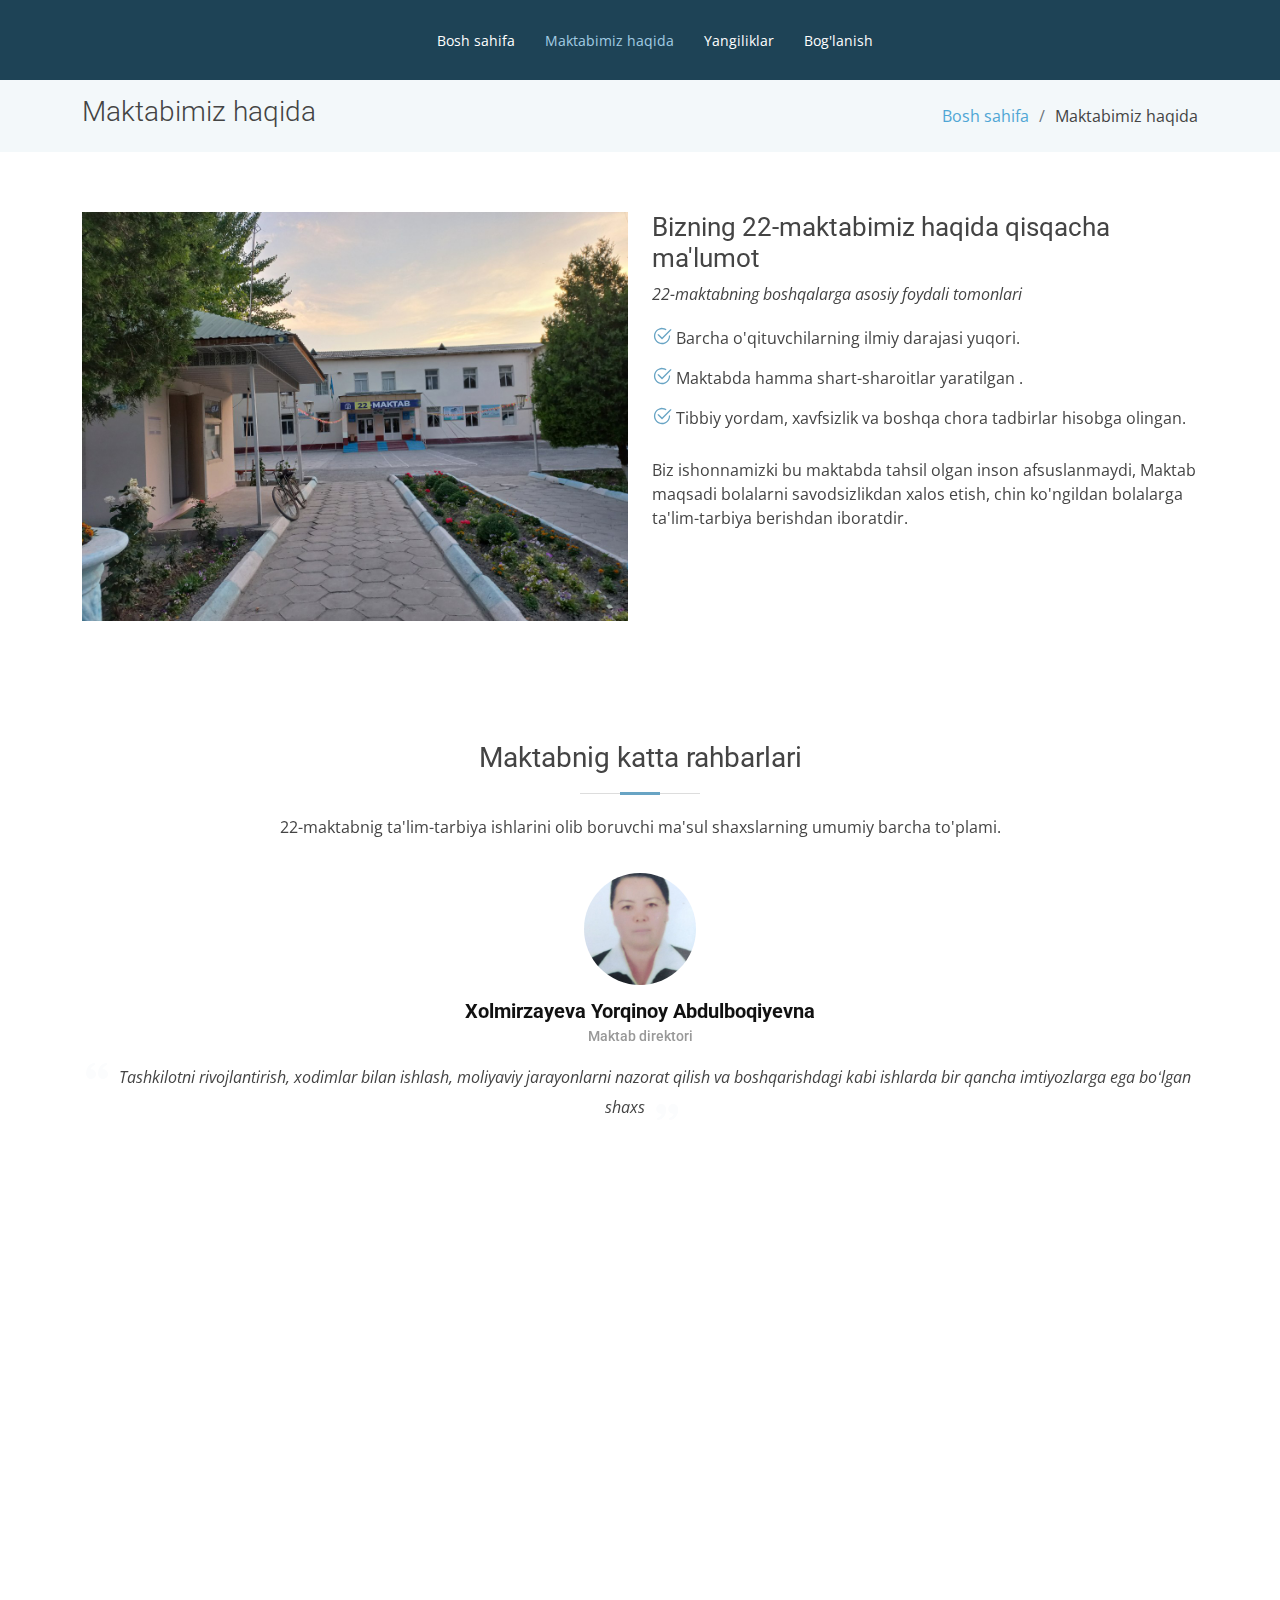
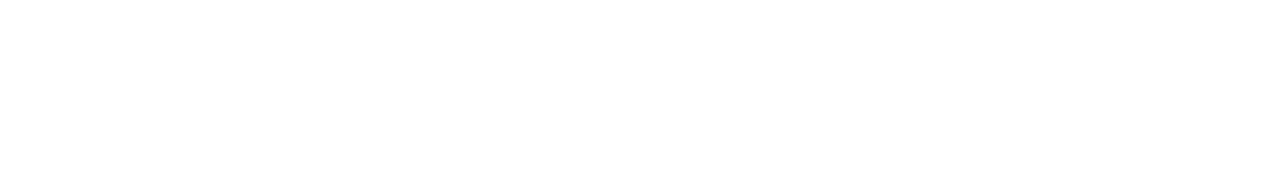
<file: about.html>
<!DOCTYPE html>
<html lang="en">

<head>
  <meta charset="utf-8">
  <meta content="width=device-width, initial-scale=1.0" name="viewport">

  <title>Maktabimiz haqida</title>
  <meta content="" name="description">
  <meta content="" name="keywords">

  <!-- Favicons -->
  <link rel="shortcut icon" href="https://cdn.pixabay.com/photo/2012/04/23/15/22/number-38496_960_720.png"
    type="image/x-icon">

  <!-- Fontawesome -->
  <link rel="stylesheet" href="https://cdnjs.cloudflare.com/ajax/libs/font-awesome/6.1.1/css/all.min.css"
    integrity="sha512-KfkfwYDsLkIlwQp6LFnl8zNdLGxu9YAA1QvwINks4PhcElQSvqcyVLLD9aMhXd13uQjoXtEKNosOWaZqXgel0g=="
    crossorigin="anonymous" referrerpolicy="no-referrer">


  <!-- Google Fonts -->
  <link
    href="https://fonts.googleapis.com/css?family=Open+Sans:300,300i,400,400i,600,600i,700,700i|Roboto:300,300i,400,400i,500,500i,700,700i&display=swap"
    rel="stylesheet">

  <!-- Vendor CSS Files -->
  <link href="assets/vendor/animate.css/animate.min.css" rel="stylesheet">
  <link href="assets/vendor/aos/aos.css" rel="stylesheet">
  <link href="assets/vendor/bootstrap/css/bootstrap.min.css" rel="stylesheet">
  <link href="assets/vendor/bootstrap-icons/bootstrap-icons.css" rel="stylesheet">
  <link href="assets/vendor/boxicons/css/boxicons.min.css" rel="stylesheet">
  <link href="assets/vendor/glightbox/css/glightbox.min.css" rel="stylesheet">
  <link href="assets/vendor/swiper/swiper-bundle.min.css" rel="stylesheet">

  <!-- Template Main CSS File -->
  <link href="assets/css/style.css" rel="stylesheet">

  <!-- =======================================================
  * Template Name: Moderna - v4.8.0
  * Template URL: https://bootstrapmade.com/free-bootstrap-template-corporate-moderna/
  * Author: BootstrapMade.com
  * License: https://bootstrapmade.com/license/
  ======================================================== -->
</head>

<body>

  <!-- ======= Header ======= -->
  <header id="header" class="fixed-top d-flex align-items-center">
    <div class="container d-flex justify-content-center align-items-center">

      <nav id="navbar" class="navbar">
        <ul>
          <li><a href="index.html">Bosh sahifa</a></li>
          <li><a href="about.html"><span class="active">Maktabimiz haqida</span></a></li>
          <!-- <li class="dropdown"><a href="#"><span>O'qituvchilar</span> <i class="bi bi-chevron-down"></i></a>
            <ul>
              <li class="dropdown"><a href="./teacher.html"><span>Boshlang'ish sinf o'qituvchilari</span></a></li>
              <li class="dropdown"><a href="./teacher2.html"><span>Yuqori sinf o'qituvchilari</span></a></li>
            </ul>
          </li> -->
          <!-- <li class="dropdown"><a href="#"><span>O'quvchilar</span> <i class="bi bi-chevron-down"></i></a>
            <ul>
              <li><a href="./sinf-link.html">Dars jadvali</a></li>
              <li><a href="./animation.html">Imtihonlar jadvali</a></li>
              <li><a href="./table of courses.html">To'garaklar jadvali</a></li>
              <li><a href="./odob.html">Odob-axloq qoidalari</a></li>
            </ul>
          </li> -->
          <li><a href="news.html">Yangiliklar</a></li>
          <li><a href="contact.html">Bog'lanish</a></li>
      </nav>
      <!-- .navbar -->

    </div>
  </header><!-- End Header -->

  <main id="main">

    <!-- ======= About Us Section ======= -->
    <section class="breadcrumbs">
      <div class="container">

        <div class="d-flex justify-content-between align-items-center">
          <h2>Maktabimiz haqida</h2>
          <ol>
            <li><a href="index.html">Bosh sahifa</a></li>
            <li>Maktabimiz haqida</li>
          </ol>
        </div>

      </div>
    </section><!-- End About Us Section -->

    <!-- ======= About Section ======= -->
    <section class="about" data-aos="fade-up">
      <div class="container">

        <div class="row">
          <div class="col-lg-6">
            <img src="./images/we schhol.jpg" class="img-fluid" alt="" />
          </div>
          <div class="col-lg-6 pt-4 pt-lg-0">
            <h3>Bizning 22-maktabimiz haqida qisqacha ma'lumot</h3>
            <p class="fst-italic">
              22-maktabning boshqalarga asosiy foydali tomonlari
            </p>
            <ul>
              <li><i class="bi bi-check2-circle"></i>Barcha o'qituvchilarning ilmiy darajasi yuqori.</li>
              <li><i class="bi bi-check2-circle"></i>Maktabda hamma shart-sharoitlar yaratilgan .</li>
              <li><i class="bi bi-check2-circle"></i>Tibbiy yordam, xavfsizlik va boshqa chora tadbirlar hisobga
                olingan.</li>
            </ul>
            <p>
              Biz ishonnamizki bu maktabda tahsil olgan inson afsuslanmaydi, Maktab maqsadi bolalarni savodsizlikdan
              xalos etish, chin ko'ngildan bolalarga ta'lim-tarbiya berishdan iboratdir.
            </p>
          </div>
        </div>

      </div>
    </section><!-- End About Section -->

    <!-- ======= Facts Section ======= -->


    <!-- ======= Tetstimonials Section ======= -->
    <section class="testimonials" data-aos="fade-up">
      <div class="container">

        <div class="section-title">
          <h2>Maktabnig katta rahbarlari</h2>
          <p>22-maktabnig ta'lim-tarbiya ishlarini olib boruvchi ma'sul shaxslarning umumiy barcha to'plami.</p>
        </div>

        <div class="testimonials-carousel swiper">
          <div class="swiper-wrapper">
            <div class="testimonial-item swiper-slide">
              <img src="./images/Direktor.jpg" class="testimonial-img" alt="">
              <h3>Xolmirzayeva Yorqinoy Abdulboqiyevna</h3>
              <h4>Maktab direktori</h4>
              <p>
                <i class="bx bxs-quote-alt-left quote-icon-left"></i>
                Tashkilotni rivojlantirish, xodimlar bilan ishlash, moliyaviy jarayonlarni nazorat qilish va
                boshqarishdagi kabi
                ishlarda bir qancha imtiyozlarga ega boʻlgan shaxs
                <i class="bx bxs-quote-alt-right quote-icon-right"></i>
              </p>
            </div>

            <!-- <div class="testimonial-item swiper-slide">
              <img src="assets/img/testimonials/testimonials-2.jpg" class="testimonial-img" alt="">
              <h3>Uliqova Maxliyo</h3>
              <h4>Direktor o'rinbosari</h4>
              <p>
                <i class="bx bxs-quote-alt-left quote-icon-left"></i>
                Export tempor illum tamen malis malis eram quae irure esse labore quem cillum quid cillum eram malis
                quorum velit fore eram velit sunt aliqua noster fugiat irure amet legam anim culpa.
                <i class="bx bxs-quote-alt-right quote-icon-right"></i>
              </p>
            </div> -->

            <!-- <div class="testimonial-item swiper-slide">
              <img src="assets/img/testimonials/testimonials-3.jpg" class="testimonial-img" alt="">
              <h3>Palonchiyeva Nilufar</h3>
              <h4>Direktor o'rinbosari</h4>
              <p>
                <i class="bx bxs-quote-alt-left quote-icon-left"></i>
                Enim nisi quem export duis labore cillum quae magna enim sint quorum nulla quem veniam duis minim tempor
                labore quem eram duis noster aute amet eram fore quis sint minim.
                <i class="bx bxs-quote-alt-right quote-icon-right"></i>
              </p>
            </div> -->

            <!-- <div class="testimonial-item swiper-slide">
              <img src="assets/img/testimonials/testimonials-4.jpg" class="testimonial-img" alt="">
              <h3>Abduraxmonov Anvarjon</h3>
              <h4>Direktor o'rinbosari</h4>
              <p>
                <i class="bx bxs-quote-alt-left quote-icon-left"></i>
                Fugiat enim eram quae cillum dolore dolor amet nulla culpa multos export minim fugiat minim velit minim
                dolor enim duis veniam ipsum anim magna sunt elit fore quem dolore labore illum veniam.
                <i class="bx bxs-quote-alt-right quote-icon-right"></i>
              </p>
            </div> -->

            <!-- <div class="testimonial-item swiper-slide">
              <img src="assets/img/team/team-6.jpg" class="testimonial-img" alt="">
              <h3>Palonchiyeva Sadoqat</h3>
              <h4>Direktor o'rinbosari</h4>
              <p>
                <i class="bx bxs-quote-alt-left quote-icon-left"></i>
                Quis quorum aliqua sint quem legam fore sunt eram irure aliqua veniam tempor noster veniam enim culpa
                labore duis sunt culpa nulla illum cillum fugiat legam esse veniam culpa fore nisi cillum quid.
                <i class="bx bxs-quote-alt-right quote-icon-right"></i>
              </p>
            </div> -->
          </div>
          <div class="swiper-pagination"></div>
        </div>

      </div>
    </section><!-- End Ttstimonials Section -->

  </main><!-- End #main -->

  <!-- ======= Footer ======= -->
  <footer id="footer" data-aos="fade-up" data-aos-easing="ease-in-out" data-aos-duration="500">


    <div class="footer-top">
      <div class="container">
        <div class="row">
          <div class="col-lg-4 col-md-6 footer-links">
            <h4><i class="fa-solid fa-link"></i> Foydali havolalar</h4>
            <ul>
              <li>
                <i class="bx bx-chevron-right"></i> <a href="https://dtm.uz/" target="_blank">Dtm.uz</a>
              </li>
              <li>
                <i class="bx bx-chevron-right"></i> <a href="https://dr.rtm.uz/barcha-darsliklar/"
                  target="_blank">Dr.rtm.uz</a>
              </li>
              <li>
                <i class="bx bx-chevron-right"></i> <a href="https://www.maktab.uz/" target="_blank">Maktab.uz</a>
              </li>
              <li>
                <i class="bx bx-chevron-right"></i>
                <a href="https://code.org/" target="_blank">Code.org</a>
              </li>
              <li>
                <i class="bx bx-chevron-right"></i>
                <a href="https://kitob.uz/" target="_blank">Kitob.uz</a>
              </li>
            </ul>
          </div>

          <div class="col-lg-4 col-md-6 footer-contact">
            <h4>Kontakt</h4>
            <p>
              Andijon viloyati<br>
              Marxamat tumani<br><br><br>
              <strong>Phone:</strong>&nbsp;&nbsp; +998916551202<br>
              <strong>Email:</strong>&nbsp;&nbsp; 22maktab@gmail.com<br>
            </p>
          </div>

          <div class="col-lg-4 col-md-6 footer-info">
            <h3>Maktab haqida</h3>
            <p>
              Мarhamat tumani 22-maktabda 20 fevral куни maktabning 4A-sinf o'quvchilari she'riyat musiqa yo'nalishida
              tadbir
              o'tkazdilar. Tadbirda she'r va musiqa, raqs ijro etdilar. Tadbir har bir insonni yaxshilikka va
              kitobsevarlikka undadi.
            </p>
            <div class="social-links mt-3">
              <a href="#" class="twitter"><i class="bx bxl-twitter"></i></a>
              <a href="#" class="facebook"><i class="bx bxl-facebook"></i></a>
              <a href="#" class="instagram"><i class="bx bxl-instagram"></i></a>
              <a href="#" class="linkedin"><i class="bx bxl-linkedin"></i></a>
            </div>
          </div>
        </div>
      </div>
    </div>

    <div class="container">
      <div class="copyright">
        &copy; Ushbu sayt huquqlari himoyalangan
      </div>
      <div class="credits">
        <!-- All the links in the footer should remain intact. -->
        <!-- You can delete the links only if you purchased the pro version. -->
        <!-- Licensing information: https://bootstrapmade.com/license/ -->
        <!-- Purchase the pro version with working PHP/AJAX contact form: https://bootstrapmade.com/free-bootstrap-template-corporate-moderna/ -->
        <a href="https://22maktab.uz/">22 - maktab</a>
      </div>
    </div>
  </footer>
  <!-- End Footer -->

  <a href="#" class="back-to-top d-flex align-items-center justify-content-center"><i
      class="bi bi-arrow-up-short"></i></a>

  <!-- Vendor JS Files -->
  <script src="assets/vendor/purecounter/purecounter.js"></script>
  <script src="assets/vendor/aos/aos.js"></script>
  <script src="assets/vendor/bootstrap/js/bootstrap.bundle.min.js"></script>
  <script src="assets/vendor/glightbox/js/glightbox.min.js"></script>
  <script src="assets/vendor/isotope-layout/isotope.pkgd.min.js"></script>
  <script src="assets/vendor/swiper/swiper-bundle.min.js"></script>
  <script src="assets/vendor/waypoints/noframework.waypoints.js"></script>
  <script src="assets/vendor/php-email-form/validate.js"></script>

  <!-- Template Main JS File -->
  <script src="assets/js/main.js"></script>
</body>

</html>
</file>
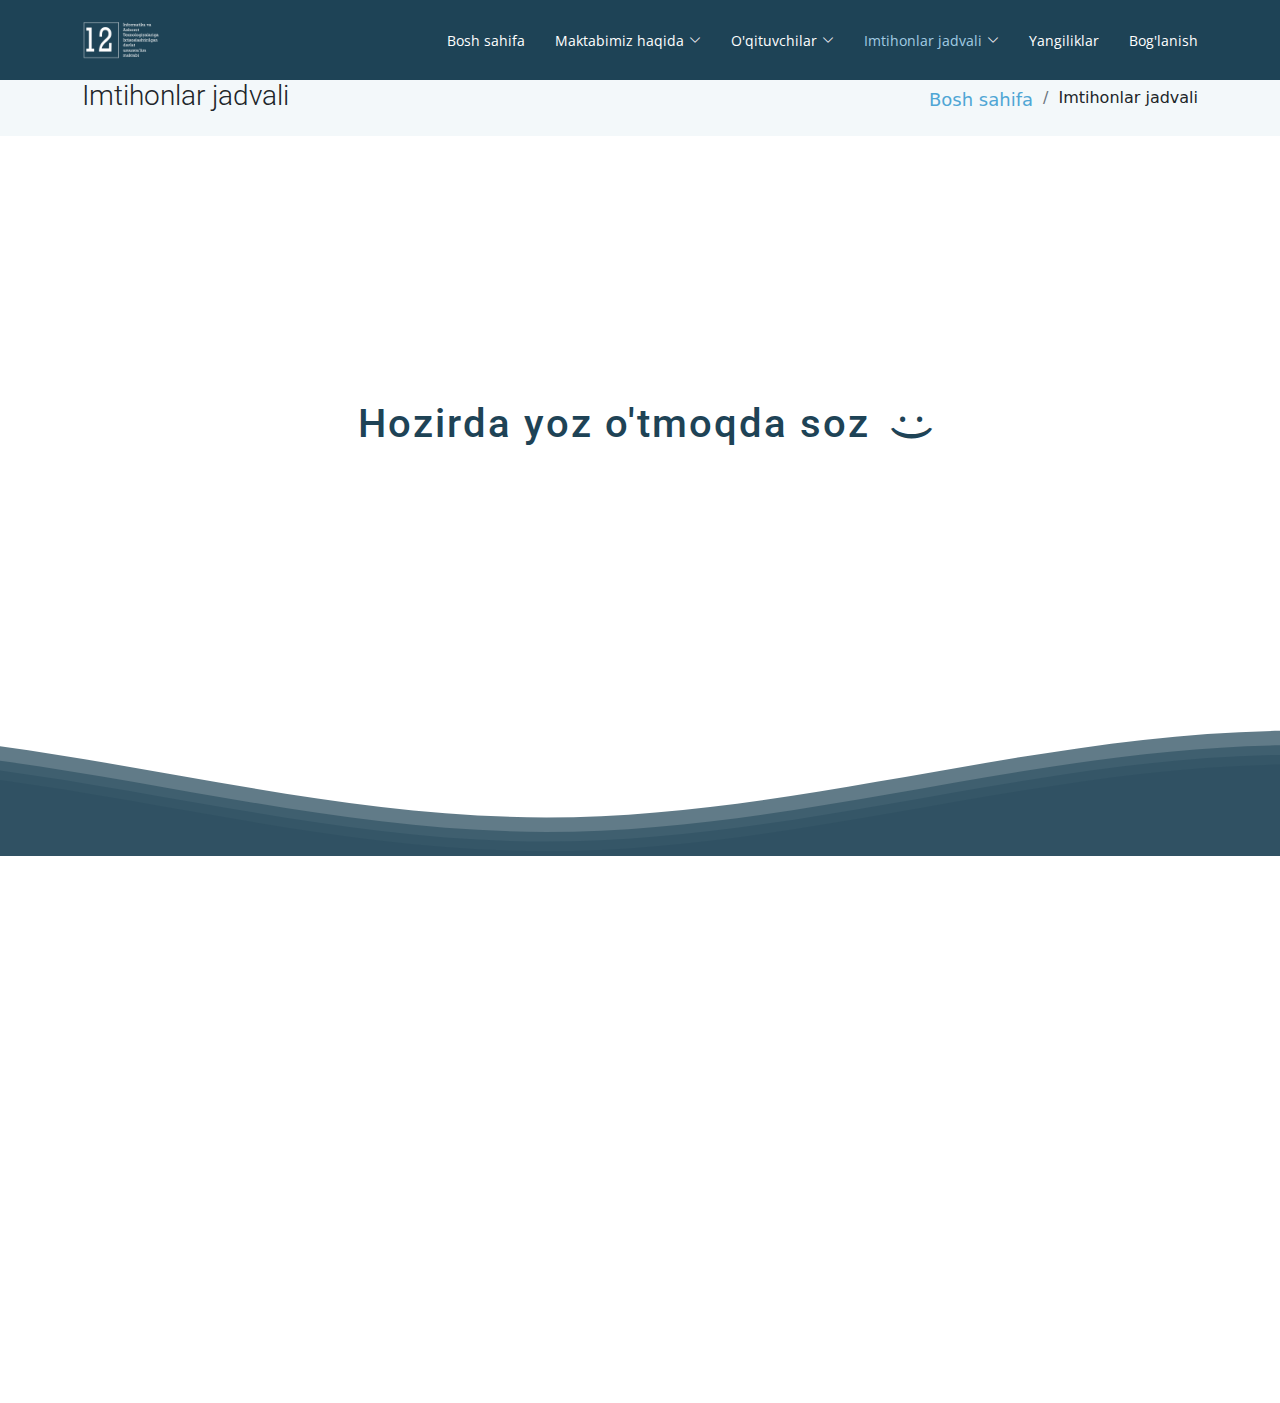
<file: animation.html>
<!DOCTYPE html>
<html lang="en">
<head>
	<meta charset="UTF-8">
	<meta http-equiv="X-UA-Compatible" content="IE=edge">
	<meta name="viewport" content="width=device-width, initial-scale=1.0">
	<title>Imtihonlar jadvali</title>

	<!-- Css files -->
	<link rel="stylesheet" href="./assets/css/animation.css">
	<link rel="stylesheet" href="./assets/css/style.css">
	<link href="assets/css/style.css" rel="stylesheet" />

	<meta charset="utf-8">
	<meta content="width=device-width, initial-scale=1.0" name="viewport">
	<meta content="" name="description">
	<meta content="" name="keywords">
	<!-- Favicons -->
	<link href="assets/img/images.png" rel="icon" />
	<link href="assets/img/apple-touch-icon.png" rel="apple-touch-icon">

	<!-- Fontawesome -->
	<link rel="stylesheet" href="https://cdnjs.cloudflare.com/ajax/libs/font-awesome/6.1.1/css/all.min.css"
		integrity="sha512-KfkfwYDsLkIlwQp6LFnl8zNdLGxu9YAA1QvwINks4PhcElQSvqcyVLLD9aMhXd13uQjoXtEKNosOWaZqXgel0g=="
		crossorigin="anonymous" referrerpolicy="no-referrer">


	<!-- Google Fonts -->
	<link
		href="https://fonts.googleapis.com/css?family=Open+Sans:300,300i,400,400i,600,600i,700,700i|Roboto:300,300i,400,400i,500,500i,700,700i&display=swap"
		rel="stylesheet">

	<!-- Vendor CSS Files -->
	<link href="assets/vendor/animate.css/animate.min.css" rel="stylesheet">
	<link href="assets/vendor/aos/aos.css" rel="stylesheet">
	<link href="assets/vendor/bootstrap/css/bootstrap.min.css" rel="stylesheet">
	<link href="assets/vendor/bootstrap-icons/bootstrap-icons.css" rel="stylesheet">
	<link href="assets/vendor/boxicons/css/boxicons.min.css" rel="stylesheet">
	<link href="assets/vendor/glightbox/css/glightbox.min.css" rel="stylesheet">
	<link href="assets/vendor/swiper/swiper-bundle.min.css" rel="stylesheet">

</head>

<body>
	<!-- ======= Header ======= -->
	<header id="header" class="fixed-top d-flex align-items-center ">
		<div class="container d-flex justify-content-between align-items-center">

			<div class="logo">
				<a href="index.html">
					<img src="./assets/img/logo.png" alt="  " />
				  </a>
				<!-- Uncomment below if you prefer to use an image logo -->
				<!-- <a href="index.html"><img src="assets/img/logo.png" alt="" class="img-fluid"></a>-->
			</div>

			<nav id="navbar" class="navbar">
				<ul>
					<li><a href="index.html">Bosh sahifa</a></li>
					<li class="dropdown"><a href="#"><span>Maktabimiz haqida</span> <i
								class="bi bi-chevron-down "></i></a>
						<ul>
							<li><a href="./about.html">Maktabimiz haqida</a></li>
							<li><a href="./rahbariyat.html">Rahbariyat</a></li>
							<li><a href="./yutuqlarimiz.html">Maktabimiz yutuqlari</a></li>
						</ul>
					</li>
					<li class="dropdown"><a href="#"><span>O'qituvchilar</span> <i class="bi bi-chevron-down"></i></a>
						<ul>
						  <li class="dropdown"><a href="./teacher.html"><span>Boshlang'ish sinf o'qituvchilari</span></a></li>
						  <li class="dropdown"><a href="./teacher2.html"><span>Yuqori sinf o'qituvchilari</span></a></li>
						</ul>
					  </li>
					<li class="dropdown"><a href="#"><span class="active">Imtihonlar jadvali</span> <i class="bi bi-chevron-down"></i></a>
						<ul>
							<li><a href="./sinf-link.html">Dars jadvali</a></li>
							<li><a href="./table of courses.html">To'garaklar jadvali</a></li>
							<li><a href="./odob.html">Odob-axloq qoidalari</a></li>
						</ul>
					</li>
					<li><a href="news.html">Yangiliklar</a></li>
					<li><a href="contact.html">Bog'lanish</a></li>
			</nav>
			<!-- .navbar -->

		</div>
	</header>
	<!-- ======= End Header ==== -->

		<section class="breadcrumbs">
			<div class="container">
	  
			  <div class="d-flex justify-content-between align-items-center">
				<h2>Imtihonlar jadvali</h2>
				<ol>
				  <li><a href="index.html" style="text-decoration: none; color: #4FA6D5; font-size: 18px;">Bosh sahifa</a></li>
				  <li>Imtihonlar jadvali</li>
				</ol>
			  </div>
	  
			</div>
		  </section>
		<!--Content before waves-->
		<div class="inner-header flex">
			<h1>Hozirda yoz o'tmoqda soz &nbsp;</h1><span style="transform: rotate(90deg); color: black;"><h1>:)</h1></span>
		</div>

		<!--Waves Container-->
		<div>
			<svg class="waves" xmlns="http://www.w3.org/2000/svg" xmlns:xlink="http://www.w3.org/1999/xlink"
				viewBox="0 24 150 28" preserveAspectRatio="none" shape-rendering="auto">
				<defs>
					<path id="gentle-wave"
						d="M-160 44c30 0 58-18 88-18s 58 18 88 18 58-18 88-18 58 18 88 18 v44h-352z" />
				</defs>
				<g class="parallax">
					<use xlink:href="#gentle-wave" x="48" y="0" fill="rgb(30, 67, 86, 0.7)" />
					<use xlink:href="#gentle-wave" x="48" y="3" fill="rgb(30, 67, 86, 0.5)" />
					<use xlink:href="#gentle-wave" x="48" y="5" fill="rgb(30, 67, 86, 0.3)" />
					<use xlink:href="#gentle-wave" x="48" y="7" fill="rgb(30, 67, 86, 0.2)" />
				</g>
			</svg>
		</div>
	</div>
   <!-- ======= Footer ======= -->
   <footer
   id="footer"
   data-aos="fade-up"
   data-aos-easing="ease-in-out"
   data-aos-duration="500"
 >


   <div class="footer-top">
	 <div class="container">
	   <div class="row">
		 <div class="col-lg-3 col-md-6 footer-links">
		   <h4><i class="fa-solid fa-link"></i> Foydali havolalar</h4>
		   <ul>
			 <li>
			   <i class="bx bx-chevron-right"></i> <a href="https://dtm.uz/" target="_blank">Dtm.uz</a>
			 </li>
			 <li>
			   <i class="bx bx-chevron-right"></i> <a href="https://dr.rtm.uz/barcha-darsliklar/" target="_blank">Dr.rtm.uz</a>
			 </li>
			 <li>
			   <i class="bx bx-chevron-right"></i> <a href="https://www.maktab.uz/" target="_blank">Maktab.uz</a>
			 </li>
			 <li>
			   <i class="bx bx-chevron-right"></i>
			   <a href="https://code.org/" target="_blank">Code.org</a>
			 </li>
			 <li>
			   <i class="bx bx-chevron-right"></i>
			   <a href="https://kitob.uz/" target="_blank">Kitob.uz</a>
			 </li>
		   </ul>
		 </div>

		 <div class="col-lg-3 col-md-6 footer-links">
		   <h4>Bizning xizmatlarimiz</h4>
		   <ul>
			 <li>
			   <i class="bx bx-chevron-right"></i> <a target="_blank"  href="https://www.texnoman.uz/post/android-uchun-dasturlashni-organing-va-yuqori-darajali-mutaxassisga-aylaning.html">Android dasturlar uchun</a>
			 </li>
			 <li>
			   <i class="bx bx-chevron-right"></i>
			   <a target="_blank" href="https://mohirdev.uz/course-category/backend-development/">Backend uchun</a>
			 </li>
			 <li>
			   <i class="bx bx-chevron-right"></i>
			   <a target="_blank" href="https://mohirdev.uz/course-category/frontend/">Frontend uchun</a>
			 </li>
			 <li>
			   <i class="bx bx-chevron-right"></i>
			   <a target="_blank" href="https://haysam.uz/videomontaj/">Video montaj uchun</a>
			 </li>
			 <li>
			   <i class="bx bx-chevron-right"></i>
			   <a target="_blank" href="https://haysam.uz/#">Grafik dizayn uchun</a>
			 </li>
		   </ul>
		 </div>

		 <div class="col-lg-3 col-md-6 footer-contact">
		   <h4>Contact Us</h4>
		   <p>
			 174 A.Navoiy<br>
			 Toshloq, 151501<br>
			 Uzbekistan<br><br>
			 <strong>Phone:</strong>+998916551202<br>
			 <strong>Email:</strong>12umail.uz<br>
		   </p>
		 </div>

		 <div class="col-lg-3 col-md-6 footer-info">
		   <h3>About Moderna</h3>
		   <p>
			 Cras fermentum odio eu feugiat lide par naso tierra. Justo eget
			 nada terra videa magna derita valies darta donna mare fermentum
			 iaculis eu non diam phasellus.
		   </p>
		   <div class="social-links mt-3">
			 <a href="#" class="twitter"><i class="bx bxl-twitter"></i></a>
			 <a href="#" class="facebook"><i class="bx bxl-facebook"></i></a>
			 <a href="#" class="instagram"
			   ><i class="bx bxl-instagram"></i
			 ></a>
			 <a href="#" class="linkedin"><i class="bx bxl-linkedin"></i></a>
		   </div>
		 </div>
	   </div>
	 </div>
   </div>

   <div class="container">
	 <div class="copyright">
	   &copy; Copyright <strong><span>Moderna</span></strong
	   >. All Rights Reserved
	 </div>
	 <div class="credits">
	   <!-- All the links in the footer should remain intact. -->
	   <!-- You can delete the links only if you purchased the pro version. -->
	   <!-- Licensing information: https://bootstrapmade.com/license/ -->
	   <!-- Purchase the pro version with working PHP/AJAX contact form: https://bootstrapmade.com/free-bootstrap-template-corporate-moderna/ -->
	   <a href="https://12maktab.uz/">12 - maktab</a>
	 </div>
   </div>
 </footer>
 <!-- End Footer -->

 <a
   href="#"
   class="back-to-top d-flex align-items-center justify-content-center"
   ><i class="bi bi-arrow-up-short"></i
 ></a>

 <!-- Vendor JS Files -->
 <script src="assets/vendor/purecounter/purecounter.js"></script>
 <script src="assets/vendor/aos/aos.js"></script>
 <script src="assets/vendor/bootstrap/js/bootstrap.bundle.min.js"></script>
 <script src="assets/vendor/glightbox/js/glightbox.min.js"></script>
 <script src="assets/vendor/isotope-layout/isotope.pkgd.min.js"></script>
 <script src="assets/vendor/swiper/swiper-bundle.min.js"></script>
 <script src="assets/vendor/waypoints/noframework.waypoints.js"></script>
 <script src="assets/vendor/php-email-form/validate.js"></script>

 <!-- Template Main JS File -->
 <script src="assets/js/main.js"></script>
</body>
</html>
</file>
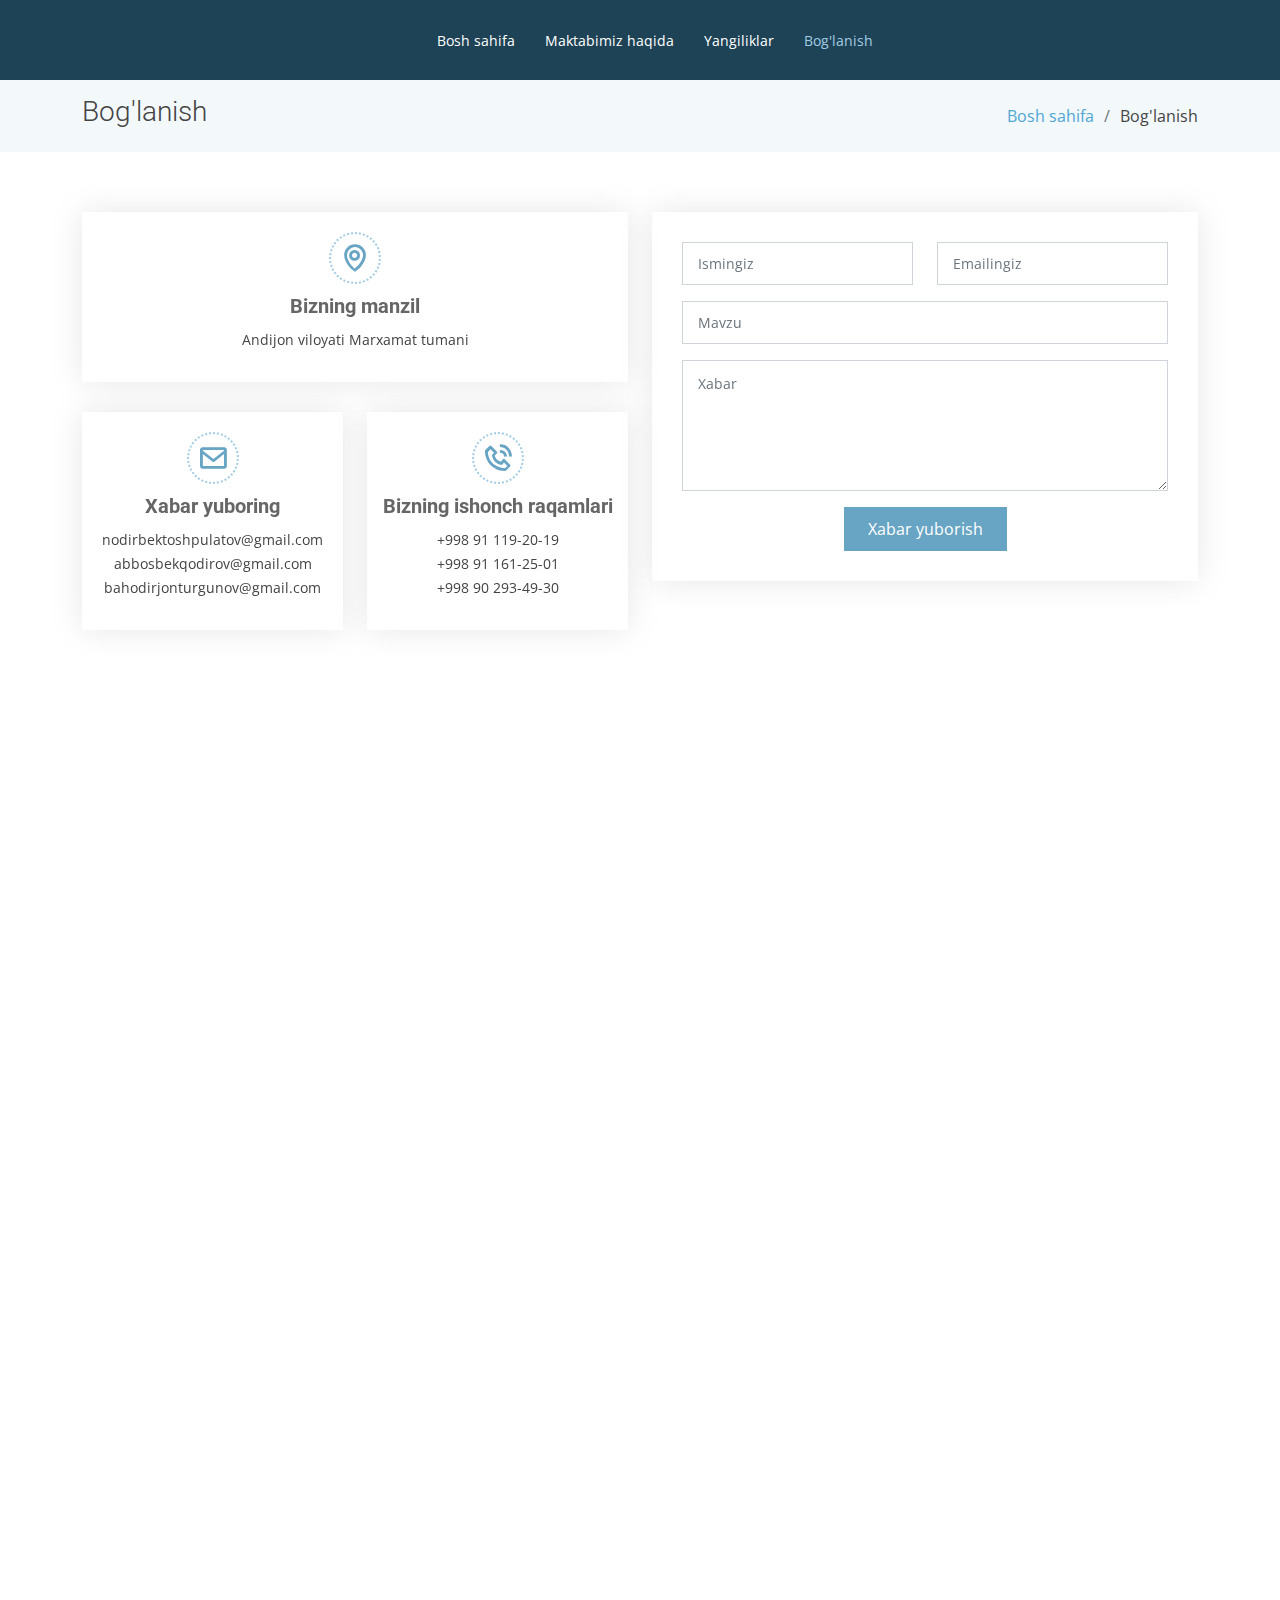
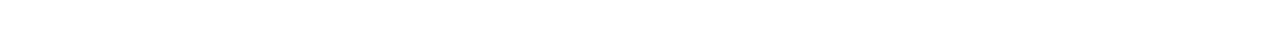
<file: contact.html>
<!DOCTYPE html>
<html lang="en">

<head>
  <meta charset="utf-8">
  <meta content="width=device-width, initial-scale=1.0" name="viewport">

  <title>Bog'lanish</title>
  <meta content="" name="description">
  <meta content="" name="keywords">

  <!-- Favicons -->
  <link rel="shortcut icon" href="https://cdn.pixabay.com/photo/2012/04/23/15/22/number-38496_960_720.png"
    type="image/x-icon">

  <!-- Google Fonts -->
  <link
    href="https://fonts.googleapis.com/css?family=Open+Sans:300,300i,400,400i,600,600i,700,700i|Roboto:300,300i,400,400i,500,500i,700,700i&display=swap"
    rel="stylesheet">

  <!-- Vendor CSS Files -->
  <link href="assets/vendor/animate.css/animate.min.css" rel="stylesheet">
  <link href="assets/vendor/aos/aos.css" rel="stylesheet">
  <link href="assets/vendor/bootstrap/css/bootstrap.min.css" rel="stylesheet">
  <link href="assets/vendor/bootstrap-icons/bootstrap-icons.css" rel="stylesheet">
  <link href="assets/vendor/boxicons/css/boxicons.min.css" rel="stylesheet">
  <link href="assets/vendor/glightbox/css/glightbox.min.css" rel="stylesheet">
  <link href="assets/vendor/swiper/swiper-bundle.min.css" rel="stylesheet">

  <!-- Template Main CSS File -->
  <link href="assets/css/style.css" rel="stylesheet">

  <!-- =======================================================
  * Template Name: Moderna - v4.8.0
  * Template URL: https://bootstrapmade.com/free-bootstrap-template-corporate-moderna/
  * Author: BootstrapMade.com
  * License: https://bootstrapmade.com/license/
  ======================================================== -->
</head>

<body>

  <!-- ======= Header ======= -->
  <header id="header" class="fixed-top d-flex align-items-center ">
    <div class="container d-flex justify-content-center align-items-center">

      <nav id="navbar" class="navbar">
        <ul>
          <li><a href="index.html">Bosh sahifa</a></li>
          <li><a href="about.html"><span>Maktabimiz haqida</span></a></li>
          <!-- <li class="dropdown"><a href="news.html"><span>O'qituvchilar</span> <i class="bi bi-chevron-down"></i></a>
            <ul>
              <li class="dropdown"><a href="./teacher.html"><span>Boshlang'ish sinf o'qituvchilari</span></a></li>
              <li class="dropdown"><a href="./teacher2.html"><span>Yuqori sinf o'qituvchilari</span></a></li>
            </ul>
          </li> -->
          <!-- <li class="dropdown"><a href="#"><span>O'quvchilar</span> <i class="bi bi-chevron-down"></i></a>
            <ul>
              <li><a href="./sinf-link.html">Dars jadvali</a></li>
              <li><a href="./animation.html">Imtihonlar jadvali</a></li>
              <li><a href="table of courses.html">To'garaklar jadvali</a></li>
              <li><a href="./odob.html">Odob-axloq qoidalari</a></li>
            </ul>
          </li> -->
          <li><a href="news.html">Yangiliklar</a></li>
          <li><a class="active" href="contact.html">Bog'lanish</a></li>
      </nav>
      <!-- .navbar -->

    </div>
  </header><!-- End Header -->

  <main id="main">

    <!-- ======= Contact Section ======= -->
    <section class="breadcrumbs">
      <div class="container">

        <div class="d-flex justify-content-between align-items-center">
          <h2>Bog'lanish</h2>
          <ol>
            <li><a href="index.html">Bosh sahifa</a></li>
            <li>Bog'lanish</li>
          </ol>
        </div>

      </div>
    </section><!-- End Contact Section -->

    <!-- ======= Contact Section ======= -->
    <section class="contact" data-aos="fade-up" data-aos-easing="ease-in-out" data-aos-duration="500">
      <div class="container">

        <div class="row">

          <div class="col-lg-6">

            <div class="row">
              <div class="col-md-12">
                <div class="info-box">
                  <i class="bx bx-map"></i>
                  <h3>Bizning manzil</h3>
                  <p>Andijon viloyati Marxamat tumani</p>
                </div>
              </div>
              <div class="col-md-6">
                <div class="info-box">
                  <i class="bx bx-envelope"></i>
                  <h3>Xabar yuboring</h3>
                  <p>nodirbektoshpulatov@gmail.com<br>abbosbekqodirov@gmail.com<br>bahodirjonturgunov@gmail.com</p>
                </div>
              </div>
              <div class="col-md-6">
                <div class="info-box">
                  <i class="bx bx-phone-call"></i>
                  <h3>Bizning ishonch raqamlari</h3>
                  <p>+998 91 119-20-19<br>+998 91 161-25-01<br>+998 90 293-49-30 </p>
                </div>
              </div>
            </div>

          </div>

          <div class="col-lg-6">
            <form action="forms/contact.php" method="post" role="form" class="php-email-form">
              <div class="row">
                <div class="col-md-6 form-group">
                  <input type="text" name="name" class="form-control" id="name" placeholder="Ismingiz" required>
                </div>
                <div class="col-md-6 form-group mt-3 mt-md-0">
                  <input type="email" class="form-control" name="email" id="email" placeholder="Emailingiz" required>
                </div>
              </div>
              <div class="form-group mt-3">
                <input type="text" class="form-control" name="subject" id="subject" placeholder="Mavzu" required>
              </div>
              <div class="form-group mt-3">
                <textarea class="form-control" name="message" rows="5" placeholder="Xabar" required></textarea>
              </div>
              <div class="my-3">
                <div class="loading">Loading</div>
                <div class="error-message"></div>
                <div class="sent-message">Your message has been sent. Thank you!</div>
              </div>
              <div class="text-center"><button type="submit">Xabar yuborish</button></div>
            </form>
          </div>

        </div>

      </div>
    </section><!-- End Contact Section -->

    <!-- ======= Map Section ======= -->
    <section class="map mt-2">
      <div class="container-fluid p-0">
        <iframe
          src="https://www.google.com/maps/embed?pb=!1m18!1m12!1m3!1d3031.515161825427!2d72.26556197526222!3d40.552299547378226!2m3!1f0!2f0!3f0!3m2!1i1024!2i768!4f13.1!3m3!1m2!1s0x38bc8b627400be11%3A0x18ace9a240ccbae0!2s22%20Maktab!5e0!3m2!1suz!2s!4v1686165176827!5m2!1suz!2s"
          width="600" height="450" style="border:0;" allowfullscreen="" loading="lazy"
          referrerpolicy="no-referrer-when-downgrade"></iframe>
      </div>
    </section><!-- End Map Section -->

  </main><!-- End #main -->

  <!-- ======= Footer ======= -->
  <footer id="footer" data-aos="fade-up" data-aos-easing="ease-in-out" data-aos-duration="500">


    <div class="footer-top">
      <div class="container">
        <div class="row">
          <div class="col-lg-4 col-md-6 footer-links">
            <h4><i class="fa-solid fa-link"></i> Foydali havolalar</h4>
            <ul>
              <li>
                <i class="bx bx-chevron-right"></i> <a href="https://dtm.uz/" target="_blank">Dtm.uz</a>
              </li>
              <li>
                <i class="bx bx-chevron-right"></i> <a href="https://dr.rtm.uz/barcha-darsliklar/"
                  target="_blank">Dr.rtm.uz</a>
              </li>
              <li>
                <i class="bx bx-chevron-right"></i> <a href="https://www.maktab.uz/" target="_blank">Maktab.uz</a>
              </li>
              <li>
                <i class="bx bx-chevron-right"></i>
                <a href="https://code.org/" target="_blank">Code.org</a>
              </li>
              <li>
                <i class="bx bx-chevron-right"></i>
                <a href="https://kitob.uz/" target="_blank">Kitob.uz</a>
              </li>
            </ul>
          </div>

          <div class="col-lg-4 col-md-6 footer-contact">
            <h4>Contact Us</h4>
            <p>
              Andijon viloyati<br>
              Marxamat tumani<br><br><br>
              <strong>Phone:</strong>&nbsp;&nbsp; +998916551202<br>
              <strong>Email:</strong>&nbsp;&nbsp; 22maktab@gmail.com<br>
            </p>
          </div>

          <div class="col-lg-4 col-md-6 footer-info">
            <h3>Maktab haqida</h3>
            <p>
              Мarhamat tumani 22-maktabda 20 fevral куни maktabning 4A-sinf o'quvchilari she'riyat musiqa yo'nalishida
              tadbir
              o'tkazdilar. Tadbirda she'r va musiqa, raqs ijro etdilar. Tadbir har bir insonni yaxshilikka va
              kitobsevarlikka undadi.
            </p>
            <div class="social-links mt-3">
              <a href="#" class="twitter"><i class="bx bxl-twitter"></i></a>
              <a href="#" class="facebook"><i class="bx bxl-facebook"></i></a>
              <a href="#" class="instagram"><i class="bx bxl-instagram"></i></a>
              <a href="#" class="linkedin"><i class="bx bxl-linkedin"></i></a>
            </div>
          </div>
        </div>
      </div>
    </div>

    <div class="container">
      <div class="copyright">
        &copy; Ushbu sayt huquqlari himoyalangan
      </div>
      <div class="credits">
        <!-- All the links in the footer should remain intact. -->
        <!-- You can delete the links only if you purchased the pro version. -->
        <!-- Licensing information: https://bootstrapmade.com/license/ -->
        <!-- Purchase the pro version with working PHP/AJAX contact form: https://bootstrapmade.com/free-bootstrap-template-corporate-moderna/ -->
        <a href="https://22maktab.uz/">22 - maktab</a>
      </div>
    </div>
  </footer>
  <!-- End Footer -->

  <a href="#" class="back-to-top d-flex align-items-center justify-content-center"><i
      class="bi bi-arrow-up-short"></i></a>

  <!-- Vendor JS Files -->
  <script src="assets/vendor/purecounter/purecounter.js"></script>
  <script src="assets/vendor/aos/aos.js"></script>
  <script src="assets/vendor/bootstrap/js/bootstrap.bundle.min.js"></script>
  <script src="assets/vendor/glightbox/js/glightbox.min.js"></script>
  <script src="assets/vendor/isotope-layout/isotope.pkgd.min.js"></script>
  <script src="assets/vendor/swiper/swiper-bundle.min.js"></script>
  <script src="assets/vendor/waypoints/noframework.waypoints.js"></script>
  <script src="assets/vendor/php-email-form/validate.js"></script>

  <!-- Template Main JS File -->
  <script src="assets/js/main.js"></script>
</body>

</html>
</file>
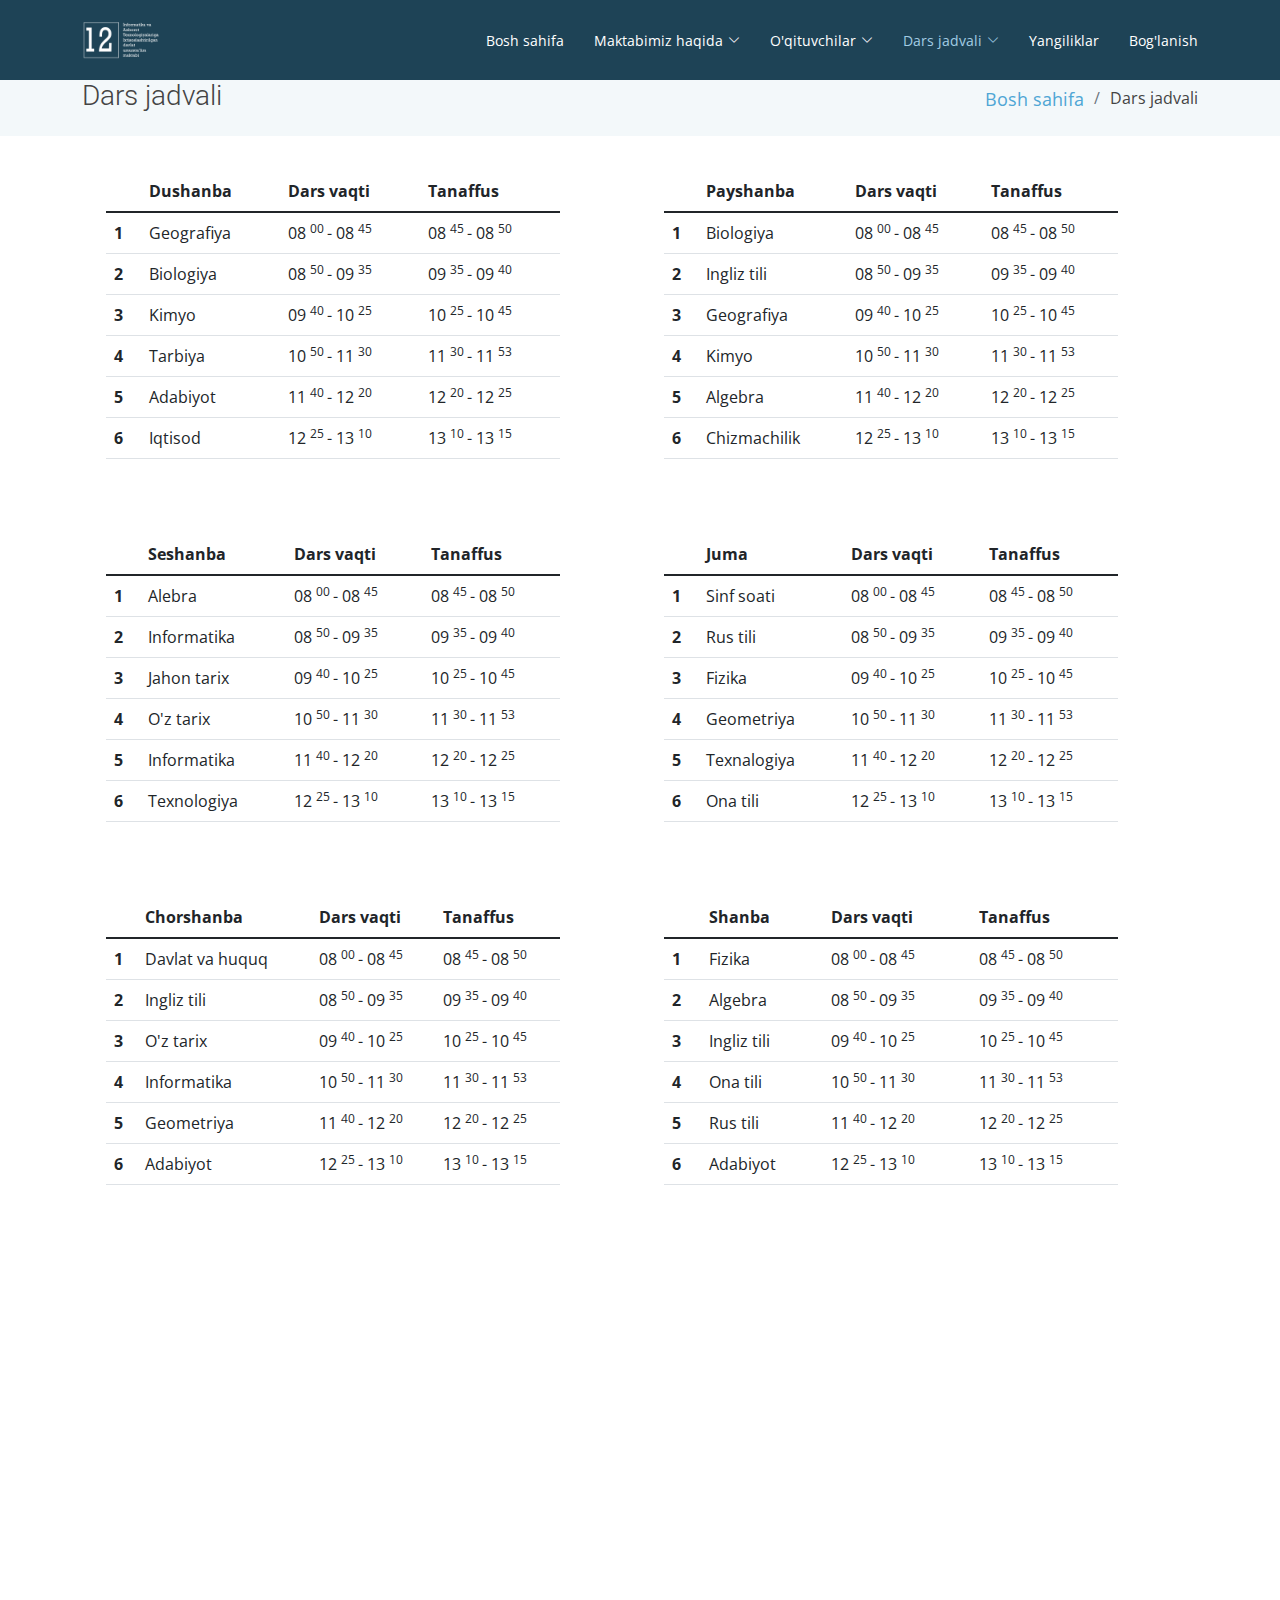
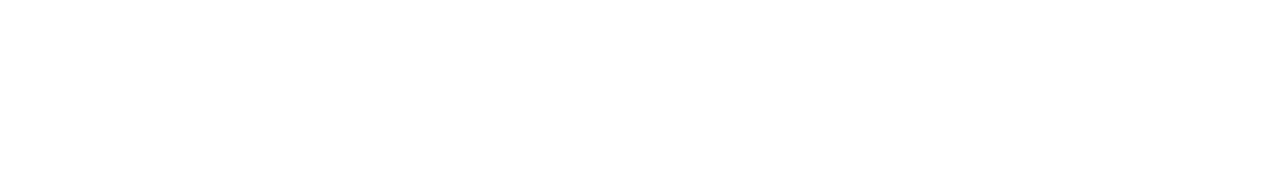
<file: dars-jadvali.html>
<!DOCTYPE html>
<html lang="en">

<head>
    <meta charset="utf-8">
    <meta content="width=device-width, initial-scale=1.0" name="viewport">

    <title>Dars jadvali</title>
    <meta content="" name="description">
    <meta content="" name="keywords">

    <!-- Favicons -->

    <link href="assets/img/images.png" rel="icon" />
    <link href="assets/img/apple-touch-icon.png" rel="apple-touch-icon" />


    <!-- Fontawesome -->
    <link rel="stylesheet" href="https://cdnjs.cloudflare.com/ajax/libs/font-awesome/6.1.1/css/all.min.css"
        integrity="sha512-KfkfwYDsLkIlwQp6LFnl8zNdLGxu9YAA1QvwINks4PhcElQSvqcyVLLD9aMhXd13uQjoXtEKNosOWaZqXgel0g=="
        crossorigin="anonymous" referrerpolicy="no-referrer">


    <!-- Google Fonts -->
    <link
        href="https://fonts.googleapis.com/css?family=Open+Sans:300,300i,400,400i,600,600i,700,700i|Roboto:300,300i,400,400i,500,500i,700,700i&display=swap"
        rel="stylesheet">

    <!-- Vendor CSS Files -->
    <link href="assets/vendor/animate.css/animate.min.css" rel="stylesheet">
    <link href="assets/vendor/aos/aos.css" rel="stylesheet">
    <link href="assets/vendor/bootstrap/css/bootstrap.min.css" rel="stylesheet">
    <link href="assets/vendor/bootstrap-icons/bootstrap-icons.css" rel="stylesheet">
    <link href="assets/vendor/boxicons/css/boxicons.min.css" rel="stylesheet">
    <link href="assets/vendor/glightbox/css/glightbox.min.css" rel="stylesheet">
    <link href="assets/vendor/swiper/swiper-bundle.min.css" rel="stylesheet">

    <!-- Template Main CSS File -->
    <link href="assets/css/style.css" rel="stylesheet">
    <link rel="stylesheet" href="assets/css/dars-jadvali.css">
    <link rel="stylesheet" href="./assets/css/animation.css">
</head>

<body>

    
	<!-- ======= Header ======= -->
	<header id="header" class="fixed-top d-flex align-items-center ">
		<div class="container d-flex justify-content-between align-items-center">

			<div class="logo">
				<a href="index.html">
					<img src="./assets/img/logo.png" alt="  " />
				  </a>
				<!-- Uncomment below if you prefer to use an image logo -->
				<!-- <a href="index.html"><img src="assets/img/logo.png" alt="" class="img-fluid"></a>-->
			</div>

			<nav id="navbar" class="navbar">
				<ul>
					<li><a href="index.html">Bosh sahifa</a></li>
					<li class="dropdown"><a href="#"><span>Maktabimiz haqida</span> <i
								class="bi bi-chevron-down "></i></a>
						<ul>
							<li><a href="./about.html">Maktabimiz haqida</a></li>
							<li><a href="./rahbariyat.html">Rahbariyat</a></li>
							<li><a href="./yutuqlarimiz.html">Maktabimiz yutuqlari</a></li>
						</ul>
					</li>
					<li class="dropdown"><a href="#"><span>O'qituvchilar</span> <i class="bi bi-chevron-down"></i></a>
						<ul>
						  <li class="dropdown"><a href="./teacher.html"><span>Boshlang'ish sinf o'qituvchilari</span></a></li>
						  <li class="dropdown"><a href="./teacher2.html"><span>Yuqori sinf o'qituvchilari</span></a></li>
						</ul>
					  </li>
            <li class="dropdown"><a href="#" class="active"><span>Dars jadvali</span> <i class="bi bi-chevron-down"></i></a>
              <ul>
                <li><a href="./animation.html">Imtihonlar jadvali</a></li>
                <li><a href="table of courses.html">To'garaklar jadvali</a></li>
                <li><a href="./odob.html">Odob-axloq qoidalari</a></li>
              </ul>
            </li>
					<li><a href="#">Yangiliklar</a></li>
					<li><a href="contact.html">Bog'lanish</a></li>
			</nav>
			<!-- .navbar -->

		</div>
	</header>
	<!-- ======= End Header ==== -->

		<section class="breadcrumbs">
			<div class="container">
	  
			  <div class="d-flex justify-content-between align-items-center">
				<h2>Dars jadvali</h2>
				<ol>
				  <li><a href="index.html" style="text-decoration: none; color: #4FA6D5; font-size: 18px;">Bosh sahifa</a></li>
				  <li>Dars jadvali</li>
				</ol>
			  </div>
	  
			</div>
		  </section>
		<!--Content before waves-->
    <div class="container">
        <div class="right" style="width: 100%;">
            <div class="left-container">
                <div class="table-container p-4">
                    <table class="table">
                        <thead>
                            <tr>
                                <th scope="col"></th>
                                <th scope="col">Dushanba</th>
                                <th scope="col">Dars vaqti</th>
                                <th scope="col">Tanaffus</th>
                            </tr>
                        </thead>
                        <tbody class="table-group-divider">
                            <tr>
                                <th scope="row">1</th>
                                <td>Geografiya</td>
                                <td>08 <sup>00 </sup> - 08 <sup>45</sup></td>
                                <td>08 <sup>45 </sup> - 08 <sup>50</sup></td>
                            </tr>
                            <tr>
                                <th scope="row">2</th>
                                <td>Biologiya</td>
                                <td>08 <sup>50 </sup> - 09 <sup>35</sup></td>
                                <td>09 <sup>35 </sup> - 09 <sup>40</sup></td>
                            </tr>
                            <tr>
                                <th scope="row">3</th>
                                <td>Kimyo</td>
                                <td>09 <sup>40 </sup> - 10 <sup>25</sup></td>
                                <td>10 <sup>25 </sup> - 10 <sup>45</sup></td>
                            </tr>
                            <tr>
                                <th scope="row">4</th>
                                <td>Tarbiya</td>
                                <td>10 <sup>50 </sup> - 11 <sup>30</sup></td>
                                <td>11 <sup>30 </sup> - 11 <sup>53</sup></td>
                            </tr>
                            <tr>
                                <th scope="row">5</th>
                                <td>Adabiyot</td>
                                <td>11 <sup>40 </sup> - 12 <sup>20</sup></td>
                                <td>12 <sup>20 </sup> - 12 <sup>25</sup></td>
                            </tr>
                            <tr>
                                <th scope="row">6</th>
                                <td>Iqtisod</td>
                                <td>12 <sup>25 </sup> - 13 <sup>10</sup></td>
                                <td>13 <sup>10 </sup> - 13 <sup>15</sup></td>
                            </tr>
                        </tbody>
                    </table>
                </div>
                <div class="table-container p-4 ">
                    <table class="table">
                        <thead>
                            <tr>
                                <th scope="col"></th>
                                <th scope="col">Seshanba</th>
                                <th scope="col">Dars vaqti</th>
                                <th scope="col">Tanaffus</th>
                            </tr>
                        </thead>
                        <tbody class="table-group-divider">
                            <tr>
                                <th scope="row">1</th>
                                <td>Alebra</td>
                                <td>08 <sup>00 </sup> - 08 <sup>45</sup></td>
                                <td>08 <sup>45 </sup> - 08 <sup>50</sup></td>
                            </tr>
                            <tr>
                                <th scope="row">2</th>
                                <td>Informatika</td>
                                <td>08 <sup>50 </sup> - 09 <sup>35</sup></td>
                                <td>09 <sup>35 </sup> - 09 <sup>40</sup></td>
                            </tr>
                            <tr>
                                <th scope="row">3</th>
                                <td>Jahon tarix</td>
                                <td>09 <sup>40 </sup> - 10 <sup>25</sup></td>
                                <td>10 <sup>25 </sup> - 10 <sup>45</sup></td>
                            </tr>
                            <tr>
                                <th scope="row">4</th>
                                <td>O'z tarix</td>
                                <td>10 <sup>50 </sup> - 11 <sup>30</sup></td>
                                <td>11 <sup>30 </sup> - 11 <sup>53</sup></td>
                            </tr>
                            <tr>
                                <th scope="row">5</th>
                                <td>Informatika</td>
                                <td>11 <sup>40 </sup> - 12 <sup>20</sup></td>
                                <td>12 <sup>20 </sup> - 12 <sup>25</sup></td>
                            </tr>
                            <tr>
                                <th scope="row">6</th>
                                <td>Texnologiya</td>
                                <td>12 <sup>25 </sup> - 13 <sup>10</sup></td>
                                <td>13 <sup>10 </sup> - 13 <sup>15</sup></td>
                            </tr>
                        </tbody>
                    </table>
                </div>
                <div class="table-container p-4">
                    <table class="table">
                        <thead>
                            <tr>
                                <th scope="col"></th>
                                <th scope="col">Chorshanba</th>
                                <th scope="col">Dars vaqti</th>
                                <th scope="col">Tanaffus</th>
                            </tr>
                        </thead>
                        <tbody class="table-group-divider">
                            <tr>
                                <th scope="row">1</th>
                                <td>Davlat va huquq</td>
                                <td>08 <sup>00 </sup> - 08 <sup>45</sup></td>
                                <td>08 <sup>45 </sup> - 08 <sup>50</sup></td>
                            </tr>
                            <tr>
                                <th scope="row">2</th>
                                <td>Ingliz tili</td>
                                <td>08 <sup>50 </sup> - 09 <sup>35</sup></td>
                                <td>09 <sup>35 </sup> - 09 <sup>40</sup></td>
                            </tr>
                            <tr>
                                <th scope="row">3</th>
                                <td>O'z tarix</td>
                                <td>09 <sup>40 </sup> - 10 <sup>25</sup></td>
                                <td>10 <sup>25 </sup> - 10 <sup>45</sup></td>
                            </tr>
                            <tr>
                                <th scope="row">4</th>
                                <td>Informatika</td>
                                <td>10 <sup>50 </sup> - 11 <sup>30</sup></td>
                                <td>11 <sup>30 </sup> - 11 <sup>53</sup></td>
                            </tr>
                            <tr>
                                <th scope="row">5</th>
                                <td>Geometriya</td>
                                <td>11 <sup>40 </sup> - 12 <sup>20</sup></td>
                                <td>12 <sup>20 </sup> - 12 <sup>25</sup></td>
                            </tr>
                            <tr>
                                <th scope="row">6</th>
                                <td>Adabiyot</td>
                                <td>12 <sup>25 </sup> - 13 <sup>10</sup></td>
                                <td>13 <sup>10 </sup> - 13 <sup>15</sup></td>
                            </tr>
                        </tbody>
                    </table>
                </div>
            </div>
            <div class="right-container">
                <div class="table-container p-4">
                    <table class="table">
                        <thead>
                            <tr>
                                <th scope="col"></th>
                                <th scope="col">Payshanba</th>
                                <th scope="col">Dars vaqti</th>
                                <th scope="col">Tanaffus</th>
                            </tr>
                        </thead>
                        <tbody class="table-group-divider">
                            <tr>
                                <th scope="row">1</th>
                                <td>Biologiya</td>
                                <td>08 <sup>00 </sup> - 08 <sup>45</sup></td>
                                <td>08 <sup>45 </sup> - 08 <sup>50</sup></td>
                            </tr>
                            <tr>
                                <th scope="row">2</th>
                                <td>Ingliz tili</td>
                                <td>08 <sup>50 </sup> - 09 <sup>35</sup></td>
                                <td>09 <sup>35 </sup> - 09 <sup>40</sup></td>
                            </tr>
                            <tr>
                                <th scope="row">3</th>
                                <td>Geografiya</td>
                                <td>09 <sup>40 </sup> - 10 <sup>25</sup></td>
                                <td>10 <sup>25 </sup> - 10 <sup>45</sup></td>
                            </tr>
                            <tr>
                                <th scope="row">4</th>
                                <td>Kimyo</td>
                                <td>10 <sup>50 </sup> - 11 <sup>30</sup></td>
                                <td>11 <sup>30 </sup> - 11 <sup>53</sup></td>
                            </tr>
                            <tr>
                                <th scope="row">5</th>
                                <td>Algebra</td>
                                <td>11 <sup>40 </sup> - 12 <sup>20</sup></td>
                                <td>12 <sup>20 </sup> - 12 <sup>25</sup></td>
                            </tr>
                            <tr>
                                <th scope="row">6</th>
                                <td>Chizmachilik</td>
                                <td>12 <sup>25 </sup> - 13 <sup>10</sup></td>
                                <td>13 <sup>10 </sup> - 13 <sup>15</sup></td>
                            </tr>
                        </tbody>
                    </table>
                </div>
                <div class="table-container p-4">
                    <table class="table">
                        <thead>
                            <tr>
                                <th scope="col"></th>
                                <th scope="col">Juma</th>
                                <th scope="col">Dars vaqti</th>
                                <th scope="col">Tanaffus</th>
                            </tr>
                        </thead>
                        <tbody class="table-group-divider">
                            <tr>
                                <th scope="row">1</th>
                                <td>Sinf soati</td>
                                <td>08 <sup>00 </sup> - 08 <sup>45</sup></td>
                                <td>08 <sup>45 </sup> - 08 <sup>50</sup></td>
                            </tr>
                            <tr>
                                <th scope="row">2</th>
                                <td>Rus tili</td>
                                <td>08 <sup>50 </sup> - 09 <sup>35</sup></td>
                                <td>09 <sup>35 </sup> - 09 <sup>40</sup></td>
                            </tr>
                            <tr>
                                <th scope="row">3</th>
                                <td>Fizika</td>
                                <td>09 <sup>40 </sup> - 10 <sup>25</sup></td>
                                <td>10 <sup>25 </sup> - 10 <sup>45</sup></td>
                            </tr>
                            <tr>
                                <th scope="row">4</th>
                                <td>Geometriya</td>
                                <td>10 <sup>50 </sup> - 11 <sup>30</sup></td>
                                <td>11 <sup>30 </sup> - 11 <sup>53</sup></td>
                            </tr>
                            <tr>
                                <th scope="row">5</th>
                                <td>Texnalogiya</td>
                                <td>11 <sup>40 </sup> - 12 <sup>20</sup></td>
                                <td>12 <sup>20 </sup> - 12 <sup>25</sup></td>
                            </tr>
                            <tr>
                                <th scope="row">6</th>
                                <td>Ona tili</td>
                                <td>12 <sup>25 </sup> - 13 <sup>10</sup></td>
                                <td>13 <sup>10 </sup> - 13 <sup>15</sup></td>
                            </tr>
                        </tbody>
                    </table>
                </div>
                <div class="table-container p-4">
                    <table class="table">
                        <thead>
                            <tr>
                                <th scope="col"></th>
                                <th scope="col">Shanba</th>
                                <th scope="col">Dars vaqti</th>
                                <th scope="col">Tanaffus</th>
                            </tr>
                        </thead>
                        <tbody class="table-group-divider">
                            <tr>
                                <th scope="row">1</th>
                                <td>Fizika</td>
                                <td>08 <sup>00 </sup> - 08 <sup>45</sup></td>
                                <td>08 <sup>45 </sup> - 08 <sup>50</sup></td>
                            </tr>
                            <tr>
                                <th scope="row">2</th>
                                <td>Algebra</td>
                                <td>08 <sup>50 </sup> - 09 <sup>35</sup></td>
                                <td>09 <sup>35 </sup> - 09 <sup>40</sup></td>
                            </tr>
                            <tr>
                                <th scope="row">3</th>
                                <td>Ingliz tili</td>
                                <td>09 <sup>40 </sup> - 10 <sup>25</sup></td>
                                <td>10 <sup>25 </sup> - 10 <sup>45</sup></td>
                            </tr>
                            <tr>
                                <th scope="row">4</th>
                                <td>Ona tili</td>
                                <td>10 <sup>50 </sup> - 11 <sup>30</sup></td>
                                <td>11 <sup>30 </sup> - 11 <sup>53</sup></td>
                            </tr>
                            <tr>
                                <th scope="row">5</th>
                                <td>Rus tili</td>
                                <td>11 <sup>40 </sup> - 12 <sup>20</sup></td>
                                <td>12 <sup>20 </sup> - 12 <sup>25</sup></td>
                            </tr>
                            <tr>
                                <th scope="row">6</th>
                                <td>Adabiyot</td>
                                <td>12 <sup>25 </sup> - 13 <sup>10</sup></td>
                                <td>13 <sup>10 </sup> - 13 <sup>15</sup></td>
                            </tr>
                        </tbody>
                    </table>
                </div>
            </div>
        </div>
    </div>
    <div class="clear"></div>
    <!-- ======= Footer ======= -->
    <footer
      id="footer"
      data-aos="fade-up"
      data-aos-easing="ease-in-out"
      data-aos-duration="500"
    >


      <div class="footer-top">
        <div class="container">
          <div class="row">
            <div class="col-lg-3 col-md-6 footer-links">
              <h4><i class="fa-solid fa-link"></i> Foydali havolalar</h4>
              <ul>
                <li>
                  <i class="bx bx-chevron-right"></i> <a href="https://dtm.uz/" target="_blank">Dtm.uz</a>
                </li>
                <li>
                  <i class="bx bx-chevron-right"></i> <a href="https://dr.rtm.uz/barcha-darsliklar/" target="_blank">Dr.rtm.uz</a>
                </li>
                <li>
                  <i class="bx bx-chevron-right"></i> <a href="https://www.maktab.uz/" target="_blank">Maktab.uz</a>
                </li>
                <li>
                  <i class="bx bx-chevron-right"></i>
                  <a href="https://code.org/" target="_blank">Code.org</a>
                </li>
                <li>
                  <i class="bx bx-chevron-right"></i>
                  <a href="https://kitob.uz/" target="_blank">Kitob.uz</a>
                </li>
              </ul>
            </div>

            <div class="col-lg-3 col-md-6 footer-links">
              <h4>Bizning xizmatlarimiz</h4>
              <ul>
                <li>
                  <i class="bx bx-chevron-right"></i> <a target="_blank"  href="https://www.texnoman.uz/post/android-uchun-dasturlashni-organing-va-yuqori-darajali-mutaxassisga-aylaning.html">Android dasturlar uchun</a>
                </li>
                <li>
                  <i class="bx bx-chevron-right"></i>
                  <a target="_blank" href="https://mohirdev.uz/course-category/backend-development/">Backend uchun</a>
                </li>
                <li>
                  <i class="bx bx-chevron-right"></i>
                  <a target="_blank" href="https://mohirdev.uz/course-category/frontend/">Frontend uchun</a>
                </li>
                <li>
                  <i class="bx bx-chevron-right"></i>
                  <a target="_blank" href="https://haysam.uz/videomontaj/">Video montaj uchun</a>
                </li>
                <li>
                  <i class="bx bx-chevron-right"></i>
                  <a target="_blank" href="https://haysam.uz/#">Grafik dizayn uchun</a>
                </li>
              </ul>
            </div>

            <div class="col-lg-3 col-md-6 footer-contact">
              <h4>Contact Us</h4>
              <p>
                174 A.Navoiy<br>
                Toshloq, 151501<br>
                Uzbekistan<br><br>
                <strong>Phone:</strong>+998916551202<br>
                <strong>Email:</strong>12umail.uz<br>
              </p>
            </div>

            <div class="col-lg-3 col-md-6 footer-info">
              <h3>About Moderna</h3>
              <p>
                Cras fermentum odio eu feugiat lide par naso tierra. Justo eget
                nada terra videa magna derita valies darta donna mare fermentum
                iaculis eu non diam phasellus.
              </p>
              <div class="social-links mt-3">
                <a href="#" class="twitter"><i class="bx bxl-twitter"></i></a>
                <a href="#" class="facebook"><i class="bx bxl-facebook"></i></a>
                <a href="#" class="instagram"
                  ><i class="bx bxl-instagram"></i
                ></a>
                <a href="https://t.me/xtb_12_IDUM" class="linkedin"><i class="fab fa-telegram"></i></a>
              </div>
            </div>
          </div>
        </div>
      </div>

      <div class="container">
        <div class="copyright">
          &copy; Copyright <strong><span>Moderna</span></strong
          >. All Rights Reserved
        </div>
        <div class="credits">
          <!-- All the links in the footer should remain intact. -->
          <!-- You can delete the links only if you purchased the pro version. -->
          <!-- Licensing information: https://bootstrapmade.com/license/ -->
          <!-- Purchase the pro version with working PHP/AJAX contact form: https://bootstrapmade.com/free-bootstrap-template-corporate-moderna/ -->
          <a href="https://12maktab.uz/">12 - maktab</a>
        </div>
      </div>
    </footer>
    <!-- End Footer -->

    <a
      href="#"
      class="back-to-top d-flex align-items-center justify-content-center"
      ><i class="bi bi-arrow-up-short"></i
    ></a>

    <!-- Vendor JS Files -->
    <script src="assets/vendor/purecounter/purecounter.js"></script>
    <script src="assets/vendor/aos/aos.js"></script>
    <script src="assets/vendor/bootstrap/js/bootstrap.bundle.min.js"></script>
    <script src="assets/vendor/glightbox/js/glightbox.min.js"></script>
    <script src="assets/vendor/isotope-layout/isotope.pkgd.min.js"></script>
    <script src="assets/vendor/swiper/swiper-bundle.min.js"></script>
    <script src="assets/vendor/waypoints/noframework.waypoints.js"></script>
    <script src="assets/vendor/php-email-form/validate.js"></script>

    <!-- Template Main JS File -->
    <script src="assets/js/main.js"></script>
</body>

</html>
</file>
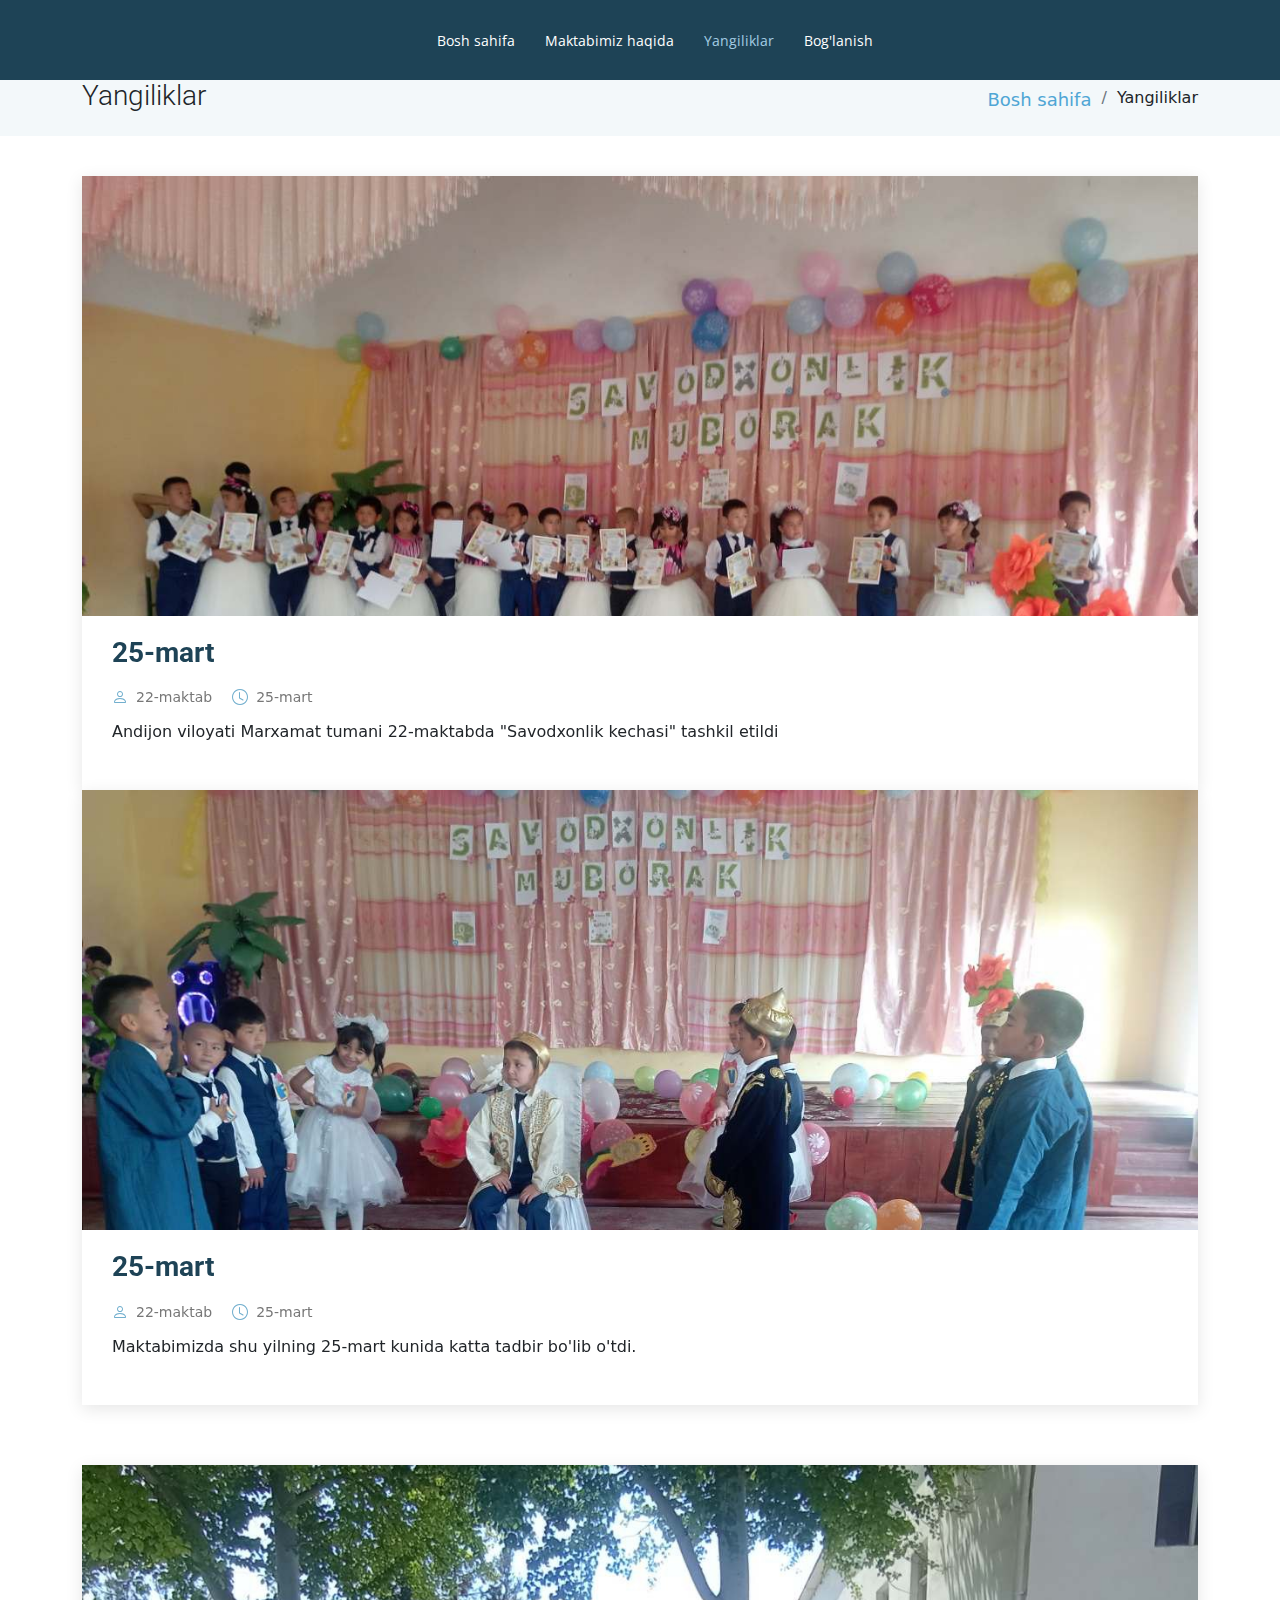
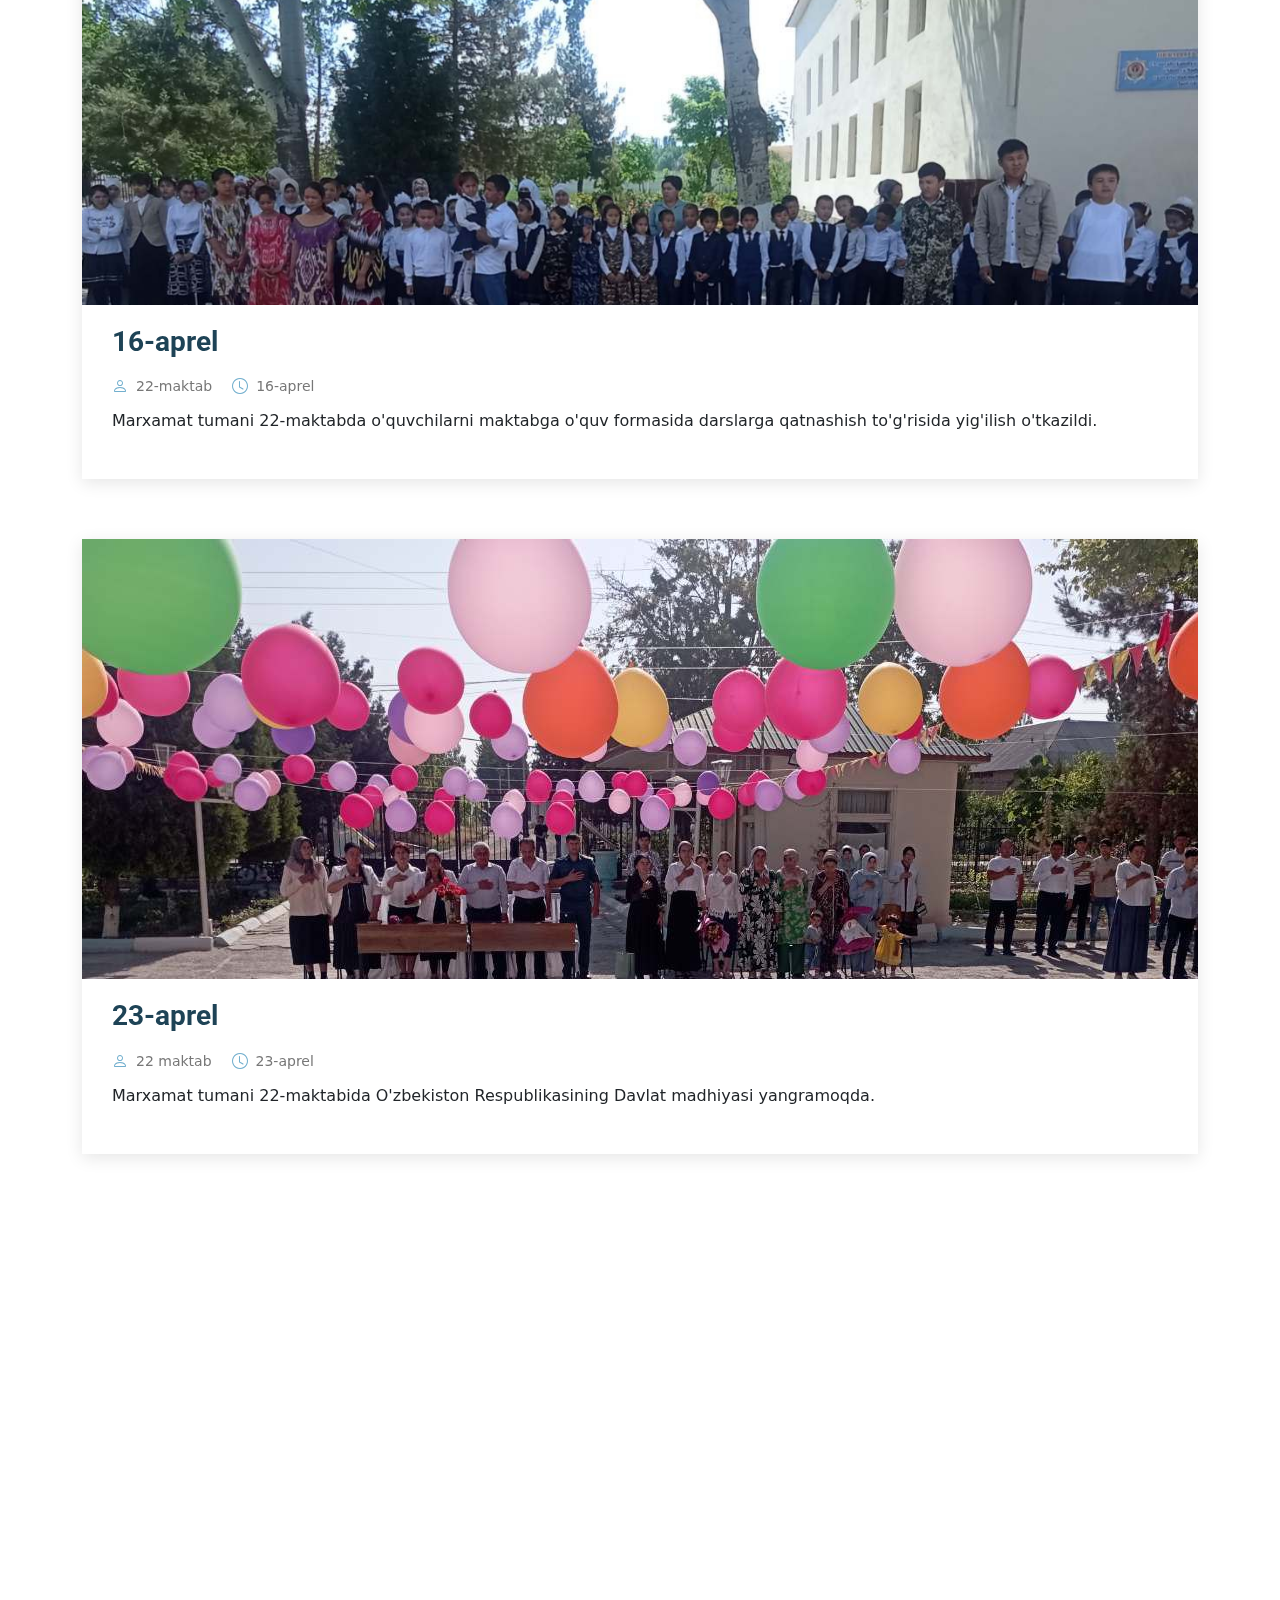
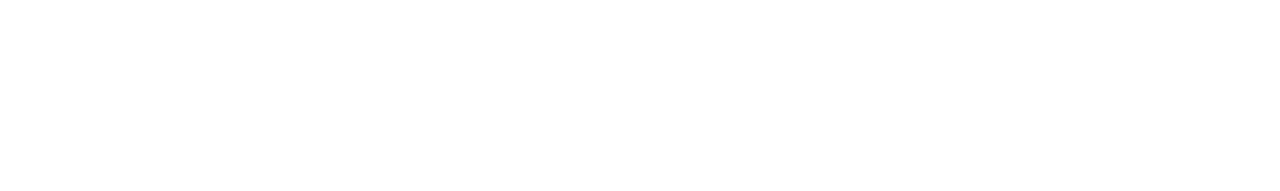
<file: news.html>
<!DOCTYPE html>
<html lang="en">

<head>
  <meta charset="UTF-8">
  <meta http-equiv="X-UA-Compatible" content="IE=edge">
  <meta name="viewport" content="width=device-width, initial-scale=1.0">
  <title>Yangliklar</title>

  <!-- Css files -->
  <link rel="stylesheet" href="./assets/css/animation.css">
  <link rel="stylesheet" href="./assets/css/style.css">
  <link rel="stylesheet" href="./assets/css/news.css">

  <meta charset="utf-8">
  <meta content="width=device-width, initial-scale=1.0" name="viewport">
  <meta content="" name="description">
  <meta content="" name="keywords">
  <!-- Favicons -->
  <link rel="shortcut icon" href="https://cdn.pixabay.com/photo/2012/04/23/15/22/number-38496_960_720.png"
    type="image/x-icon">

  <!-- Fontawesome -->
  <link rel="stylesheet" href="https://cdnjs.cloudflare.com/ajax/libs/font-awesome/6.1.1/css/all.min.css"
    integrity="sha512-KfkfwYDsLkIlwQp6LFnl8zNdLGxu9YAA1QvwINks4PhcElQSvqcyVLLD9aMhXd13uQjoXtEKNosOWaZqXgel0g=="
    crossorigin="anonymous" referrerpolicy="no-referrer">


  <!-- Google Fonts -->
  <link
    href="https://fonts.googleapis.com/css?family=Open+Sans:300,300i,400,400i,600,600i,700,700i|Roboto:300,300i,400,400i,500,500i,700,700i&display=swap"
    rel="stylesheet">

  <!-- Vendor CSS Files -->
  <link href="assets/vendor/animate.css/animate.min.css" rel="stylesheet">
  <link href="assets/vendor/aos/aos.css" rel="stylesheet">
  <link href="assets/vendor/bootstrap/css/bootstrap.min.css" rel="stylesheet">
  <link href="assets/vendor/bootstrap-icons/bootstrap-icons.css" rel="stylesheet">
  <link href="assets/vendor/boxicons/css/boxicons.min.css" rel="stylesheet">
  <link href="assets/vendor/glightbox/css/glightbox.min.css" rel="stylesheet">
  <link href="assets/vendor/swiper/swiper-bundle.min.css" rel="stylesheet">

</head>

<body>
  <!-- ======= Header ======= -->
  <header id="header" class="fixed-top d-flex align-items-center">
    <div class="container d-flex justify-content-center align-items-center">
      <nav id="navbar" class="navbar">
        <ul>
          <li><a href="index.html">Bosh sahifa</a></li>
          <li><a href="about.html"><span>Maktabimiz haqida</span></a></li>
          <!-- <li class="dropdown"><a href="#"><span>O'qituvchilar</span> <i class="bi bi-chevron-down"></i></a>
            <ul>
              <li class="dropdown"><a href="./teacher.html"><span>Boshlang'ish sinf o'qituvchilari</span></a></li>
              <li class="dropdown"><a href="./teacher2.html"><span>Yuqori sinf o'qituvchilari</span></a></li>
            </ul>
          </li> -->
          <!-- <li class="dropdown"><a href="#"><span>O'quvchilar</span> <i class="bi bi-chevron-down"></i></a>
            <ul>
              <li><a href="./sinf-link.html">Dars jadvali</a></li>
              <li><a href="./animation.html">Imtihonlar jadvali</a></li>
              <li><a href="table of courses.html">To'garaklar jadvali</a></li>
              <li><a href="./odob.html">Odob-axloq qoidalari</a></li>
            </ul>
          </li> -->
          <li><a class="active" href="#">Yangiliklar</a></li>
          <li><a href="contact.html">Bog'lanish</a></li>
      </nav>
      <!-- .navbar -->

    </div>
  </header>
  <!-- ======= End Header ==== -->

  <section class="breadcrumbs">
    <div class="container">

      <div class="d-flex justify-content-between align-items-center">
        <h2>Yangiliklar</h2>
        <ol>
          <li><a href="index.html" style="text-decoration: none; color: #4FA6D5; font-size: 18px;">Bosh sahifa</a></li>
          <li>Yangiliklar</li>
        </ol>
      </div>

    </div>
  </section>
  <!--Content before waves-->



  <!-- ======= Blog Section ======= -->
  <section id="blog" class="blog">
    <div class="container" data-aos="fade-up">

      <div class="row">

        <div class="col-lg-12 entries">

          <article class="entry" style="margin: 0 auto;">

            <div class="entry-img">
              <img src="./images/alifbe.jpg" alt="" class="img-fluid">
            </div>

            <h2 class="entry-title">
              <a href="#">25-mart</a>
            </h2>

            <div class="entry-meta">
              <ul>
                <li class="d-flex align-items-center"><i class="bi bi-person"></i> <a href="../index.html">22-maktab</a>
                </li>
                <li class="d-flex align-items-center"><i class="bi bi-clock"></i> <a href="#"><time
                      datetime="2-4-2022">25-mart</time></a></li>
              </ul>
            </div>

            <div class="entry-content">
              <p>
                Andijon viloyati Marxamat tumani 22-maktabda "Savodxonlik kechasi" tashkil etildi
              </p>

            </div>

          </article><!-- End blog entry -->

          <article class="entry">

            <div class="entry-img">
              <img src="./images/alisher.jpg" alt="" class="img-fluid">
            </div>

            <h2 class="entry-title">
              <a href="#">25-mart</a>
            </h2>

            <div class="entry-meta">
              <ul>
                <li class="d-flex align-items-center"><i class="bi bi-person"></i> <a href="../index.html">22-maktab</a>
                </li>
                <li class="d-flex align-items-center"><i class="bi bi-clock"></i> <a href="#"><time
                      datetime="2020-01-01">25-mart</time></a></li>
              </ul>
            </div>

            <div class="entry-content">
              <p>
                Maktabimizda shu yilning 25-mart kunida katta tadbir bo'lib o'tdi.
              </p>

            </div>

          </article><!-- End blog entry -->

          <article class="entry">

            <div class="entry-img">
              <img src="./images/tadbirlar22.jpg" alt="" class="img-fluid">
            </div>

            <h2 class="entry-title">
              <a href="#">16-aprel</a>
            </h2>

            <div class="entry-meta">
              <ul>
                <li class="d-flex align-items-center"><i class="bi bi-person"></i> <a href="../index.html">22-maktab</a>
                </li>
                <li class="d-flex align-items-center"><i class="bi bi-clock"></i> <a href="#"><time
                      datetime="2020-01-01">16-aprel</time></a></li>
              </ul>
            </div>

            <div class="entry-content">
              <p>
                Marxamat tumani 22-maktabda o'quvchilarni maktabga o'quv formasida darslarga
                qatnashish to'g'risida yig'ilish o'tkazildi.
              </p>

            </div>

          </article><!-- End blog entry -->

          <article class="entry">

            <div class="entry-img">
              <img src="./images/madhiya.jpg" alt="">
            </div>

            <h2 class="entry-title">
              <a href="#">23-aprel</a>
            </h2>

            <div class="entry-meta">
              <ul>
                <li class="d-flex align-items-center"><i class="bi bi-person"></i> <a href="../index.html">22 maktab</a>
                </li>
                <li class="d-flex align-items-center"><i class="bi bi-clock"></i> <a href="#"><time
                      datetime="2020-01-01">23-aprel</time></a></li>
              </ul>
            </div>

            <div class="entry-content">
              <p>
                Marxamat tumani 22-maktabida O'zbekiston Respublikasining Davlat madhiyasi yangramoqda.
              </p>

            </div>

          </article><!-- End blog entry -->


        </div><!-- End blog entries list -->

      </div>
  </section><!-- End Blog Section -->

  <!-- ======= Footer ======= -->
  <footer id="footer" data-aos="fade-up" data-aos-easing="ease-in-out" data-aos-duration="500">


    <div class="footer-top">
      <div class="container">
        <div class="row">
          <div class="col-lg-4 col-md-6 footer-links">
            <h4><i class="fa-solid fa-link"></i> Foydali havolalar</h4>
            <ul>
              <li>
                <i class="bx bx-chevron-right"></i> <a href="https://dtm.uz/" target="_blank">Dtm.uz</a>
              </li>
              <li>
                <i class="bx bx-chevron-right"></i> <a href="https://dr.rtm.uz/barcha-darsliklar/"
                  target="_blank">Dr.rtm.uz</a>
              </li>
              <li>
                <i class="bx bx-chevron-right"></i> <a href="https://www.maktab.uz/" target="_blank">Maktab.uz</a>
              </li>
              <li>
                <i class="bx bx-chevron-right"></i>
                <a href="https://code.org/" target="_blank">Code.org</a>
              </li>
              <li>
                <i class="bx bx-chevron-right"></i>
                <a href="https://kitob.uz/" target="_blank">Kitob.uz</a>
              </li>
            </ul>
          </div>
          <div class="col-lg-4 col-md-6 footer-contact">
            <h4>kontakt</h4>
            <p>
              Andijon viloyati<br>
              Marxamat tumani<br><br><br>
              <strong>Phone:</strong>&nbsp;&nbsp; +998916551202<br>
              <strong>Email:</strong>&nbsp;&nbsp; 22maktab@gmail.com<br>
            </p>
          </div>

          <div class="col-lg-4 col-md-6 footer-info">
            <h3>Maktab haqida</h3>
            <p>
              Мarhamat tumani 22-maktabda 20 fevral куни maktabning 4A-sinf o'quvchilari she'riyat musiqa yo'nalishida
              tadbir
              o'tkazdilar. Tadbirda she'r va musiqa, raqs ijro etdilar. Tadbir har bir insonni yaxshilikka va
              kitobsevarlikka undadi.
            </p>
            <div class="social-links mt-3">
              <a href="#" class="twitter"><i class="bx bxl-twitter"></i></a>
              <a href="#" class="facebook"><i class="bx bxl-facebook"></i></a>
              <a href="#" class="instagram"><i class="bx bxl-instagram"></i></a>
              <a href="https://t.me/xtb_12_IDUM" class="linkedin"><i class="fab fa-telegram"></i></a>
            </div>
          </div>
        </div>
      </div>
    </div>

    <div class="container">
      <div class="copyright">
        &copy; Ushbu sayt huquqlari himoyalangan
      </div>
      <div class="credits">
        <!-- All the links in the footer should remain intact. -->
        <!-- You can delete the links only if you purchased the pro version. -->
        <!-- Licensing information: https://bootstrapmade.com/license/ -->
        <!-- Purchase the pro version with working PHP/AJAX contact form: https://bootstrapmade.com/free-bootstrap-template-corporate-moderna/ -->
        <a href="https://22maktab.uz/">22 - maktab</a>
      </div>
    </div>
  </footer>
  <!-- End Footer -->

  <a href="#" class="back-to-top d-flex align-items-center justify-content-center"><i
      class="bi bi-arrow-up-short"></i></a>

  <!-- Vendor JS Files -->
  <script src="assets/vendor/purecounter/purecounter.js"></script>
  <script src="assets/vendor/aos/aos.js"></script>
  <script src="assets/vendor/bootstrap/js/bootstrap.bundle.min.js"></script>
  <script src="assets/vendor/glightbox/js/glightbox.min.js"></script>
  <script src="assets/vendor/isotope-layout/isotope.pkgd.min.js"></script>
  <script src="assets/vendor/swiper/swiper-bundle.min.js"></script>
  <script src="assets/vendor/waypoints/noframework.waypoints.js"></script>
  <script src="assets/vendor/php-email-form/validate.js"></script>

  <!-- Template Main JS File -->
  <script src="assets/js/main.js"></script>
</body>

</html>
</file>
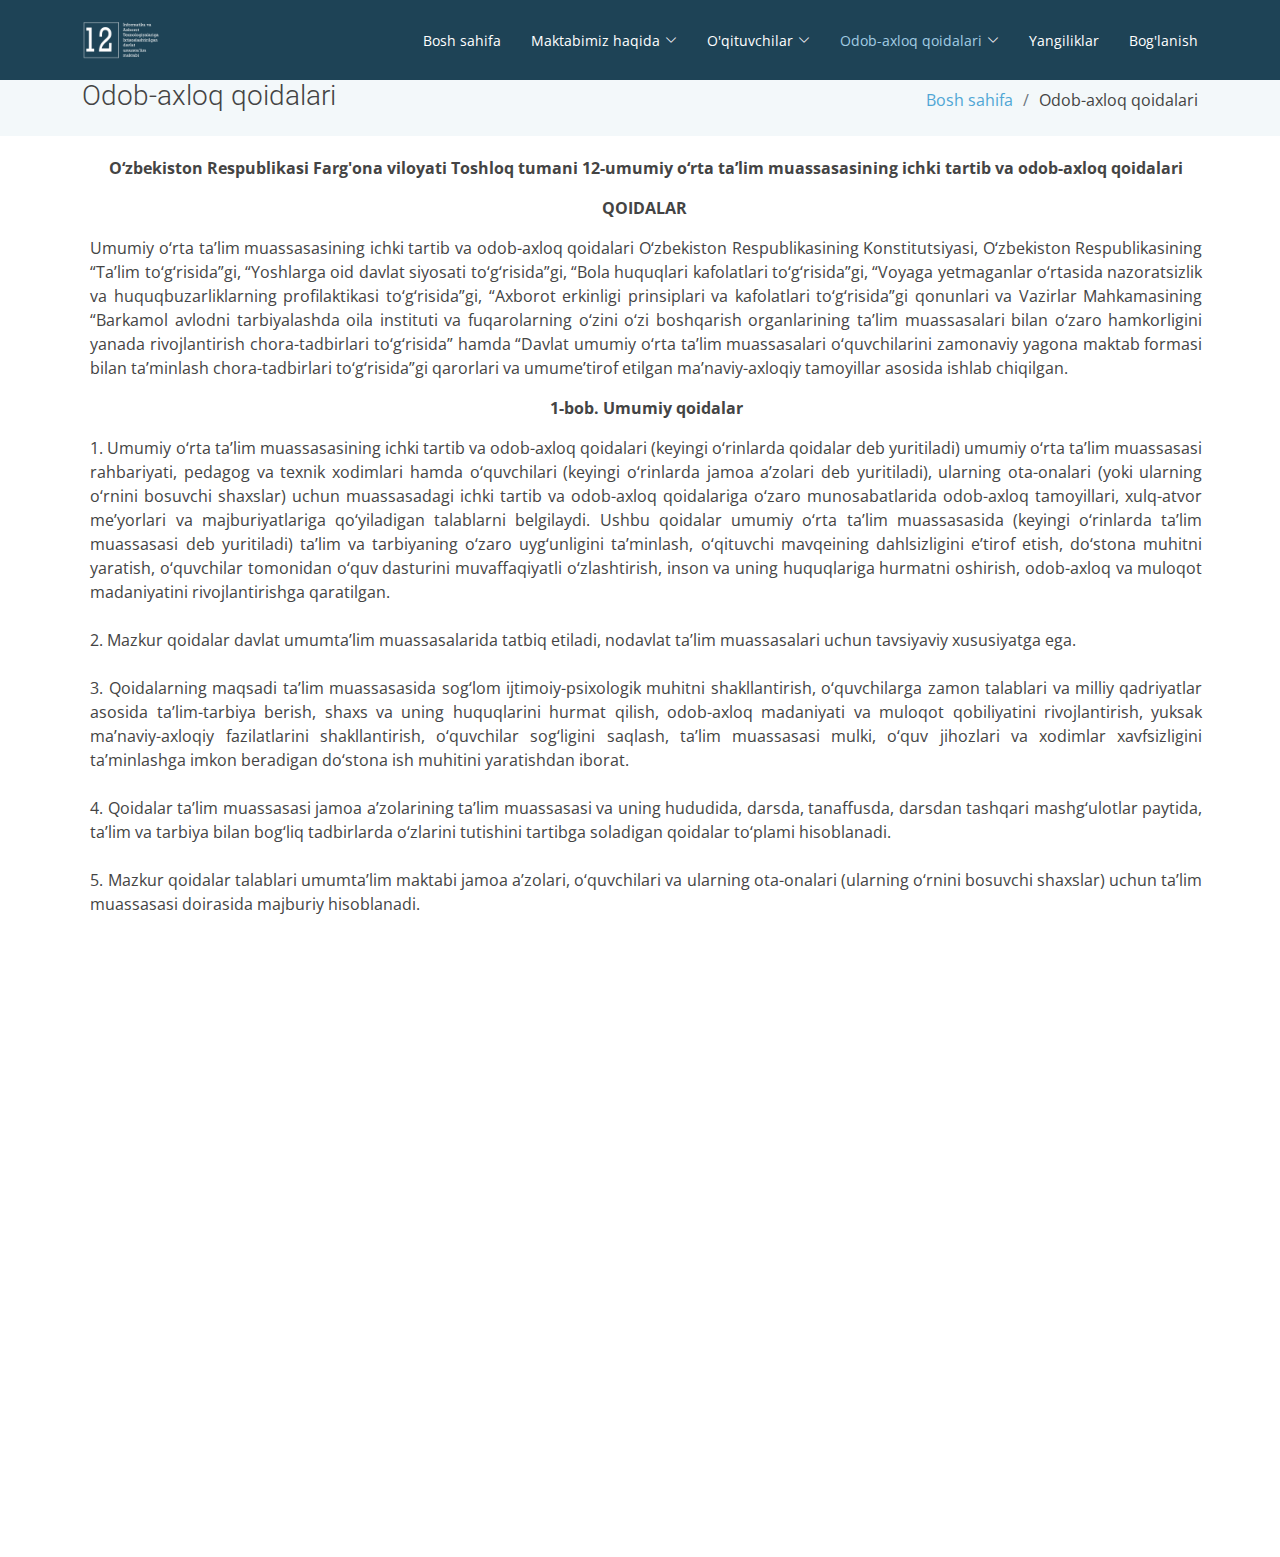
<file: odob.html>
<!DOCTYPE html>
<html lang="en">
<head>
  <meta charset="utf-8">
  <meta content="width=device-width, initial-scale=1.0" name="viewport">

  <title>Odob-axloq qoidalari</title>
  <meta content="" name="description">
  <meta content="" name="keywords">
  <!-- Favicons -->    
  <link href="assets/img/images.png" rel="icon" />  
  <link href="assets/img/apple-touch-icon.png" rel="apple-touch-icon">

  <!-- Fontawesome -->
  <link rel="stylesheet" href="https://cdnjs.cloudflare.com/ajax/libs/font-awesome/6.1.1/css/all.min.css"
  integrity="sha512-KfkfwYDsLkIlwQp6LFnl8zNdLGxu9YAA1QvwINks4PhcElQSvqcyVLLD9aMhXd13uQjoXtEKNosOWaZqXgel0g=="
  crossorigin="anonymous" referrerpolicy="no-referrer">


  <!-- Google Fonts -->
  <link href="https://fonts.googleapis.com/css?family=Open+Sans:300,300i,400,400i,600,600i,700,700i|Roboto:300,300i,400,400i,500,500i,700,700i&display=swap" rel="stylesheet">

  <!-- Vendor CSS Files -->
  <link href="assets/vendor/animate.css/animate.min.css" rel="stylesheet">
  <link href="assets/vendor/aos/aos.css" rel="stylesheet">
  <link href="assets/vendor/bootstrap/css/bootstrap.min.css" rel="stylesheet">
  <link href="assets/vendor/bootstrap-icons/bootstrap-icons.css" rel="stylesheet">
  <link href="assets/vendor/boxicons/css/boxicons.min.css" rel="stylesheet">
  <link href="assets/vendor/glightbox/css/glightbox.min.css" rel="stylesheet">
  <link href="assets/vendor/swiper/swiper-bundle.min.css" rel="stylesheet">

  <link href="assets/css/odob.css" rel="stylesheet">
  <link rel="stylesheet" href="./assets/css/style.css">
</head>

<body>
  
  <!-- ======= Header ======= -->
  <header id="header" class="fixed-top d-flex align-items-center ">
    <div class="container d-flex justify-content-between align-items-center">

      <div class="logo">
        <a href="index.html">
          <img src="./assets/img/logo.png" alt="  " />
        </a>
        <!-- Uncomment below if you prefer to use an image logo -->
        <!-- <a href="index.html"><img src="assets/img/logo.png" alt="" class="img-fluid"></a>-->
      </div>

      <nav id="navbar" class="navbar">
        <ul>
          <li><a href="index.html">Bosh sahifa</a></li>
          <li  class="dropdown"><a href="#"><span>Maktabimiz haqida</span> <i class="bi bi-chevron-down "></i></a>
            <ul>
			  <li><a href="./about.html">Maktabimiz haqida</a></li>
              <li><a href="./rahbariyat.html">Rahbariyat</a></li>
              <li><a href="./yutuqlarimiz.html">Maktabimiz yutuqlari</a></li>
            </ul>
          </li>
          <li class="dropdown"><a href="#"><span>O'qituvchilar</span> <i class="bi bi-chevron-down"></i></a>
            <ul>
              <li class="dropdown"><a href="./teacher.html"><span>Boshlang'ish sinf o'qituvchilari</span></a></li>
              <li class="dropdown"><a href="./teacher2.html"><span>Yuqori sinf o'qituvchilari</span></a></li>
            </ul>
          </li>
          <li class="dropdown"><a href="#"><span class="active">Odob-axloq qoidalari</span> <i class="bi bi-chevron-down"></i></a>
            <ul>
              <li><a href="./sinf-link.html">Dars jadvali</a></li>
              <li><a href="./animation.html">Imtihonlar jadvali</a></li>
              <li><a href="table of courses.html">To'garaklar jadvali</a></li>
            </ul>
          </li>
          <li><a href="news.html">Yangiliklar</a></li>
          <li><a href="contact.html">Bog'lanish</a></li>
      </nav>
      <!-- .navbar -->
    </div>
  </header>
  <!-- ======= End Header ==== -->
  <section class="breadcrumbs">
    <div class="container">

      <div class="d-flex justify-content-between align-items-center">
        <h2>Odob-axloq qoidalari</h2>
        <ol>
          <li><a href="index.html">Bosh sahifa</a></li>
          <li>Odob-axloq qoidalari</li>
        </ol>
      </div>

    </div>
  </section>

  <!-- ======Odob-axloq qoidalari ===== -->
  <div class="container2">
    <div class="row">
      <div class="col-md-9">
        <p align="center">
          <strong>O‘zbekiston Respublikasi Farg'ona viloyati Toshloq tumani 12-umumiy o‘rta ta’lim muassasasining ichki tartib 
            va odob-axloq qoidalari 
            </strong>
        </p>
              <p align="center">
                <strong>QOIDALAR&nbsp;</strong>
              </p>
              <p>
                Umumiy o‘rta ta’lim muassasasining ichki tartib va odob-axloq qoidalari O‘zbekiston Respublikasining Konstitutsiyasi, O‘zbekiston Respublikasining “Ta’lim to‘g‘risida”gi, “Yoshlarga oid davlat siyosati to‘g‘risida”gi, “Bola huquqlari kafolatlari to‘g‘risida”gi, “Voyaga yetmaganlar o‘rtasida nazoratsizlik va huquqbuzarliklarning profilaktikasi to‘g‘risida”gi, “Axborot erkinligi prinsiplari va kafolatlari to‘g‘risida”gi qonunlari va Vazirlar Mahkamasining “Barkamol avlodni tarbiyalashda oila instituti va fuqarolarning o‘zini o‘zi boshqarish organlarining ta’lim muassasalari bilan o‘zaro hamkorligini yanada rivojlantirish chora-tadbirlari to‘g‘risida” hamda “Davlat umumiy o‘rta ta’lim muassasalari o‘quvchilarini zamonaviy yagona maktab formasi bilan ta’minlash chora-tadbirlari to‘g‘risida”gi qarorlari va umume’tirof etilgan ma’naviy-axloqiy tamoyillar asosida ishlab chiqilgan.
              </p>
              <p align="center">
                <strong a>1-bob. Umumiy qoidalar</strong>
              </p>
              <p>
                1. Umumiy o‘rta ta’lim muassasasining ichki tartib va odob-axloq qoidalari (keyingi o‘rinlarda qoidalar deb yuritiladi) umumiy o‘rta ta’lim muassasasi rahbariyati, pedagog va texnik xodimlari hamda o‘quvchilari (keyingi o‘rinlarda jamoa a’zolari deb yuritiladi), ularning ota-onalari (yoki ularning o‘rnini bosuvchi shaxslar) uchun muassasadagi ichki tartib va odob-axloq qoidalariga o‘zaro munosabatlarida odob-axloq tamoyillari, xulq-atvor me’yorlari va majburiyatlariga qo‘yiladigan talablarni belgilaydi.
                Ushbu qoidalar umumiy o‘rta ta’lim muassasasida (keyingi o‘rinlarda ta’lim muassasasi deb yuritiladi) ta’lim va tarbiyaning o‘zaro uyg‘unligini ta’minlash, o‘qituvchi mavqeining dahlsizligini e’tirof etish, do‘stona muhitni yaratish, o‘quvchilar tomonidan o‘quv dasturini muvaffaqiyatli o‘zlashtirish, inson va uning huquqlariga hurmatni oshirish, odob-axloq va muloqot madaniyatini rivojlantirishga qaratilgan. <br><br>
                2. Mazkur qoidalar davlat umumta’lim muassasalarida tatbiq etiladi, nodavlat ta’lim muassasalari uchun tavsiyaviy xususiyatga ega. <br><br>
                3. Qoidalarning maqsadi ta’lim muassasasida sog‘lom ijtimoiy-psixologik muhitni shakllantirish, o‘quvchilarga zamon talablari va milliy qadriyatlar asosida ta’lim-tarbiya berish, shaxs va uning huquqlarini hurmat qilish, odob-axloq madaniyati va muloqot qobiliyatini rivojlantirish, yuksak ma’naviy-axloqiy fazilatlarini shakllantirish, o‘quvchilar sog‘ligini saqlash, ta’lim muassasasi 
                mulki, o‘quv jihozlari va xodimlar xavfsizligini ta’minlashga imkon beradigan do‘stona ish muhitini yaratishdan iborat. <br><br>
                4. Qoidalar ta’lim muassasasi jamoa a’zolarining ta’lim muassasasi va uning hududida, darsda, tanaffusda, darsdan tashqari mashg‘ulotlar paytida, ta’lim 
                va tarbiya bilan bog‘liq tadbirlarda o‘zlarini tutishini tartibga soladigan qoidalar to‘plami hisoblanadi.<br><br>
                5. Mazkur qoidalar talablari umumta’lim maktabi jamoa a’zolari, o‘quvchilari va ularning ota-onalari (ularning o‘rnini bosuvchi shaxslar) uchun ta’lim muassasasi doirasida majburiy hisoblanadi.
              </p>

      </div>
    </div>
  </div>
    <!-- ===== /Odob-axloq qoidalari ===== -->


    <!-- ======= Footer ======= -->
    <footer
      id="footer"
      data-aos="fade-up"
      data-aos-easing="ease-in-out"
      data-aos-duration="500"
    >


      <div class="footer-top">
        <div class="container">
          <div class="row">
            <div class="col-lg-3 col-md-6 footer-links">
              <h4><i class="fa-solid fa-link"></i> Foydali havolalar</h4>
              <ul>
                <li>
                  <i class="bx bx-chevron-right"></i> <a href="https://dtm.uz/" target="_blank">Dtm.uz</a>
                </li>
                <li>
                  <i class="bx bx-chevron-right"></i> <a href="https://dr.rtm.uz/barcha-darsliklar/" target="_blank">Dr.rtm.uz</a>
                </li>
                <li>
                  <i class="bx bx-chevron-right"></i> <a href="https://www.maktab.uz/" target="_blank">Maktab.uz</a>
                </li>
                <li>
                  <i class="bx bx-chevron-right"></i>
                  <a href="https://code.org/" target="_blank">Code.org</a>
                </li>
                <li>
                  <i class="bx bx-chevron-right"></i>
                  <a href="https://kitob.uz/" target="_blank">Kitob.uz</a>
                </li>
              </ul>
            </div>

            <div class="col-lg-3 col-md-6 footer-links">
              <h4>Bizning xizmatlarimiz</h4>
              <ul>
                <li>
                  <i class="bx bx-chevron-right"></i> <a target="_blank"  href="https://www.texnoman.uz/post/android-uchun-dasturlashni-organing-va-yuqori-darajali-mutaxassisga-aylaning.html">Android dasturlar uchun</a>
                </li>
                <li>
                  <i class="bx bx-chevron-right"></i>
                  <a target="_blank" href="https://mohirdev.uz/course-category/backend-development/">Backend uchun</a>
                </li>
                <li>
                  <i class="bx bx-chevron-right"></i>
                  <a target="_blank" href="https://mohirdev.uz/course-category/frontend/">Frontend uchun</a>
                </li>
                <li>
                  <i class="bx bx-chevron-right"></i>
                  <a target="_blank" href="https://haysam.uz/videomontaj/">Video montaj uchun</a>
                </li>
                <li>
                  <i class="bx bx-chevron-right"></i>
                  <a target="_blank" href="https://haysam.uz/#">Grafik dizayn uchun</a>
                </li>
              </ul>
            </div>

            <div class="col-lg-3 col-md-6 footer-contact">
              <h4>Contact Us</h4>
              <p>
                174 A.Navoiy<br>
                Toshloq, 151501<br>
                Uzbekistan<br><br>
                <strong>Phone:</strong>+998916551202<br>
                <strong>Email:</strong>12umail.uz<br>
              </p>
            </div>

            <div class="col-lg-3 col-md-6 footer-info">
              <h3>About Moderna</h3>
              <p>
                Cras fermentum odio eu feugiat lide par naso tierra. Justo eget
                nada terra videa magna derita valies darta donna mare fermentum
                iaculis eu non diam phasellus.
              </p>
              <div class="social-links mt-3">
                <a href="#" class="twitter"><i class="bx bxl-twitter"></i></a>
                <a href="#" class="facebook"><i class="bx bxl-facebook"></i></a>
                <a href="#" class="instagram"
                  ><i class="bx bxl-instagram"></i
                ></a>
                <a href="#" class="linkedin"><i class="bx bxl-linkedin"></i></a>
              </div>
            </div>
          </div>
        </div>
      </div>

      <div class="container">
        <div class="copyright">
          &copy; Copyright <strong><span>Moderna</span></strong
          >. All Rights Reserved
        </div>
        <div class="credits">
          <!-- All the links in the footer should remain intact. -->
          <!-- You can delete the links only if you purchased the pro version. -->
          <!-- Licensing information: https://bootstrapmade.com/license/ -->
          <!-- Purchase the pro version with working PHP/AJAX contact form: https://bootstrapmade.com/free-bootstrap-template-corporate-moderna/ -->
          <a href="https://12maktab.uz/">12 - maktab</a>
        </div>
      </div>
    </footer>
    <!-- End Footer -->

    <a
      href="#"
      class="back-to-top d-flex align-items-center justify-content-center"
      ><i class="bi bi-arrow-up-short"></i
    ></a>

    <!-- Vendor JS Files -->
    <script src="assets/vendor/purecounter/purecounter.js"></script>
    <script src="assets/vendor/aos/aos.js"></script>
    <script src="assets/vendor/bootstrap/js/bootstrap.bundle.min.js"></script>
    <script src="assets/vendor/glightbox/js/glightbox.min.js"></script>
    <script src="assets/vendor/isotope-layout/isotope.pkgd.min.js"></script>
    <script src="assets/vendor/swiper/swiper-bundle.min.js"></script>
    <script src="assets/vendor/waypoints/noframework.waypoints.js"></script>
    <script src="assets/vendor/php-email-form/validate.js"></script>

    <!-- Template Main JS File -->
    <script src="assets/js/main.js"></script>
  </body>
</html>
</file>
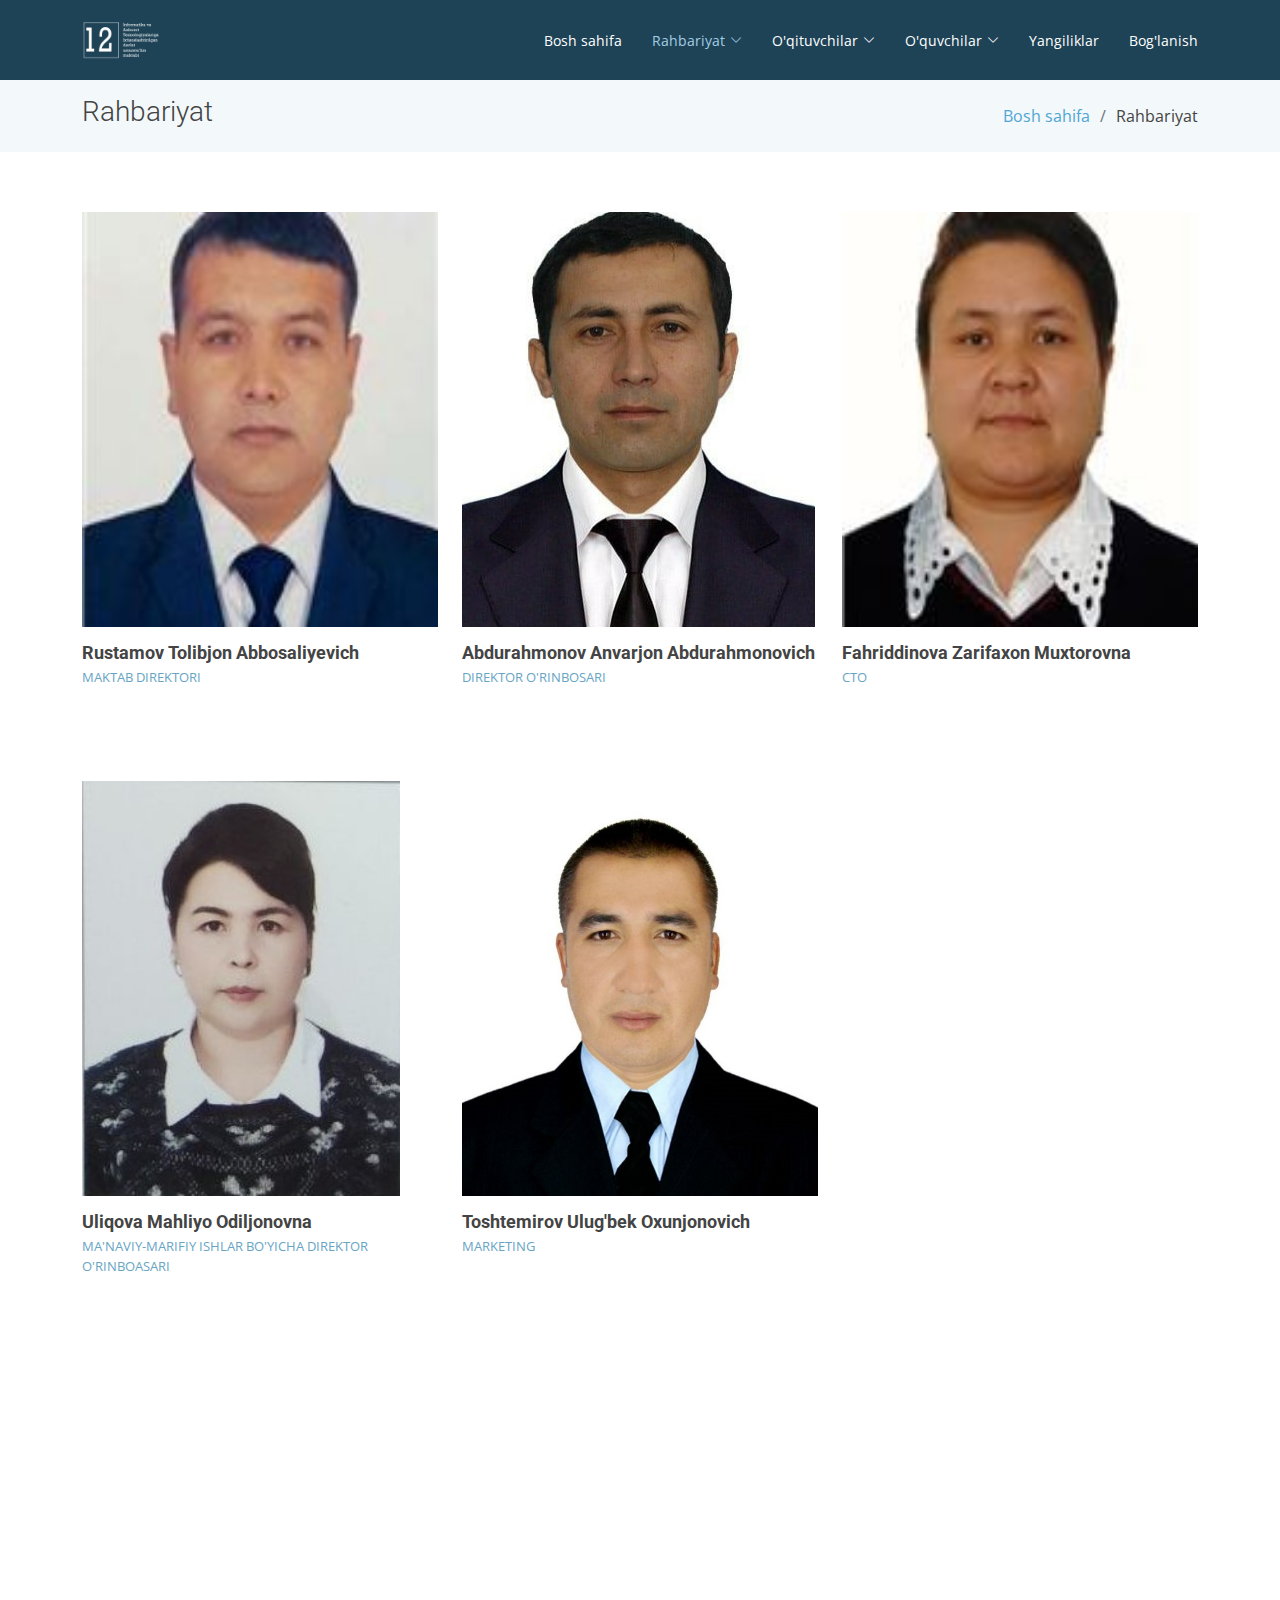
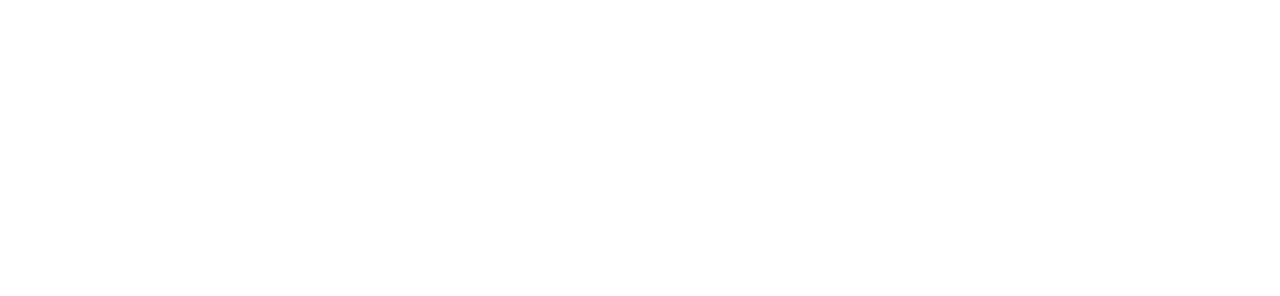
<file: rahbariyat.html>
<!DOCTYPE html>
<html lang="en">

<head>
  <meta charset="utf-8">
  <meta content="width=device-width, initial-scale=1.0" name="viewport">

  <title>Rahbariyat</title>
  <meta content="" name="description">
  <meta content="" name="keywords">

  <!-- Favicons -->
  <link href="assets/img/images.png" rel="icon" />  
  <link href="assets/img/apple-touch-icon.png" rel="apple-touch-icon">
  <link
  rel="stylesheet"
  href="https://cdnjs.cloudflare.com/ajax/libs/font-awesome/6.1.1/css/all.min.css"
  integrity="sha512-KfkfwYDsLkIlwQp6LFnl8zNdLGxu9YAA1QvwINks4PhcElQSvqcyVLLD9aMhXd13uQjoXtEKNosOWaZqXgel0g=="
  crossorigin="anonymous"
  referrerpolicy="no-referrer"
/>

  <!-- Google Fonts -->
  <link href="https://fonts.googleapis.com/css?family=Open+Sans:300,300i,400,400i,600,600i,700,700i|Roboto:300,300i,400,400i,500,500i,700,700i&display=swap" rel="stylesheet">

  <!-- Vendor CSS Files -->
  <link href="assets/vendor/animate.css/animate.min.css" rel="stylesheet">
  <link href="assets/vendor/aos/aos.css" rel="stylesheet">
  <link href="assets/vendor/bootstrap/css/bootstrap.min.css" rel="stylesheet">
  <link href="assets/vendor/bootstrap-icons/bootstrap-icons.css" rel="stylesheet">
  <link href="assets/vendor/boxicons/css/boxicons.min.css" rel="stylesheet">
  <link href="assets/vendor/glightbox/css/glightbox.min.css" rel="stylesheet">
  <link href="assets/vendor/swiper/swiper-bundle.min.css" rel="stylesheet">

  <!-- Template Main CSS File -->
  <link href="assets/css/style.css" rel="stylesheet">

  <!-- =======================================================
  * Template Name: Moderna - v4.8.0
  * Template URL: https://bootstrapmade.com/free-bootstrap-template-corporate-moderna/
  * Author: BootstrapMade.com
  * License: https://bootstrapmade.com/license/
  ======================================================== -->
</head>

<body>

  <!-- ======= Header ======= -->
  <header id="header" class="fixed-top d-flex align-items-center ">
    <div class="container d-flex justify-content-between align-items-center">

      <div class="logo">
        <a href="index.html">
          <img src="./assets/img/logo.png" alt="  " />
        </a>
      <!-- Uncomment below if you prefer to use an image logo -->
      <!-- <a href="index.html"><img src="assets/img/logo.png" alt="" class="img-fluid"></a>-->
    </div>

      <nav id="navbar" class="navbar">
        <ul>
          <li><a href="index.html">Bosh sahifa</a></li>
          <li class="dropdown"><a href="#" class="active"><span>Rahbariyat</span> <i class="bi bi-chevron-down"></i></a>
            <ul>
              <li class="dropdown"><a href="about.html"><span>Maktabimiz haqida</span></a>
              
              <li><a href="./yutuqlarimiz.html">Maktab yutuqlari</a></li>
            </ul>
          </li>
          <li class="dropdown"><a href="#"><span>O'qituvchilar</span> <i class="bi bi-chevron-down"></i></a>
            <ul>
              <li class="dropdown"><a href="./teacher.html"><span>Boshlang'ish sinf o'qituvchilari</span></a></li>
              <li class="dropdown"><a href="./teacher2.html"><span>Katta sinf o'qituvchilari</span></a></li>
            </ul>
          </li>
          <li class="dropdown"><a href="#"><span>O'quvchilar</span> <i class="bi bi-chevron-down"></i></a>
            <ul>
              <li><a href="./sinf-link.html">Dars jadvali</a></li>
              <li><a href="./animation.html">Imtihonlar jadvali</a></li>
              <li><a href="table of courses.html">To'garaklar jadvali</a></li>
              <li><a href="./odob.html">Odob-axloq qoidalari</a></li>
            </ul>
          </li>
          <li><a href="news.html">Yangiliklar</a></li>
          <li><a href="contact.html">Bog'lanish</a></li>
      </nav>
      <!-- .navbar -->

    </div>
  </header><!-- End Header -->

  <main id="main">

    <!-- ======= Our Team Section ======= -->
    <section class="breadcrumbs">
      <div class="container">

        <div class="d-flex justify-content-between align-items-center">
          <h2>Rahbariyat</h2>
          <ol>
            <li><a href="index.html">Bosh sahifa</a></li>
            <li>Rahbariyat</li>
          </ol>
        </div>

      </div>
    </section>
    <!-- End Our Team Section -->

    <!-- ======= Team Section ======= -->
    <section class="team" data-aos="fade-up" data-aos-easing="ease-in-out" data-aos-duration="500">
      <div class="container">

        <div class="row">

          <div class="col-lg-4 col-md-6 d-flex align-items-stretch">
            <div class="member">
              <div class="member-img">
                <img src="./teacher3.jpg" class="img-fluid" alt=""  style="width: 100%; height: 415px;">
                <div class="social">
                  <a href=""><i class="bi bi-twitter"></i></a>
                  <a href=""><i class="bi bi-facebook"></i></a>
                  <a href=""><i class="bi bi-instagram"></i></a>
                  <a href=""><i class="bi bi-linkedin"></i></a>
                </div>
              </div>
              <div class="member-info">
                <h4>Rustamov Tolibjon Abbosaliyevich</h4>
                <span>Maktab direktori</span>
                <p></p>
              </div>
            </div>
          </div>

          <div class="col-lg-4 col-md-6 d-flex align-items-stretch">
            <div class="member">
              <div class="member-img">
                <img src="assets/img/anvar_2.jpg" class="img-fluid" alt=""  style="width: 100%; height: 415px;">
                <div class="social">
                  <a href=""><i class="bi bi-twitter"></i></a>
                  <a href=""><i class="bi bi-facebook"></i></a>
                  <a href=""><i class="bi bi-instagram"></i></a>
                  <a href=""><i class="bi bi-linkedin"></i></a>
                </div>
              </div>
              <div class="member-info">
                <h4>Abdurahmonov Anvarjon Abdurahmonovich</h4>
                <span>Direktor o'rinbosari</span>
                <p></p>
              </div>
            </div>
          </div>

          <div class="col-lg-4 col-md-6 d-flex align-items-stretch">
            <div class="member">
              <div class="member-img">
                <img src="assets/img/Zarifaxon.jpg" style="width: 100%; height: 415px;" class="img-fluid" alt="">
                <div class="social">
                  <a href=""><i class="bi bi-twitter"></i></a>
                  <a href=""><i class="bi bi-facebook"></i></a>
                  <a href=""><i class="bi bi-instagram"></i></a>
                  <a href=""><i class="bi bi-linkedin"></i></a>
                </div>
              </div>
              <div class="member-info">
                <h4>Fahriddinova Zarifaxon Muxtorovna</h4>
                <span>CTO</span>
                <p></p>
              </div>
            </div>
          </div>

          <div class="col-lg-4 col-md-6 d-flex align-items-stretch" style=" padding-top: 5%;">
            <div class="member">
              <div class="member-img">
                <img src="assets/img/U.Mahliyo (2).jpg" class="img-fluid" alt="" style="height: 415px;">
                <div class="social">
                  <a href=""><i class="bi bi-twitter"></i></a>
                  <a href=""><i class="bi bi-facebook"></i></a>
                  <a href=""><i class="bi bi-instagram"></i></a>
                  <a href=""><i class="bi bi-linkedin"></i></a>
                </div>
              </div>
              <div class="member-info">
                <h4>Uliqova Mahliyo Odiljonovna</h4>
                <span>Ma'naviy-marifiy ishlar bo'yicha direktor o'rinboasari</span>
                <p></p>
              </div>
            </div>
          </div>

          <div class="col-lg-4 col-md-6 d-flex align-items-stretch" style="padding-top: 5%;">
            <div class="member">
              <div class="member-img">
                <img src="assets/img/ulug'bek (2).jpg" class="img-fluid" alt="" style="width: 100%; height: 415px;">
                <div class="social">
                  <a href=""><i class="bi bi-twitter"></i></a>
                  <a href=""><i class="bi bi-facebook"></i></a>
                  <a href=""><i class="bi bi-instagram"></i></a>
                  <a href=""><i class="bi bi-linkedin"></i></a>
                </div>
              </div>
              <div class="member-info">
                <h4>Toshtemirov Ulug'bek Oxunjonovich</h4>
                <span>Marketing</span>
                <p></p>
              </div>
            </div>
          </div>

        </div>

      </div>
    </section><!-- End Team Section -->

  </main><!-- End #main -->

     <!-- ======= Footer ======= -->
     <footer
     id="footer"
     data-aos="fade-up"
     data-aos-easing="ease-in-out"
     data-aos-duration="500"
   >


     <div class="footer-top">
       <div class="container">
         <div class="row">
           <div class="col-lg-3 col-md-6 footer-links">
             <h4><i class="fa-solid fa-link"></i> Foydali havolalar</h4>
             <ul>
               <li>
                 <i class="bx bx-chevron-right"></i> <a href="https://president.uz/uz" target="_blank">Prezident web sayti</a>
               </li>
               <li>
                 <i class="bx bx-chevron-right"></i> <a href="https://www.gov.uz/uz" target="_blank">Hukumat portali</a>
               </li>
               <li>
                 <i class="bx bx-chevron-right"></i> <a href="https://lex.uz/uz/" target="_blank">Qonun 
                   hujjatlari
                 </a>
               </li>
               <li>
                 <i class="bx bx-chevron-right"></i>
                 <a href="https://senat.uz/ru" target="_blank">Oliy majlisning senati</a>
               </li>
               <li>
                 <i class="bx bx-chevron-right"></i>
                 <a href="https://kundalik.com/" target="_blank">Kundalik.com</a>
               </li>
             </ul>
           </div>

           <div class="col-lg-3 col-md-6 footer-links">
             <h4>Bizning xizmatlarimiz</h4>
             <ul>
               <li>
                 <i class="bx bx-chevron-right"></i> <a target="_blank"  href="https://www.texnoman.uz/post/android-uchun-dasturlashni-organing-va-yuqori-darajali-mutaxassisga-aylaning.html">Android dasturlar uchun</a>
               </li>
               <li>
                 <i class="bx bx-chevron-right"></i>
                 <a target="_blank" href="https://mohirdev.uz/course-category/backend-development/">Backend uchun</a>
               </li>
               <li>
                 <i class="bx bx-chevron-right"></i>
                 <a target="_blank" href="https://mohirdev.uz/course-category/frontend/">Frontend uchun</a>
               </li>
               <li>
                 <i class="bx bx-chevron-right"></i>
                 <a target="_blank" href="https://haysam.uz/videomontaj/">Video montaj uchun</a>
               </li>
               <li>
                 <i class="bx bx-chevron-right"></i>
                 <a target="_blank" href="https://haysam.uz/#">Grafik dizayn uchun</a>
               </li>
             </ul>
           </div>

           <div class="col-lg-3 col-md-6 footer-contact">
             <h4>Contact Us</h4>
             <p>
               174 A.Navoiy<br>
               Toshloq, 151501<br>
               Uzbekistan<br><br>
               <strong>Phone:</strong>+998916551202<br>
               <strong>Email:</strong>12umail.uz<br>
             </p>
           </div>

           <div class="col-lg-3 col-md-6 footer-info">
             <h3>About Moderna</h3>
             <p>
               Cras fermentum odio eu feugiat lide par naso tierra. Justo eget
               nada terra videa magna derita valies darta donna mare fermentum
               iaculis eu non diam phasellus.
             </p>
             <div class="social-links mt-3">
               <a href="#" class="twitter"><i class="bx bxl-twitter"></i></a>
               <a href="#" class="facebook"><i class="bx bxl-facebook"></i></a>
               <a href="#" class="instagram"
                 ><i class="bx bxl-instagram"></i
               ></a>
               <a href="https://t.me/xtb_12_IDUM" class="linkedin"><i class="fab fa-telegram"></i></a>
             </div>
           </div>
         </div>
       </div>
     </div>

     <div class="container">
       <div class="copyright">
         &copy; Copyright <strong><span>Moderna</span></strong
         >. All Rights Reserved
       </div>
       <div class="credits">
         <!-- All the links in the footer should remain intact. -->
         <!-- You can delete the links only if you purchased the pro version. -->
         <!-- Licensing information: https://bootstrapmade.com/license/ -->
         <!-- Purchase the pro version with working PHP/AJAX contact form: https://bootstrapmade.com/free-bootstrap-template-corporate-moderna/ -->
         <a href="https://12maktab.uz/">12 - maktab</a>
       </div>
     </div>
   </footer>
   <!-- End Footer -->

   <a
     href="#"
     class="back-to-top d-flex align-items-center justify-content-center"
     ><i class="bi bi-arrow-up-short"></i
   ></a>

   <!-- Vendor JS Files -->
   <script src="assets/vendor/purecounter/purecounter.js"></script>
   <script src="assets/vendor/aos/aos.js"></script>
   <script src="assets/vendor/bootstrap/js/bootstrap.bundle.min.js"></script>
   <script src="assets/vendor/glightbox/js/glightbox.min.js"></script>
   <script src="assets/vendor/isotope-layout/isotope.pkgd.min.js"></script>
   <script src="assets/vendor/swiper/swiper-bundle.min.js"></script>
   <script src="assets/vendor/waypoints/noframework.waypoints.js"></script>
   <script src="assets/vendor/php-email-form/validate.js"></script>

   <!-- Template Main JS File -->
   <script src="assets/js/main.js"></script>
 </body>
</html>
</file>
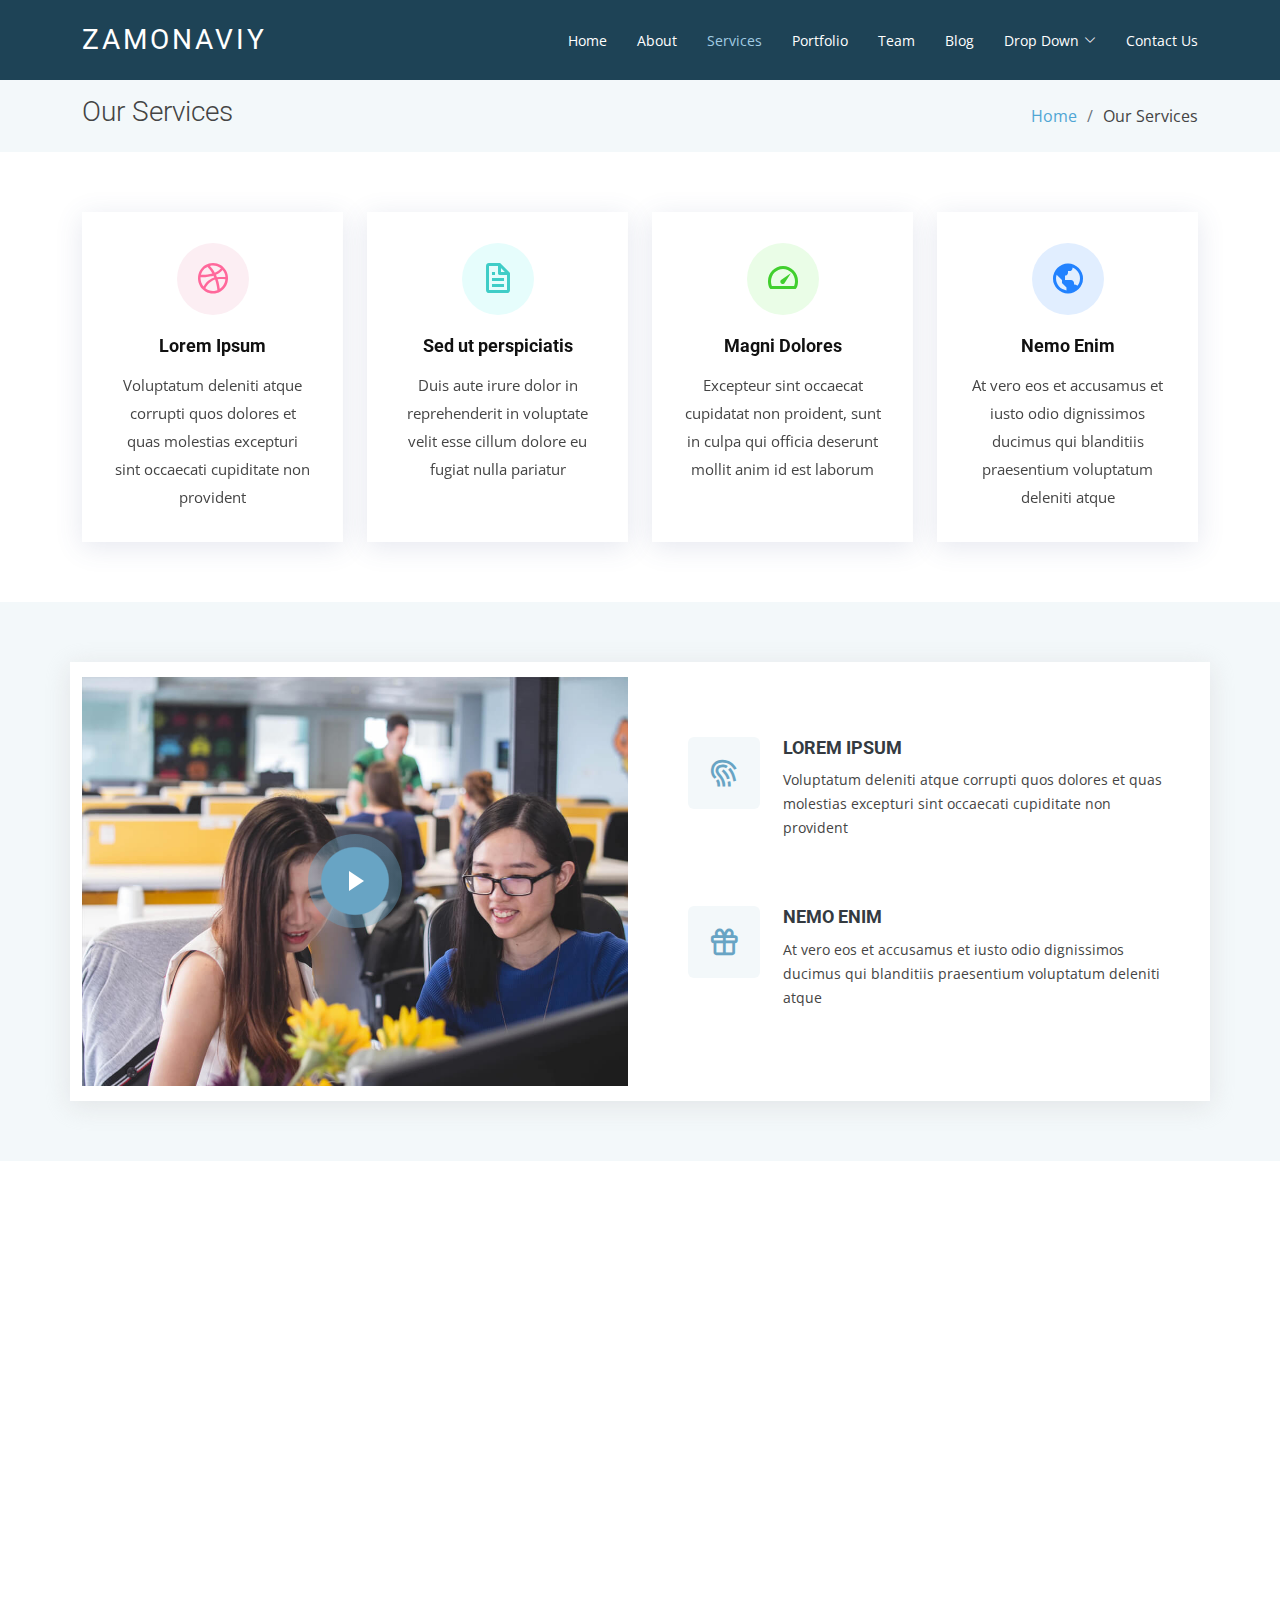
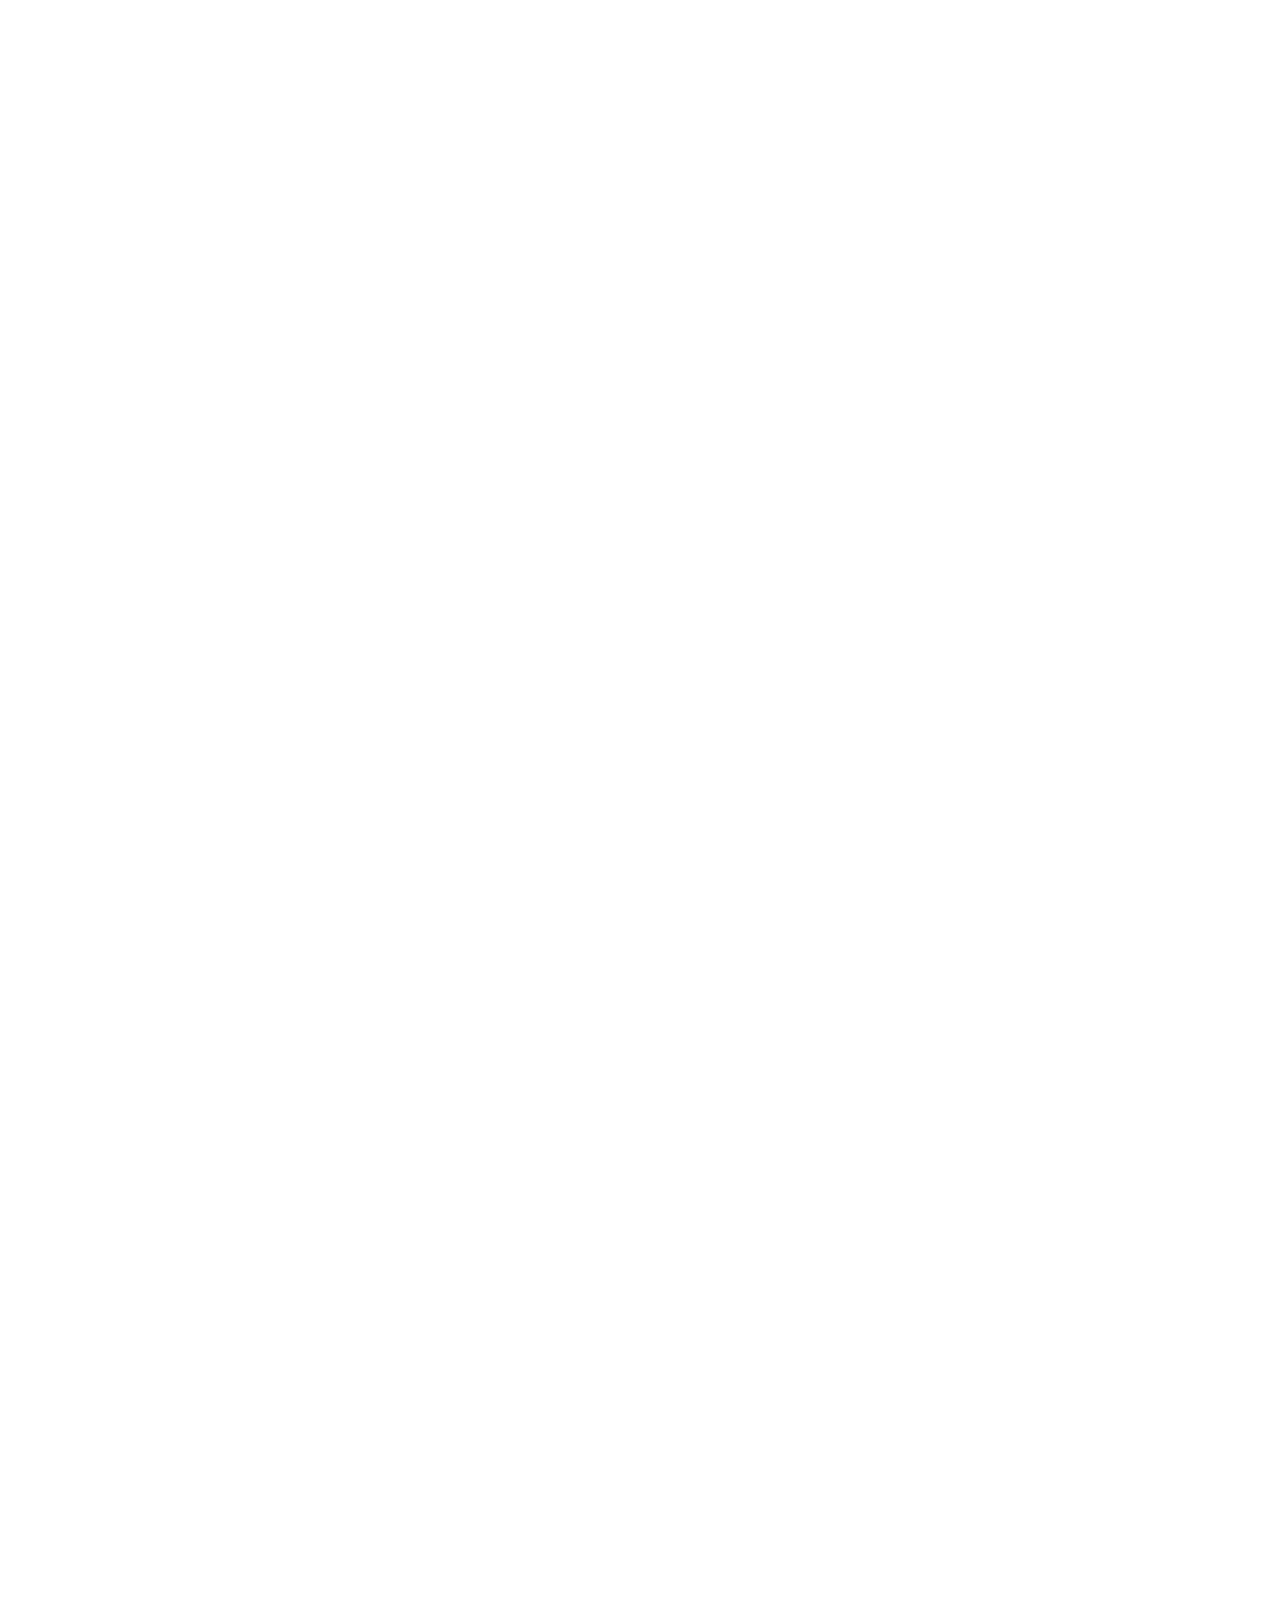
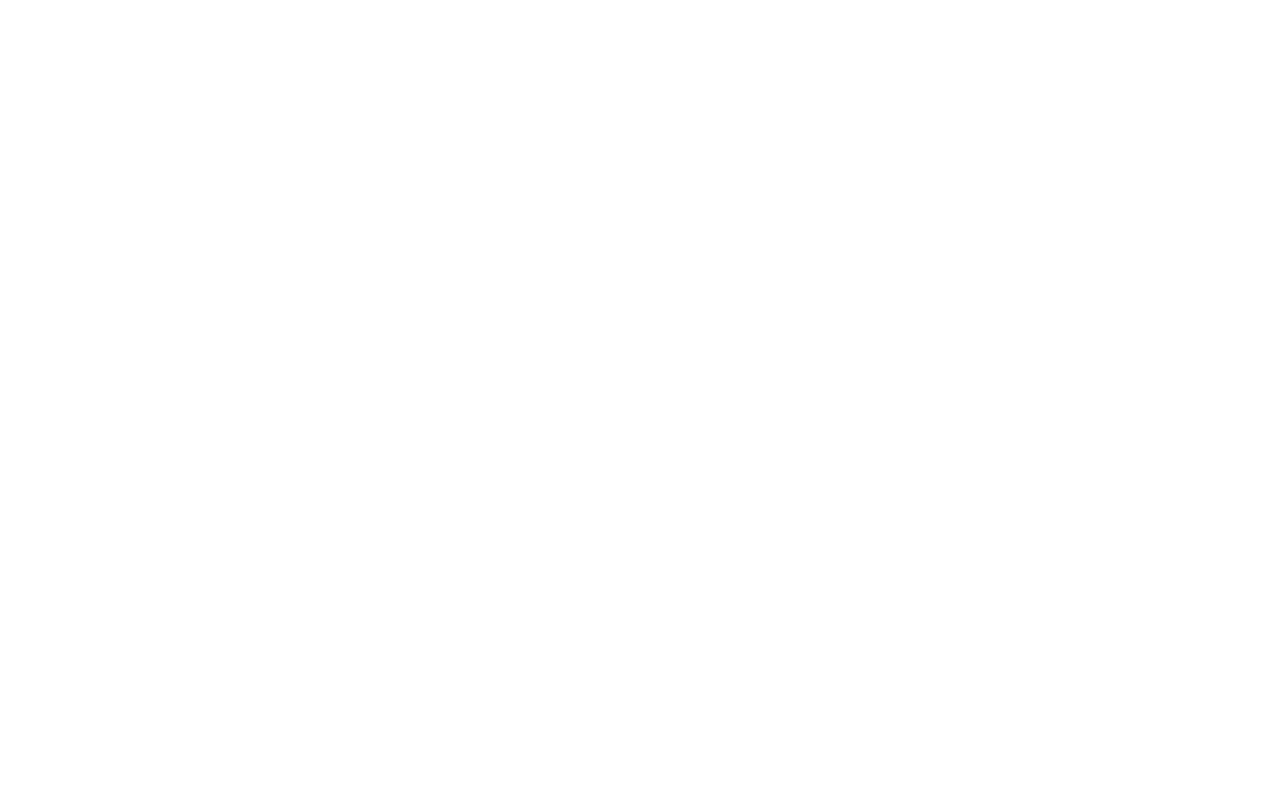
<file: services.html>
<!DOCTYPE html>
<html lang="en">

<head>
  <meta charset="utf-8">
  <meta content="width=device-width, initial-scale=1.0" name="viewport">

  <title>Services - Moderna Bootstrap Template</title>
  <meta content="" name="description">
  <meta content="" name="keywords">

  <!-- Favicons -->
  <link href="assets/img/favicon.png" rel="icon">
  <link href="assets/img/apple-touch-icon.png" rel="apple-touch-icon">

  <!-- Google Fonts -->
  <link href="https://fonts.googleapis.com/css?family=Open+Sans:300,300i,400,400i,600,600i,700,700i|Roboto:300,300i,400,400i,500,500i,700,700i&display=swap" rel="stylesheet">

  <!-- Vendor CSS Files -->
  <link href="assets/vendor/animate.css/animate.min.css" rel="stylesheet">
  <link href="assets/vendor/aos/aos.css" rel="stylesheet">
  <link href="assets/vendor/bootstrap/css/bootstrap.min.css" rel="stylesheet">
  <link href="assets/vendor/bootstrap-icons/bootstrap-icons.css" rel="stylesheet">
  <link href="assets/vendor/boxicons/css/boxicons.min.css" rel="stylesheet">
  <link href="assets/vendor/glightbox/css/glightbox.min.css" rel="stylesheet">
  <link href="assets/vendor/swiper/swiper-bundle.min.css" rel="stylesheet">

  <!-- Template Main CSS File -->
  <link href="assets/css/style.css" rel="stylesheet">

  <!-- =======================================================
  * Template Name: Moderna - v4.8.0
  * Template URL: https://bootstrapmade.com/free-bootstrap-template-corporate-moderna/
  * Author: BootstrapMade.com
  * License: https://bootstrapmade.com/license/
  ======================================================== -->
</head>

<body>

  <!-- ======= Header ======= -->
  <header id="header" class="fixed-top d-flex align-items-center ">
    <div class="container d-flex justify-content-between align-items-center">

      <div class="logo">
        <h1 class="text-light"><a href="index.html"><span>Zamonaviy</span></a></h1>
        <!-- Uncomment below if you prefer to use an image logo -->
        <!-- <a href="index.html"><img src="assets/img/logo.png" alt="" class="img-fluid"></a>-->
      </div>

      <nav id="navbar" class="navbar">
        <ul>
          <li><a class="" href="index.html">Home</a></li>
          <li><a href="about.html">About</a></li>
          <li><a class="active" href="services.html">Services</a></li>
          <li><a href="portfolio.html">Portfolio</a></li>
          <li><a href="team.html">Team</a></li>
          <li><a href="blog.html">Blog</a></li>
          <li class="dropdown"><a href="#"><span>Drop Down</span> <i class="bi bi-chevron-down"></i></a>
            <ul>
              <li><a href="#">Drop Down 1</a></li>
              <li class="dropdown"><a href="#"><span>Deep Drop Down</span> <i class="bi bi-chevron-right"></i></a>
                <ul>
                  <li><a href="#">Deep Drop Down 1</a></li>
                  <li><a href="#">Deep Drop Down 2</a></li>
                  <li><a href="#">Deep Drop Down 3</a></li>
                  <li><a href="#">Deep Drop Down 4</a></li>
                  <li><a href="#">Deep Drop Down 5</a></li>
                </ul>
              </li>
              <li><a href="#">Drop Down 2</a></li>
              <li><a href="#">Drop Down 3</a></li>
              <li><a href="#">Drop Down 4</a></li>
            </ul>
          </li>
          <li><a href="contact.html">Contact Us</a></li>
        </ul>
        <i class="bi bi-list mobile-nav-toggle"></i>
      </nav><!-- .navbar -->

    </div>
  </header><!-- End Header -->

  <main id="main">

    <!-- ======= Our Services Section ======= -->
    <section class="breadcrumbs">
      <div class="container">

        <div class="d-flex justify-content-between align-items-center">
          <h2>Our Services</h2>
          <ol>
            <li><a href="index.html">Home</a></li>
            <li>Our Services</li>
          </ol>
        </div>

      </div>
    </section><!-- End Our Services Section -->

    <!-- ======= Services Section ======= -->
    <section class="services">
      <div class="container">

        <div class="row">
          <div class="col-md-6 col-lg-3 d-flex align-items-stretch" data-aos="fade-up">
            <div class="icon-box icon-box-pink">
              <div class="icon"><i class="bx bxl-dribbble"></i></div>
              <h4 class="title"><a href="">Lorem Ipsum</a></h4>
              <p class="description">Voluptatum deleniti atque corrupti quos dolores et quas molestias excepturi sint occaecati cupiditate non provident</p>
            </div>
          </div>

          <div class="col-md-6 col-lg-3 d-flex align-items-stretch" data-aos="fade-up" data-aos-delay="100">
            <div class="icon-box icon-box-cyan">
              <div class="icon"><i class="bx bx-file"></i></div>
              <h4 class="title"><a href="">Sed ut perspiciatis</a></h4>
              <p class="description">Duis aute irure dolor in reprehenderit in voluptate velit esse cillum dolore eu fugiat nulla pariatur</p>
            </div>
          </div>

          <div class="col-md-6 col-lg-3 d-flex align-items-stretch" data-aos="fade-up" data-aos-delay="200">
            <div class="icon-box icon-box-green">
              <div class="icon"><i class="bx bx-tachometer"></i></div>
              <h4 class="title"><a href="">Magni Dolores</a></h4>
              <p class="description">Excepteur sint occaecat cupidatat non proident, sunt in culpa qui officia deserunt mollit anim id est laborum</p>
            </div>
          </div>

          <div class="col-md-6 col-lg-3 d-flex align-items-stretch" data-aos="fade-up" data-aos-delay="200">
            <div class="icon-box icon-box-blue">
              <div class="icon"><i class="bx bx-world"></i></div>
              <h4 class="title"><a href="">Nemo Enim</a></h4>
              <p class="description">At vero eos et accusamus et iusto odio dignissimos ducimus qui blanditiis praesentium voluptatum deleniti atque</p>
            </div>
          </div>

        </div>

      </div>
    </section><!-- End Services Section -->

    <!-- ======= Why Us Section ======= -->
    <section class="why-us section-bg" data-aos="fade-up" date-aos-delay="200">
      <div class="container">

        <div class="row">
          <div class="col-lg-6 video-box">
            <img src="assets/img/why-us.jpg" class="img-fluid" alt="">
            <a href="https://www.youtube.com/watch?v=jDDaplaOz7Q" class="venobox play-btn mb-4" data-vbtype="video" data-autoplay="true"></a>
          </div>

          <div class="col-lg-6 d-flex flex-column justify-content-center p-5">

            <div class="icon-box">
              <div class="icon"><i class="bx bx-fingerprint"></i></div>
              <h4 class="title"><a href="">Lorem Ipsum</a></h4>
              <p class="description">Voluptatum deleniti atque corrupti quos dolores et quas molestias excepturi sint occaecati cupiditate non provident</p>
            </div>

            <div class="icon-box">
              <div class="icon"><i class="bx bx-gift"></i></div>
              <h4 class="title"><a href="">Nemo Enim</a></h4>
              <p class="description">At vero eos et accusamus et iusto odio dignissimos ducimus qui blanditiis praesentium voluptatum deleniti atque</p>
            </div>

          </div>
        </div>

      </div>
    </section><!-- End Why Us Section -->

    <!-- ======= Service Details Section ======= -->
    <section class="service-details">
      <div class="container">

        <div class="row">
          <div class="col-md-6 d-flex align-items-stretch" data-aos="fade-up">
            <div class="card">
              <div class="card-img">
                <img src="assets/img/service-details-1.jpg" alt="...">
              </div>
              <div class="card-body">
                <h5 class="card-title"><a href="#">Our Mission</a></h5>
                <p class="card-text">Lorem ipsum dolor sit amet, consectetur elit, sed do eiusmod tempor ut labore et dolore magna aliqua. Ut enim ad minim veniam, quis nostrud exercitation ullamco laboris nisi ut aliquip ex ea commodo consequat</p>
                <div class="read-more"><a href="#"><i class="bi bi-arrow-right"></i> Read More</a></div>
              </div>
            </div>
          </div>
          <div class="col-md-6 d-flex align-items-stretch" data-aos="fade-up">
            <div class="card">
              <div class="card-img">
                <img src="assets/img/service-details-2.jpg" alt="...">
              </div>
              <div class="card-body">
                <h5 class="card-title"><a href="#">Our Plan</a></h5>
                <p class="card-text">Sed ut perspiciatis unde omnis iste natus error sit voluptatem doloremque laudantium, totam rem aperiam, eaque ipsa quae ab illo inventore veritatis et quasi architecto beatae vitae dicta sunt explicabo</p>
                <div class="read-more"><a href="#"><i class="bi bi-arrow-right"></i> Read More</a></div>
              </div>
            </div>

          </div>
          <div class="col-md-6 d-flex align-items-stretch" data-aos="fade-up">
            <div class="card">
              <div class="card-img">
                <img src="assets/img/service-details-3.jpg" alt="...">
              </div>
              <div class="card-body">
                <h5 class="card-title"><a href="#">Our Vision</a></h5>
                <p class="card-text">Nemo enim ipsam voluptatem quia voluptas sit aut odit aut fugit, sed quia magni dolores eos qui ratione voluptatem sequi nesciunt Neque porro quisquam est, qui dolorem ipsum quia dolor sit amet</p>
                <div class="read-more"><a href="#"><i class="bi bi-arrow-right"></i> Read More</a></div>
              </div>
            </div>
          </div>
          <div class="col-md-6 d-flex align-items-stretch" data-aos="fade-up">
            <div class="card">
              <div class="card-img">
                <img src="assets/img/service-details-4.jpg" alt="...">
              </div>
              <div class="card-body">
                <h5 class="card-title"><a href="#">Our Care</a></h5>
                <p class="card-text">Nostrum eum sed et autem dolorum perspiciatis. Magni porro quisquam laudantium voluptatem. In molestiae earum ab sit esse voluptatem. Eos ipsam cumque ipsum officiis qui nihil aut incidunt aut</p>
                <div class="read-more"><a href="#"><i class="bi bi-arrow-right"></i> Read More</a></div>
              </div>
            </div>
          </div>
        </div>

      </div>
    </section><!-- End Service Details Section -->

    <!-- ======= Pricing Section ======= -->
    <section class="pricing section-bg" data-aos="fade-up">
      <div class="container">

        <div class="section-title">
          <h2>Pricing</h2>
          <p>Magnam dolores commodi suscipit. Necessitatibus eius consequatur ex aliquid fuga eum quidem. Sit sint consectetur velit. Quisquam quos quisquam cupiditate. Et nemo qui impedit suscipit alias ea. Quia fugiat sit in iste officiis commodi quidem hic quas.</p>
        </div>

        <div class="row no-gutters">

          <div class="col-lg-4 box">
            <h3>Free</h3>
            <h4>$0<span>per month</span></h4>
            <ul>
              <li><i class="bx bx-check"></i> Quam adipiscing vitae proin</li>
              <li><i class="bx bx-check"></i> Nec feugiat nisl pretium</li>
              <li><i class="bx bx-check"></i> Nulla at volutpat diam uteera</li>
              <li class="na"><i class="bx bx-x"></i> <span>Pharetra massa massa ultricies</span></li>
              <li class="na"><i class="bx bx-x"></i> <span>Massa ultricies mi quis hendrerit</span></li>
            </ul>
            <a href="#" class="get-started-btn">Get Started</a>
          </div>

          <div class="col-lg-4 box featured">
            <h3>Business</h3>
            <h4>$29<span>per month</span></h4>
            <ul>
              <li><i class="bx bx-check"></i> Quam adipiscing vitae proin</li>
              <li><i class="bx bx-check"></i> Nec feugiat nisl pretium</li>
              <li><i class="bx bx-check"></i> Nulla at volutpat diam uteera</li>
              <li><i class="bx bx-check"></i> Pharetra massa massa ultricies</li>
              <li><i class="bx bx-check"></i> Massa ultricies mi quis hendrerit</li>
            </ul>
            <a href="#" class="get-started-btn">Get Started</a>
          </div>

          <div class="col-lg-4 box">
            <h3>Developer</h3>
            <h4>$49<span>per month</span></h4>
            <ul>
              <li><i class="bx bx-check"></i> Quam adipiscing vitae proin</li>
              <li><i class="bx bx-check"></i> Nec feugiat nisl pretium</li>
              <li><i class="bx bx-check"></i> Nulla at volutpat diam uteera</li>
              <li><i class="bx bx-check"></i> Pharetra massa massa ultricies</li>
              <li><i class="bx bx-check"></i> Massa ultricies mi quis hendrerit</li>
            </ul>
            <a href="#" class="get-started-btn">Get Started</a>
          </div>

        </div>

      </div>
    </section><!-- End Pricing Section -->

  </main><!-- End #main -->

  <!-- ======= Footer ======= -->
  <footer id="footer" data-aos="fade-up" data-aos-easing="ease-in-out" data-aos-duration="500">

    <div class="footer-newsletter">
      <div class="container">
        <div class="row">
          <div class="col-lg-6">
            <h4>Our Newsletter</h4>
            <p>Tamen quem nulla quae legam multos aute sint culpa legam noster magna</p>
          </div>
          <div class="col-lg-6">
            <form action="" method="post">
              <input type="email" name="email"><input type="submit" value="Subscribe">
            </form>
          </div>
        </div>
      </div>
    </div>

    <div class="footer-top">
      <div class="container">
        <div class="row">

          <div class="col-lg-3 col-md-6 footer-links">
            <h4>Useful Links</h4>
            <ul>
              <li><i class="bx bx-chevron-right"></i> <a href="#">Home</a></li>
              <li><i class="bx bx-chevron-right"></i> <a href="#">About us</a></li>
              <li><i class="bx bx-chevron-right"></i> <a href="#">Services</a></li>
              <li><i class="bx bx-chevron-right"></i> <a href="#">Terms of service</a></li>
              <li><i class="bx bx-chevron-right"></i> <a href="#">Privacy policy</a></li>
            </ul>
          </div>

          <div class="col-lg-3 col-md-6 footer-links">
            <h4>Our Services</h4>
            <ul>
              <li><i class="bx bx-chevron-right"></i> <a href="#">Web Design</a></li>
              <li><i class="bx bx-chevron-right"></i> <a href="#">Web Development</a></li>
              <li><i class="bx bx-chevron-right"></i> <a href="#">Product Management</a></li>
              <li><i class="bx bx-chevron-right"></i> <a href="#">Marketing</a></li>
              <li><i class="bx bx-chevron-right"></i> <a href="#">Graphic Design</a></li>
            </ul>
          </div>

          <div class="col-lg-3 col-md-6 footer-contact">
            <h4>Contact Us</h4>
            <p>
              A108 Adam Street <br>
              New York, NY 535022<br>
              United States <br><br>
              <strong>Phone:</strong> +1 5589 55488 55<br>
              <strong>Email:</strong> info@example.com<br>
            </p>

          </div>

          <div class="col-lg-3 col-md-6 footer-info">
            <h3>About Moderna</h3>
            <p>Cras fermentum odio eu feugiat lide par naso tierra. Justo eget nada terra videa magna derita valies darta donna mare fermentum iaculis eu non diam phasellus.</p>
            <div class="social-links mt-3">
              <a href="#" class="twitter"><i class="bx bxl-twitter"></i></a>
              <a href="#" class="facebook"><i class="bx bxl-facebook"></i></a>
              <a href="#" class="instagram"><i class="bx bxl-instagram"></i></a>
              <a href="#" class="linkedin"><i class="bx bxl-linkedin"></i></a>
            </div>
          </div>

        </div>
      </div>
    </div>

    <div class="container">
      <div class="copyright">
        &copy; Copyright <strong><span>Moderna</span></strong>. All Rights Reserved
      </div>
      <div class="credits">
        <!-- All the links in the footer should remain intact. -->
        <!-- You can delete the links only if you purchased the pro version. -->
        <!-- Licensing information: https://bootstrapmade.com/license/ -->
        <!-- Purchase the pro version with working PHP/AJAX contact form: https://bootstrapmade.com/free-bootstrap-template-corporate-moderna/ -->
        Designed by <a href="https://bootstrapmade.com/">BootstrapMade</a>
      </div>
    </div>
  </footer><!-- End Footer -->

  <a href="#" class="back-to-top d-flex align-items-center justify-content-center"><i class="bi bi-arrow-up-short"></i></a>

  <!-- Vendor JS Files -->
  <script src="assets/vendor/purecounter/purecounter.js"></script>
  <script src="assets/vendor/aos/aos.js"></script>
  <script src="assets/vendor/bootstrap/js/bootstrap.bundle.min.js"></script>
  <script src="assets/vendor/glightbox/js/glightbox.min.js"></script>
  <script src="assets/vendor/isotope-layout/isotope.pkgd.min.js"></script>
  <script src="assets/vendor/swiper/swiper-bundle.min.js"></script>
  <script src="assets/vendor/waypoints/noframework.waypoints.js"></script>
  <script src="assets/vendor/php-email-form/validate.js"></script>

  <!-- Template Main JS File -->
  <script src="assets/js/main.js"></script>

</body>

</html>
</file>
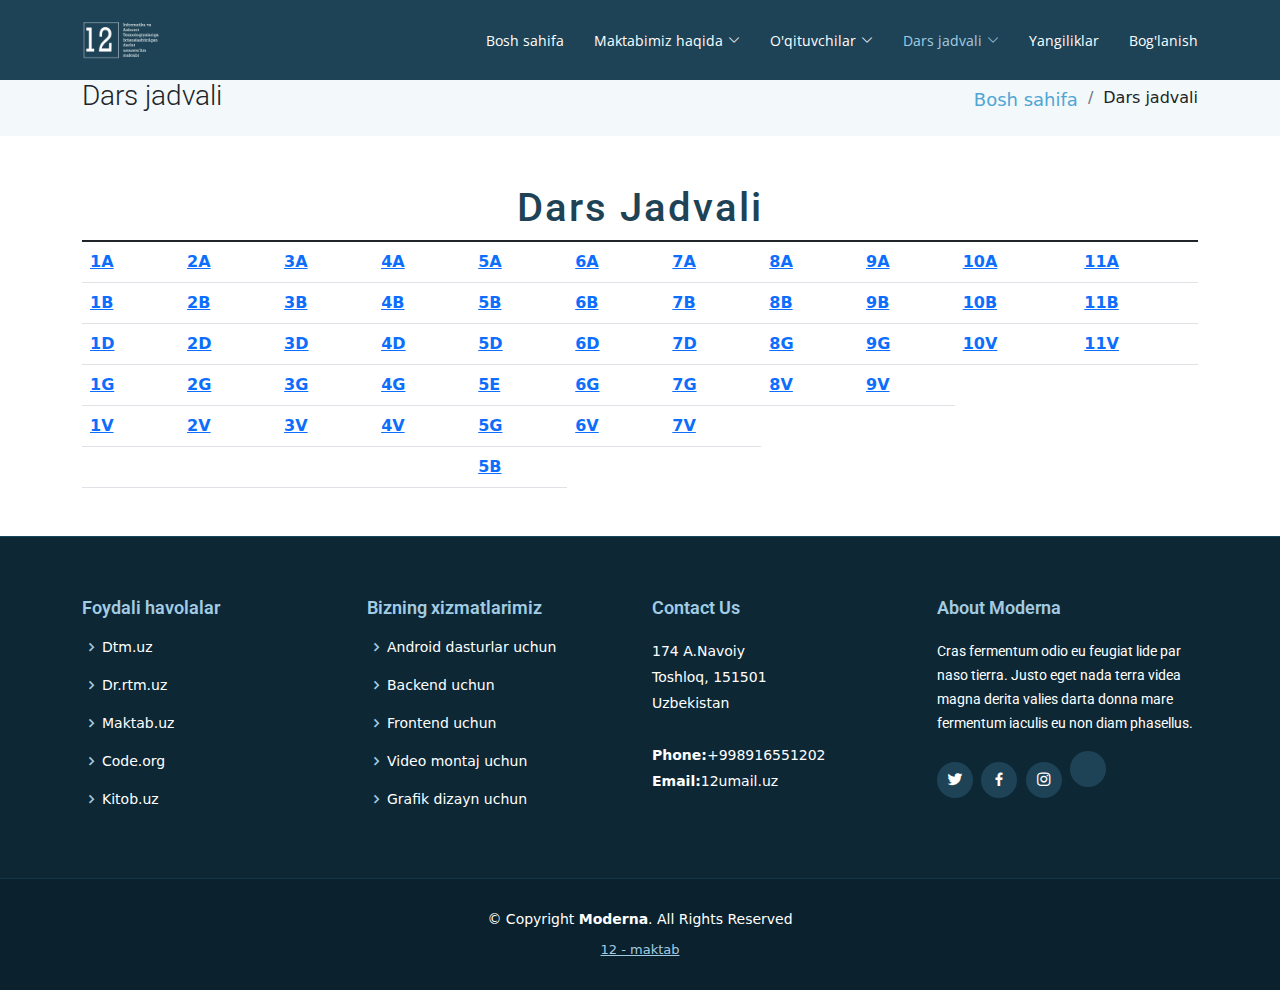
<file: sinf-link.html>
<!DOCTYPE html>
<html lang="en">

<head>
	<meta charset="UTF-8">
	<meta http-equiv="X-UA-Compatible" content="IE=edge">
	<meta name="viewport" content="width=device-width, initial-scale=1.0">
	<title>Yangliklar</title>

	<!-- Css files -->
	<link rel="stylesheet" href="./assets/css/animation.css">
	<link rel="stylesheet" href="./assets/css/style.css"> 
    <link rel="stylesheet" href="./assets/css/dars-jadvali.css">

	<meta charset="utf-8">
	<meta content="width=device-width, initial-scale=1.0" name="viewport">
	<meta content="" name="description">
	<meta content="" name="keywords">
	<!-- Favicons -->
	<link href="assets/img/images.png" rel="icon" />
	<link href="assets/img/apple-touch-icon.png" rel="apple-touch-icon">

	<!-- Fontawesome -->
	<link rel="stylesheet" href="https://cdnjs.cloudflare.com/ajax/libs/font-awesome/6.1.1/css/all.min.css"
		integrity="sha512-KfkfwYDsLkIlwQp6LFnl8zNdLGxu9YAA1QvwINks4PhcElQSvqcyVLLD9aMhXd13uQjoXtEKNosOWaZqXgel0g=="
		crossorigin="anonymous" referrerpolicy="no-referrer">


	<!-- Google Fonts -->
	<link
		href="https://fonts.googleapis.com/css?family=Open+Sans:300,300i,400,400i,600,600i,700,700i|Roboto:300,300i,400,400i,500,500i,700,700i&display=swap"
		rel="stylesheet">

	<!-- Vendor CSS Files -->
	<link href="assets/vendor/animate.css/animate.min.css" rel="stylesheet">
	<link href="assets/vendor/aos/aos.css" rel="stylesheet">
	<link href="assets/vendor/bootstrap/css/bootstrap.min.css" rel="stylesheet">
	<link href="assets/vendor/bootstrap-icons/bootstrap-icons.css" rel="stylesheet">
	<link href="assets/vendor/boxicons/css/boxicons.min.css" rel="stylesheet">
	<link href="assets/vendor/glightbox/css/glightbox.min.css" rel="stylesheet">
	<link href="assets/vendor/swiper/swiper-bundle.min.css" rel="stylesheet">

</head>

<body>
	<!-- ======= Header ======= -->
	<header id="header" class="fixed-top d-flex align-items-center ">
		<div class="container d-flex justify-content-between align-items-center">

			<div class="logo">
				<a href="index.html">
					<img src="./assets/img/logo.png" alt="  " />
				  </a>
				<!-- Uncomment below if you prefer to use an image logo -->
				<!-- <a href="index.html"><img src="assets/img/logo.png" alt="" class="img-fluid"></a>-->
			</div>

			<nav id="navbar" class="navbar">
				<ul>
					<li><a href="index.html">Bosh sahifa</a></li>
					<li class="dropdown"><a href="#"><span>Maktabimiz haqida</span> <i
								class="bi bi-chevron-down "></i></a>
						<ul>
							<li><a href="./about.html">Maktabimiz haqida</a></li>
							<li><a href="./rahbariyat.html">Rahbariyat</a></li>
							<li><a href="./yutuqlarimiz.html">Maktabimiz yutuqlari</a></li>
						</ul>
					</li>
					<li class="dropdown"><a href="#"><span>O'qituvchilar</span> <i class="bi bi-chevron-down"></i></a>
						<ul>
						  <li class="dropdown"><a href="./teacher.html"><span>Boshlang'ish sinf o'qituvchilari</span></a></li>
						  <li class="dropdown"><a href="./teacher2.html"><span>Yuqori sinf o'qituvchilari</span></a></li>
						</ul>
					  </li>
            <li class="dropdown"><a href="#" class="active"><span>Dars jadvali</span> <i class="bi bi-chevron-down"></i></a>
              <ul>
                <li><a href="./animation.html">Imtihonlar jadvali</a></li>
                <li><a href="table of courses.html">To'garaklar jadvali</a></li>
                <li><a href="./odob.html">Odob-axloq qoidalari</a></li>
              </ul>
            </li>
					<li><a href="#">Yangiliklar</a></li>
					<li><a href="contact.html">Bog'lanish</a></li>
			</nav>
			<!-- .navbar -->

		</div>
	</header>
	<!-- ======= End Header ==== -->

		<section class="breadcrumbs">
			<div class="container">
	  
			  <div class="d-flex justify-content-between align-items-center">
				<h2>Dars jadvali</h2>
				<ol>
				  <li><a href="index.html" style="text-decoration: none; color: #4FA6D5; font-size: 18px;">Bosh sahifa</a></li>
				  <li>Dars jadvali</li>
				</ol>
			  </div>
	  
			</div>
		  </section>
		<!--Content before waves-->

    <div class="container">
        <table class="table">
            <thead>
                <h1 class="text-center mt-5 fs-1" style="color: #1e4356;">Dars Jadvali</h1>
            </thead>
            <tbody>
                <tr>
                    <th><a href="dars-jadvali.html">1A</a></th>
                    <th><a href="dars-jadvali.html">2A</a></th>
                    <th><a href="dars-jadvali.html">3A</a></th>
                    <th><a href="dars-jadvali.html">4A</a></th>
                    <th><a href="dars-jadvali.html">5A</a></th>
                    <th><a href="dars-jadvali.html">6A</a></th>
                    <th><a href="dars-jadvali.html">7A</a></th>
                    <th><a href="dars-jadvali.html">8A</a></th>
                    <th><a href="dars-jadvali.html">9A</a></th>
                    <th><a href="dars-jadvali.html">10A</a></th>
                    <th><a href="dars-jadvali.html">11A</a></th>
                </tr>
                <tr>
                    <th><a href="dars-jadvali.html">1B</a></th>
                    <th><a href="dars-jadvali.html">2B</a></th>
                    <th><a href="dars-jadvali.html">3B</a></th>
                    <th><a href="dars-jadvali.html">4B</a></th>
                    <th><a href="dars-jadvali.html">5B</a></th>
                    <th><a href="dars-jadvali.html">6B</a></th>
                    <th><a href="dars-jadvali.html">7B</a></th>
                    <th><a href="dars-jadvali.html">8B</a></th>
                    <th><a href="dars-jadvali.html">9B</a></th>
                    <th><a href="dars-jadvali.html">10B</a></th>
                    <th><a href="dars-jadvali.html">11B</a></th>
                </tr>
                <tr>
                    <th><a href="dars-jadvali.html">1D</a></th>
                    <th><a href="dars-jadvali.html">2D</a></th>
                    <th><a href="dars-jadvali.html">3D</a></th>
                    <th><a href="dars-jadvali.html">4D</a></th>
                    <th><a href="dars-jadvali.html">5D</a></th>
                    <th><a href="dars-jadvali.html">6D</a></th>
                    <th><a href="dars-jadvali.html">7D</a></th>
                    <th><a href="dars-jadvali.html">8G</a></th>
                    <th><a href="dars-jadvali.html">9G</a></th>
                    <th><a href="dars-jadvali.html">10V</a></th>
                    <th><a href="dars-jadvali.html">11V</a></th>
                </tr>
                <tr>
                    <th><a href="dars-jadvali.html">1G</a></th>
                    <th><a href="dars-jadvali.html">2G</a></th>
                    <th><a href="dars-jadvali.html">3G</a></th>
                    <th><a href="dars-jadvali.html">4G</a></th>
                    <th><a href="dars-jadvali.html">5E</a></th>
                    <th><a href="dars-jadvali.html">6G</a></th>
                    <th><a href="dars-jadvali.html">7G</a></th>
                    <th><a href="dars-jadvali.html">8V</a></th>
                    <th><a href="dars-jadvali.html">9V</a></th>
                </tr>
                <tr>
                    <th><a href="dars-jadvali.html">1V</a></th>
                    <th><a href="dars-jadvali.html">2V</a></th>
                    <th><a href="dars-jadvali.html">3V</a></th>
                    <th><a href="dars-jadvali.html">4V</a></th>
                    <th><a href="dars-jadvali.html">5G</a></th>
                    <th><a href="dars-jadvali.html">6V</a></th>
                    <th><a href="dars-jadvali.html">7V</a></th>
                </tr>
                <tr>
                    <th><a href="dars-jadvali.html"></a></th>
                    <th><a href="dars-jadvali.html"></a></th>
                    <th><a href="dars-jadvali.html"></a></th>
                    <th><a href="dars-jadvali.html"></a></th>
                    <th><a href="dars-jadvali.html">5B</a></th>
                </tr>
            </tbody>
        </table>
    </div>
   <!-- ======= Footer ======= -->
   <footer
   id="footer"
   data-aos="fade-up"
   data-aos-easing="ease-in-out"
   data-aos-duration="500"
 >


   <div class="footer-top mt-5">
     <div class="container">
       <div class="row">
         <div class="col-lg-3 col-md-6 footer-links">
           <h4><i class="fa-solid fa-link"></i> Foydali havolalar</h4>
           <ul>
             <li>
               <i class="bx bx-chevron-right"></i> <a href="https://dtm.uz/" target="_blank">Dtm.uz</a>
             </li>
             <li>
               <i class="bx bx-chevron-right"></i> <a href="https://dr.rtm.uz/barcha-darsliklar/" target="_blank">Dr.rtm.uz</a>
             </li>
             <li>
               <i class="bx bx-chevron-right"></i> <a href="https://www.maktab.uz/" target="_blank">Maktab.uz</a>
             </li>
             <li>
               <i class="bx bx-chevron-right"></i>
               <a href="https://code.org/" target="_blank">Code.org</a>
             </li>
             <li>
               <i class="bx bx-chevron-right"></i>
               <a href="https://kitob.uz/" target="_blank">Kitob.uz</a>
             </li>
           </ul>
         </div>

         <div class="col-lg-3 col-md-6 footer-links">
           <h4>Bizning xizmatlarimiz</h4>
           <ul>
             <li>
               <i class="bx bx-chevron-right"></i> <a target="_blank"  href="https://www.texnoman.uz/post/android-uchun-dasturlashni-organing-va-yuqori-darajali-mutaxassisga-aylaning.html">Android dasturlar uchun</a>
             </li>
             <li>
               <i class="bx bx-chevron-right"></i>
               <a target="_blank" href="https://mohirdev.uz/course-category/backend-development/">Backend uchun</a>
             </li>
             <li>
               <i class="bx bx-chevron-right"></i>
               <a target="_blank" href="https://mohirdev.uz/course-category/frontend/">Frontend uchun</a>
             </li>
             <li>
               <i class="bx bx-chevron-right"></i>
               <a target="_blank" href="https://haysam.uz/videomontaj/">Video montaj uchun</a>
             </li>
             <li>
               <i class="bx bx-chevron-right"></i>
               <a target="_blank" href="https://haysam.uz/#">Grafik dizayn uchun</a>
             </li>
           </ul>
         </div>

         <div class="col-lg-3 col-md-6 footer-contact">
           <h4>Contact Us</h4>
           <p>
             174 A.Navoiy<br>
             Toshloq, 151501<br>
             Uzbekistan<br><br>
             <strong>Phone:</strong>+998916551202<br>
             <strong>Email:</strong>12umail.uz<br>
           </p>
         </div>

         <div class="col-lg-3 col-md-6 footer-info">
           <h3>About Moderna</h3>
           <p>
             Cras fermentum odio eu feugiat lide par naso tierra. Justo eget
             nada terra videa magna derita valies darta donna mare fermentum
             iaculis eu non diam phasellus.
           </p>
           <div class="social-links mt-3">
             <a href="#" class="twitter"><i class="bx bxl-twitter"></i></a>
             <a href="#" class="facebook"><i class="bx bxl-facebook"></i></a>
             <a href="#" class="instagram"
               ><i class="bx bxl-instagram"></i
             ></a>
             <a href="https://t.me/xtb_12_IDUM" class="linkedin"><i class="fab fa-telegram"></i></a>
           </div>
         </div>
       </div>
     </div>
   </div>

   <div class="container">
     <div class="copyright">
       &copy; Copyright <strong><span>Moderna</span></strong
       >. All Rights Reserved
     </div>
     <div class="credits">
       <!-- All the links in the footer should remain intact. -->
       <!-- You can delete the links only if you purchased the pro version. -->
       <!-- Licensing information: https://bootstrapmade.com/license/ -->
       <!-- Purchase the pro version with working PHP/AJAX contact form: https://bootstrapmade.com/free-bootstrap-template-corporate-moderna/ -->
       <a href="https://12maktab.uz/">12 - maktab</a>
     </div>
   </div>
 </footer>
 <!-- End Footer -->

 <a
   href="#"
   class="back-to-top d-flex align-items-center justify-content-center"
   ><i class="bi bi-arrow-up-short"></i
 ></a>

 <!-- Vendor JS Files -->
 <script src="assets/vendor/purecounter/purecounter.js"></script>
 <script src="assets/vendor/aos/aos.js"></script>
 <script src="assets/vendor/bootstrap/js/bootstrap.bundle.min.js"></script>
 <script src="assets/vendor/glightbox/js/glightbox.min.js"></script>
 <script src="assets/vendor/isotope-layout/isotope.pkgd.min.js"></script>
 <script src="assets/vendor/swiper/swiper-bundle.min.js"></script>
 <script src="assets/vendor/waypoints/noframework.waypoints.js"></script>
 <script src="assets/vendor/php-email-form/validate.js"></script>

 <!-- Template Main JS File -->
 <script src="assets/js/main.js"></script>
</body>
</html>
</file>
<file: assets/css/animation.css>
@import url(//fonts.googleapis.com/css?family=Lato:300:400);

body {
  margin:0;
}

h1 {
  font-family: 'Lato', sans-serif;
  font-weight:300;
  letter-spacing: 2px;
  font-size:48px;
  color: #1e4356;
}

.header {
  position:relative;
  text-align:center;
  background: white;
  color:white;
}
.logo {
  width:50px;
  fill:white;
  padding-right:15px;
  display:inline-block;
  vertical-align: middle;
}

.inner-header {
  height:65vh;
  width:100%;
  margin: 0;
  padding: 0;
}

.flex { /*Flexbox for containers*/
  display: flex;
  justify-content: center;
  align-items: center;
  text-align: center;
}

.waves {
  position:relative;
  width: 100%;
  height:15vh;
  margin-bottom:-7px; /*Fix for safari gap*/
  min-height:100px;
  max-height:150px;
}

.content {
  position:relative;
  height:20vh;
  text-align:center;
  background-color: white;
}

/* Animation */

.parallax > use {
  animation: move-forever 25s cubic-bezier(.55,.5,.45,.5)     infinite;
}
.parallax > use:nth-child(1) {
  animation-delay: -2s;
  animation-duration: 7s;
}
.parallax > use:nth-child(2) {
  animation-delay: -3s;
  animation-duration: 10s;
}
.parallax > use:nth-child(3) {
  animation-delay: -4s;
  animation-duration: 13s;
}
.parallax > use:nth-child(4) {
  animation-delay: -5s;
  animation-duration: 20s;
}
@keyframes move-forever {
  0% {
   transform: translate3d(-90px,0,0);
  }
  100% { 
    transform: translate3d(85px,0,0);
  }
}
/*Shrinking for mobile*/
@media (max-width: 768px) {
  .waves {
    height:40px;
    min-height:40px;
  }
  .content {
    height:30vh;
  }
  h1 {
    font-size:24px;
  }
}

.breadcrumbs {
  margin-top: 5%;
}

.breadcrumbs a:hover {
  color: #45beff;
}


.blog-item {
  border: 1px solid rgba(0,0,0,.125);
  border-radius: 0.25rem;
  padding: 1rem;
}

.blog-items {
  width: 115%;
  margin-left: -7%;
  font-family: "Open Sans" sans-serif;
}

.blog-item__rasm {
  height: 300px;
}
.blog-item__title {
  font-family: "Open Sans" sans-serif;
}

.blog-item__dec {
  font-family: "Open Sans" sans-serif;
}
</file>
<file: assets/css/dars-jadvali.css>
.table-container {
    margin: 2% 10% 0 0;
    box-sizing: border-box;
}

.left-container {
    width: 50%;
    float: left;
}

.right-container {
    width: 50%;
    float: left;
}

.clear {
    clear: both;
}
</file>
<file: assets/css/news.css>
.entry-title a {
	text-decoration: none;
}
.entry-meta a {
	text-decoration: none;
}

.credits a {
	text-decoration: none;
}
</file>
<file: assets/css/odob.css>
body {
	font-family: "Open Sans", sans-serif;
	color: #444;
  }
  
  a {
	color: #4fa6d5;
	text-decoration: none;
  }
  
  a:hover {
	color: #45beff;
	text-decoration: none;
  }
  
  h1, h2, h3, h4, h5, h6, .font-primary {
	font-family: "Roboto", sans-serif;
  }
  
.container2 {
	padding: 20px 20px;
	width: 90%;
	margin-left: 5.5%;
	text-align: justify;
}  
  /*--------------------------------------------------------------
  # Back to top button
  --------------------------------------------------------------*/
  .back-to-top {
	position: fixed;
	visibility: hidden;
	opacity: 0;
	right: 15px;
	bottom: 15px;
	z-index: 99999;
	background: #68A4C4;
	width: 40px;
	height: 40px;
	border-radius: 4px;
	transition: all 0.4s;
  }
  .back-to-top i {
	font-size: 24px;
	color: #fff;
	line-height: 0;
  }
  .back-to-top:hover {
	background: #85b6cf;
	color: #fff;
  }
  .back-to-top.active {
	visibility: visible;
	opacity: 1;
  }
  
  /*--------------------------------------------------------------
  # Header
  --------------------------------------------------------------*/
  #header {
	height: 80px;
	transition: all 0.5s;
	z-index: 997;
	transition: all 0.5s;
	background: #1e4356;
  }
  #header.header-transparent {
	background: none;
  }
  #header.header-scrolled {
	background: rgba(30, 67, 86, 0.8);
	height: 60px;
  }
  #header .logo h1 {
	font-size: 28px;
	margin: 0;
	padding: 4px 0;
	line-height: 1;
	font-weight: 400;
	letter-spacing: 3px;
	text-transform: uppercase;
  }
  #header .logo h1 a, #header .logo h1 a:hover {
	color: #fff;
	text-decoration: none;
  }
  #header .logo img {
	padding: 0;
	margin: 0;
	max-height: 40px;
  }
  
  #main {
	margin-top: 80px;
  }
  
  /*--------------------------------------------------------------
  # Navigation Menu
  --------------------------------------------------------------*/
  /**
  * Desktop Navigation 
  */
  .navbar {
	padding: 0;
  }
  .navbar ul {
	margin: 0;
	padding: 0;
	display: flex;
	list-style: none;
	align-items: center;
  }
  .navbar li {
	position: relative;
  }
  .navbar a, .navbar a:focus {
	display: flex;
	align-items: center;
	justify-content: space-between;
	padding: 10px 0 10px 30px;
	font-family: "Open Sans", sans-serif;
	font-size: 14px;
	color: #fff;
	white-space: nowrap;
	transition: 0.3s;
  }
  .navbar a i, .navbar a:focus i {
	font-size: 12px;
	line-height: 0;
	margin-left: 5px;
  }
  .navbar a:hover, .navbar .active, .navbar .active:focus, .navbar li:hover > a {
	color: #a2cce3;
  }
  .navbar .dropdown ul {
	display: block;
	position: absolute;
	left: 14px;
	top: calc(100% + 30px);
	margin: 0;
	padding: 10px 0;
	z-index: 99;
	opacity: 0;
	visibility: hidden;
	background: #fff;
	box-shadow: 0px 0px 30px rgba(127, 137, 161, 0.25);
	transition: 0.3s;
  }
  .navbar .dropdown ul li {
	min-width: 200px;
  }
  .navbar .dropdown ul a {
	padding: 10px 20px;
	font-size: 14px;
	text-transform: none;
	color: #1c3745;
  }
  .navbar .dropdown ul a i {
	font-size: 12px;
  }
  .navbar .dropdown ul a:hover, .navbar .dropdown ul .active:hover, .navbar .dropdown ul li:hover > a {
	color: #68A4C4;
  }
  .navbar .dropdown:hover > ul {
	opacity: 1;
	top: 100%;
	visibility: visible;
  }
  .navbar .dropdown .dropdown ul {
	top: 0;
	left: calc(100% - 30px);
	visibility: hidden;
  }
  .navbar .dropdown .dropdown:hover > ul {
	opacity: 1;
	top: 0;
	left: 100%;
	visibility: visible;
  }
  @media (max-width: 567px) {
	.container2 {
		margin-top: 50%;
		padding: 20px 20px;
		width: 90%;
		margin-left: 5.5%;
		text-align: justify;
	}  
  } 
  @media (max-width: 762px) {
	.container2 {
		margin-top: 20%;
		padding: 20px 20px;
		width: 90%;
		margin-left: 5.5%;
		text-align: justify;
	}  
  } 

  @media (max-width: 992px) {
	.container2 {
		margin-top: 10%;
		padding: 20px 20px;
		width: 90%;
		margin-left: 5.5%;
		text-align: justify;
	}  
  } 
  @media (max-width: 1366px) {
	.navbar .dropdown .dropdown ul {
	  left: -90%;
	}
	.navbar .dropdown .dropdown:hover > ul {
	  left: -100%;
	}
  }
  
  /**
  * Mobile Navigation 
  */
  .mobile-nav-toggle {
	color: #fff;
	font-size: 28px;
	cursor: pointer;
	display: none;
	line-height: 0;
	transition: 0.5s;
  }
  
  @media (max-width: 991px) {
	.mobile-nav-toggle {
	  display: block;
	}
  
	.navbar ul {
	  display: none;
	}
  }
  .navbar-mobile {
	position: fixed;
	overflow: hidden;
	top: 0;
	right: 0;
	left: 0;
	bottom: 0;
	background: rgba(17, 38, 48, 0.9);
	transition: 0.3s;
  }
  .navbar-mobile .mobile-nav-toggle {
	position: absolute;
	top: 15px;
	right: 15px;
  }
  .navbar-mobile ul {
	display: block;
	position: absolute;
	top: 55px;
	right: 15px;
	bottom: 15px;
	left: 15px;
	padding: 10px 0;
	background-color: #fff;
	overflow-y: auto;
	transition: 0.3s;
  }
  .navbar-mobile a, .navbar-mobile a:focus {
	padding: 10px 20px;
	font-size: 15px;
	color: #1e4356;
  }
  .navbar-mobile a:hover, .navbar-mobile .active, .navbar-mobile li:hover > a {
	color: #68A4C4;
  }
  .navbar-mobile .getstarted, .navbar-mobile .getstarted:focus {
	margin: 15px;
  }
  .navbar-mobile .dropdown ul {
	position: static;
	display: none;
	margin: 10px 20px;
	padding: 10px 0;
	z-index: 99;
	opacity: 1;
	visibility: visible;
	background: #fff;
	box-shadow: 0px 0px 30px rgba(127, 137, 161, 0.25);
  }
  .navbar-mobile .dropdown ul li {
	min-width: 200px;
  }
  .navbar-mobile .dropdown ul a {
	padding: 10px 20px;
  }
  .navbar-mobile .dropdown ul a i {
	font-size: 12px;
  }
  .navbar-mobile .dropdown ul a:hover, .navbar-mobile .dropdown ul .active:hover, .navbar-mobile .dropdown ul li:hover > a {
	color: #68A4C4;
  }
  .navbar-mobile .dropdown > .dropdown-active {
	display: block;
  }
  

.bosh-qism {
	margin-top: 10rem;
}

.col-md-9 {
	width: 100%;
}

/*--------------------------------------------------------------
	# Footer
--------------------------------------------------------------*/


#footer {
	background: #0b212d;
	padding: 0 0 30px 0;
	color: #fff;
	font-size: 14px;
	margin-top: 4%;
	}
	#footer .footer-newsletter {
	padding: 50px 0;
	background: #0d2735;
	}
	#footer .footer-newsletter h4 {
	font-size: 24px;
	margin: 0 0 20px 0;
	padding: 0;
	line-height: 1;
	font-weight: 600;
	color: #a2cce3;
	}
	#footer .footer-newsletter form {
	margin-top: 30px;
	background: #fff;
	padding: 6px 10px;
	position: relative;
	border-radius: 50px;
	}
	#footer .footer-newsletter form input[type=email] {
	border: 0;
	padding: 4px;
	width: calc(100% - 100px);
	}
	#footer .footer-newsletter form input[type=submit] {
	position: absolute;
	top: 0;
	right: 0;
	bottom: 0;
	border: 0;
	background: none;
	font-size: 16px;
	padding: 0 20px;
	margin: 3px;
	background: #68A4C4;
	color: #fff;
	transition: 0.3s;
	border-radius: 50px;
	}
	#footer .footer-newsletter form input[type=submit]:hover {
	background: #468db3;
	}
	#footer .footer-top {
	background: #0d2735;
	border-top: 1px solid #17455e;
	border-bottom: 1px solid #123649;
	padding: 60px 0 30px 0;
	}
	#footer .footer-top .footer-info {
	margin-bottom: 30px;
	}
	#footer .footer-top .footer-info h3 {
	font-size: 18px;
	margin: 0 0 20px 0;
	padding: 2px 0 2px 0;
	line-height: 1;
	color: #a2cce3;
	font-weight: 600;
	}
	#footer .footer-top .footer-info p {
	font-size: 14px;
	line-height: 24px;
	margin-bottom: 0;
	font-family: "Roboto", sans-serif;
	color: #fff;
	}
	#footer .footer-top .social-links a {
	font-size: 18px;
	display: inline-block;
	background: #1e4356;
	color: #fff;
	line-height: 1;
	padding: 8px 0;
	margin-right: 4px;
	border-radius: 50%;
	text-align: center;
	width: 36px;
	height: 36px;
	transition: 0.3s;
	}
	#footer .footer-top .social-links a:hover {
	background: #68A4C4;
	color: #fff;
	text-decoration: none;
	}
	#footer .footer-top h4 {
	font-size: 18px;
	font-weight: 600;
	color: #a2cce3;
	position: relative;
	padding-bottom: 12px;
	}
	#footer .footer-top .footer-links {
	margin-bottom: 30px;
	}
	#footer .footer-top .footer-links ul {
	list-style: none;
	padding: 0;
	margin: 0;
	}
	#footer .footer-top .footer-links ul i {
	padding-right: 2px;
	color: #a2cce3;
	font-size: 18px;
	line-height: 1;
	}
	#footer .footer-top .footer-links ul li {
	padding: 10px 0;
	display: flex;
	align-items: center;
	}
	#footer .footer-top .footer-links ul li:first-child {
	padding-top: 0;
	}
	#footer .footer-top .footer-links ul a {
	color: #fff;
	transition: 0.3s;
	display: inline-block;
	line-height: 1;
	}
	#footer .footer-top .footer-links ul a:hover {
	color: #a2cce3;
	}
	#footer .footer-top .footer-contact {
	margin-bottom: 30px;
	}
	#footer .footer-top .footer-contact p {
	line-height: 26px;
	}
	#footer .copyright {
	text-align: center;
	padding-top: 30px;
	}
	#footer .credits {
	padding-top: 10px;
	text-align: center;
	font-size: 13px;
	color: #fff;
	}
	#footer .credits a {
	color: #a2cce3;
	}

	.breadcrumbs {
		margin-top: 5%;
	  }
</file>
<file: assets/css/style.css>
/**
* Template Name: Moderna - v4.8.0
* Template URL: https://bootstrapmade.com/free-bootstrap-template-corporate-moderna/
* Author: BootstrapMade.com
* License: https://bootstrapmade.com/license/
*/

/*--------------------------------------------------------------
# General
--------------------------------------------------------------*/
body {
  font-family: "Open Sans", sans-serif;
  color: #444;
}

a {
  color: #4fa6d5;
  text-decoration: none;
}

a:hover {
  color: #45beff;
  text-decoration: none;
}

h1, h2, h3, h4, h5, h6, .font-primary {
  font-family: "Roboto", sans-serif;
}

/*--------------------------------------------------------------
# Back to top button
--------------------------------------------------------------*/
.back-to-top {
  position: fixed;
  visibility: hidden;
  opacity: 0;
  right: 15px;
  bottom: 15px;
  z-index: 99999;
  background: #68A4C4;
  width: 40px;
  height: 40px;
  border-radius: 4px;
  transition: all 0.4s;
}
.back-to-top i {
  font-size: 24px;
  color: #fff;
  line-height: 0;
}
.back-to-top:hover {
  background: #85b6cf;
  color: #fff;
}
.back-to-top.active {
  visibility: visible;
  opacity: 1;
}

/*--------------------------------------------------------------
# Header
--------------------------------------------------------------*/
#header {
  height: 80px;
  transition: all 0.5s;
  z-index: 997;
  transition: all 0.5s;
  background: #1e4356;
}
#header.header-transparent {
  background: none;
}
#header.header-scrolled {
  background: rgba(30, 67, 86, 0.8);
  height: 60px;
}
#header .logo h1 {
  font-size: 28px;
  margin: 0;
  padding: 4px 0;
  line-height: 1;
  font-weight: 400;
  letter-spacing: 3px;
  text-transform: uppercase;
}
#header .logo h1 a, #header .logo h1 a:hover {
  color: #fff;
  text-decoration: none;
}
#header .logo img {
  padding: 0;
  margin: 0;
  max-height: 40px;
}

#main {
  margin-top: 80px;
}

/*--------------------------------------------------------------
# Navigation Menu
--------------------------------------------------------------*/
/**
* Desktop Navigation 
*/
.navbar {
  padding: 0;
}
.navbar ul {
  margin: 0;
  padding: 0;
  display: flex;
  list-style: none;
  align-items: center;
}
.navbar li {
  position: relative;
}
.navbar a, .navbar a:focus {
  display: flex;
  align-items: center;
  justify-content: space-between;
  padding: 10px 0 10px 30px;
  font-family: "Open Sans", sans-serif;
  font-size: 14px;
  color: #fff;
  white-space: nowrap;
  transition: 0.3s;
}
.navbar a i, .navbar a:focus i {
  font-size: 12px;
  line-height: 0;
  margin-left: 5px;
}
.navbar a:hover, .navbar .active, .navbar .active:focus, .navbar li:hover > a {
  color: #a2cce3;
}

.navbar a{
  text-decoration: none;
}
/* Abbosbek */
.tel-menu-icon{
  color: white !important;
  font-size: 22px;
  margin-top: 0px;
  display: none;
}
.tel-menu-icon div{
  width:20px;
  height: 2px;
  border: 1px solid white !important;
  margin: 5px 0px;
  background-color: white;
  transition: all .5s ease;
}
.line11{
    transform: translateY(7px) rotate(45deg);
  }
.line22{
  opacity: 0
}
.line33{
    transform: translateY(-7px) rotate(-45deg);
  }
.tel-menu{
  position: fixed;
  width: 0%;
  right: -100%;
  top: 60px;
  background-color: rgb(7,20,28);
  background-repeat: no-repeat;
  color: black;
  transition: .5s ease-out;
  opacity: 0;
  padding: 15px 0px !important;
  border-radius: 10px;
}
.tel-menu ul li, .tel-menu ul li a {
  color: white;
  line-height: 40px;
  letter-spacing: 1.4px;
}
.tel-menu-active{
  /* width: 70%; */
  opacity: 1;
  right: 10px;

}
.haqida{
  display: none !important;
  padding-left: 20px;
  list-style-type: decimal;
  transition: all .5s ease !important;
}
.haqida li a, .haqida li{
  color: rgb(0, 166, 255) !important;
}
.haqida li a:hover{
  color: white !important;
}
.haqida2{
  display: block !important;
}
/* Abbosbek end */
.footer-links a{
  text-decoration: none;
}

.navbar .dropdown ul {
  display: block;
  position: absolute;
  left: 14px;
  top: calc(100% + 30px);
  margin: 0;
  padding: 10px 0;
  z-index: 99;
  opacity: 0;
  visibility: hidden;
  background: #fff;
  box-shadow: 0px 0px 30px rgba(127, 137, 161, 0.25);
  transition: 0.3s;
}
.navbar .dropdown ul li {
  min-width: 200px;
}
.navbar .dropdown ul a {
  padding: 10px 20px;
  font-size: 14px;
  text-transform: none;
  color: #1c3745;
}
.navbar .dropdown ul a i {
  font-size: 12px;
}
.navbar .dropdown ul a:hover, .navbar .dropdown ul .active:hover, .navbar .dropdown ul li:hover > a {
  color: #68A4C4;
}
.navbar .dropdown:hover > ul {
  opacity: 1;
  top: 100%;
  visibility: visible;
}
.navbar .dropdown .dropdown ul {
  top: 0;
  left: calc(100% - 30px);
  visibility: hidden;
}
.navbar .dropdown .dropdown:hover > ul {
  opacity: 1;
  top: 0;
  left: 100%;
  visibility: visible;
}
@media (max-width: 1366px) {
  .navbar .dropdown .dropdown ul {
    left: -90%;
  }
  .navbar .dropdown .dropdown:hover > ul {
    left: -100%;
  }
}

/**
* Mobile Navigation 
*/
.mobile-nav-toggle {
  color: #fff;
  font-size: 28px;
  cursor: pointer;
  display: none;
  line-height: 0;
  transition: 0.5s;
}

@media (max-width: 991px) {
  .mobile-nav-toggle {
    display: block;
  }

  .navbar ul {
    display: none;
  }
  .tel-menu-icon{
    display: block;
  }
  .tel-menu-active{
    width:30%
  }
  .tel-menu-active{
    width: 50% !important;
  }
}
.navbar-mobile {
  position: fixed;
  overflow: hidden;
  top: 0;
  right: 0;
  left: 0;
  bottom: 0;
  background: rgba(17, 38, 48, 0.9);
  transition: 0.3s;
}
.navbar-mobile .mobile-nav-toggle {
  position: absolute;
  top: 15px;
  right: 15px;
}
.navbar-mobile ul {
  display: block;
  position: absolute;
  top: 55px;
  right: 15px;
  bottom: 15px;
  left: 15px;
  padding: 10px 0;
  background-color: #fff;
  overflow-y: auto;
  transition: 0.3s;
}
.navbar-mobile a, .navbar-mobile a:focus {
  padding: 10px 20px;
  font-size: 15px;
  color: #1e4356;
}
.navbar-mobile a:hover, .navbar-mobile .active, .navbar-mobile li:hover > a {
  color: #68A4C4;
}
.navbar-mobile .getstarted, .navbar-mobile .getstarted:focus {
  margin: 15px;
}
.navbar-mobile .dropdown ul {
  position: static;
  display: none;
  margin: 10px 20px;
  padding: 10px 0;
  z-index: 99;
  opacity: 1;
  visibility: visible;
  background: #fff;
  box-shadow: 0px 0px 30px rgba(127, 137, 161, 0.25);
}
.navbar-mobile .dropdown ul li {
  min-width: 200px;
}
.navbar-mobile .dropdown ul a {
  padding: 10px 20px;
}
.navbar-mobile .dropdown ul a i {
  font-size: 12px;
}
.navbar-mobile .dropdown ul a:hover, .navbar-mobile .dropdown ul .active:hover, .navbar-mobile .dropdown ul li:hover > a {
  color: #68A4C4;
}
.navbar-mobile .dropdown > .dropdown-active {
  display: block;
}

/*--------------------------------------------------------------
# Hero Section
--------------------------------------------------------------*/
#hero {
  width: 100%;
  height: 90vh;
  overflow: hidden;
  position: relative;
}
#hero::after {
  content: "";
  position: absolute;
  left: 50%;
  top: 0;
  width: 130%;
  height: 95%;
  background: linear-gradient(to right, rgba(30, 67, 86, 0.8), rgba(30, 67, 86, 0.6)), url("../img/main_img.jpg") center no-repeat;
  background-size: cover;
  z-index: 0;
  border-radius: 0 0 50% 50%;
  transform: translateX(-50%) rotate(0deg);
}
#hero::before {
  content: "";
  position: absolute;
  left: 50%;
  top: 0;
  width: 130%;
  height: 96%;
  background: #68A4C4;
  opacity: 0.3;
  z-index: 0;
  border-radius: 0 0 50% 50%;
  transform: translateX(-50%) translateY(18px) rotate(2deg);
}
#hero .carousel-container {
  display: flex;
  justify-content: center;
  align-items: center;
  flex-direction: column;
  text-align: center;
  bottom: 0;
  top: 0;
  left: 0;
  right: 0;
}
#hero h2 {
  color: #fff;
  margin-bottom: 30px;
  font-size: 48px;
  font-weight: 700;
}
#hero p {
  width: 80%;
  -webkit-animation-delay: 0.4s;
  animation-delay: 0.4s;
  margin: 0 auto 30px auto;
  color: #fff;
}
#hero .carousel-control-prev, #hero .carousel-control-next {
  width: 10%;
}
#hero .carousel-control-next-icon, #hero .carousel-control-prev-icon {
  background: none;
  font-size: 48px;
  line-height: 1;
  width: auto;
  height: auto;
}
#hero .btn-get-started {
  font-family: "Roboto", sans-serif;
  font-weight: 500;
  font-size: 14px;
  letter-spacing: 1px;
  display: inline-block;
  padding: 12px 32px;
  border-radius: 50px;
  transition: 0.5s;
  line-height: 1;
  margin: 10px;
  color: #fff;
  -webkit-animation-delay: 0.8s;
  animation-delay: 0.8s;
  border: 2px solid #68A4C4;
}
#hero .btn-get-started:hover {
  background: #68A4C4;
  color: #fff;
  text-decoration: none;
}
@media (min-width: 1024px) {
  #hero p {
    width: 60%;
  }
  #hero .carousel-control-prev, #hero .carousel-control-next {
    width: 5%;
  }
}
@media (max-width: 768px) {
  #hero::after {
    width: 180%;
    height: 95%;
    border-radius: 0 0 50% 50%;
    transform: translateX(-50%) rotate(0deg);
  }
  #hero::before {
    top: 0;
    width: 180%;
    height: 94%;
    border-radius: 0 0 50% 50%;
    transform: translateX(-50%) translateY(20px) rotate(4deg);
  }
}
@media (max-width: 575px) {
  #hero h2 {
    font-size: 30px;
  }
  #hero::after {
    left: 40%;
    top: 0;
    width: 200%;
    height: 95%;
    border-radius: 0 0 50% 50%;
    transform: translateX(-50%) rotate(0deg);
  }
  #hero::before {
    left: 50%;
    top: 0;
    width: 200%;
    height: 94%;
    border-radius: 0 0 50% 50%;
    transform: translateX(-50%) translateY(20px) rotate(4deg);
  }
  
}

/*--------------------------------------------------------------
# Hero No Slider Section
--------------------------------------------------------------*/
#hero-no-slider {
  width: 100%;
  height: 100vh;
  overflow: hidden;
  position: relative;
  text-align: center;
}
#hero-no-slider::before {
  content: "";
  position: absolute;
  left: 0;
  top: 0;
  right: 0;
  bottom: 0;
  background: linear-gradient(to right, rgba(30, 67, 86, 0.8), rgba(30, 67, 86, 0.6)), url("../img/hero-bg.jpg") center top no-repeat;
}
#hero-no-slider h2 {
  color: #fff;
  margin-bottom: 15px;
  font-size: 48px;
  font-weight: 700;
}
#hero-no-slider p {
  color: #fff;
}
#hero-no-slider .btn-get-started {
  font-family: "Roboto", sans-serif;
  font-weight: 500;
  font-size: 14px;
  letter-spacing: 1px;
  display: inline-block;
  padding: 12px 32px;
  border-radius: 50px;
  transition: 0.5s;
  line-height: 1;
  margin: 10px;
  color: #fff;
  -webkit-animation-delay: 0.8s;
  animation-delay: 0.8s;
  border: 2px solid #68A4C4;
}
#hero-no-slider .btn-get-started:hover {
  background: #68A4C4;
  color: #fff;
  text-decoration: none;
}
@media (max-width: 575px) {
  #hero-no-slider h2 {
    font-size: 30px;
  }
}

/*--------------------------------------------------------------
# Sections General
--------------------------------------------------------------*/
section {
  padding: 60px 0;
}

.section-bg {
  background-color: #f3f8fa;
}

.section-title {
  text-align: center;
  padding-bottom: 30px;
}
.section-title h2 {
  font-size: 28px;
  font-weight: 400;
  margin-bottom: 20px;
  padding-bottom: 20px;
  position: relative;
}
.section-title h2::before {
  content: "";
  position: absolute;
  display: block;
  width: 120px;
  height: 1px;
  background: #ddd;
  bottom: 1px;
  left: calc(50% - 60px);
}
.section-title h2::after {
  content: "";
  position: absolute;
  display: block;
  width: 40px;
  height: 3px;
  background: #68A4C4;
  bottom: 0;
  left: calc(50% - 20px);
}
.section-title p {
  margin-bottom: 0;
}

/*--------------------------------------------------------------
# Breadcrumbs
--------------------------------------------------------------*/
.breadcrumbs {
  padding: 15px 0;
  background-color: #f3f8fa;
  min-height: 40px;
}
.breadcrumbs h2 {
  font-size: 28px;
  font-weight: 300;
}
.breadcrumbs ol {
  display: flex;
  flex-wrap: wrap;
  list-style: none;
  padding: 0;
  margin: 0;
}
.breadcrumbs ol li + li {
  padding-left: 10px;
}
.breadcrumbs ol li + li::before {
  display: inline-block;
  padding-right: 10px;
  color: #6c757d;
  content: "/";
}
@media (max-width: 768px) {
  .breadcrumbs .d-flex {
    display: block !important;
  }
  .breadcrumbs ol {
    display: block;
  }
  .breadcrumbs ol li {
    display: inline-block;
  }
  #blog-items{
  width: 100% !important;
  margin: 0 auto;
  padding: 0;
  }
  #blog-item{
  width: 120% !important;
  /* padding: 0; */
  margin: 0 auto;
}
/* .carousel-item img {
  height: 200px;
  margin-left: 50%;
} */
#social-links{
  text-align: center;
}
.tel-menu-active{
    width: 70% !important;
  }
}

/*--------------------------------------------------------------
# Our Services
--------------------------------------------------------------*/
.services {
  padding-bottom: 20px;
}
.services .icon-box {
  padding: 30px;
  position: relative;
  overflow: hidden;
  margin: 0 0 40px 0;
  background: #fff;
  height: 330px;
  box-shadow: 0 5px 26px 0 rgba(68, 88, 144, 0.14);
  transition: all 0.3s ease-in-out;
  text-align: center;
  border: 1px solid #fff;
}
.services .icon {
  margin: 0 auto 20px auto;
  padding-top: 17px;
  display: inline-block;
  text-align: center;
  border-radius: 50%;
  width: 72px;
  height: 72px;
}
.services .icon i {
  font-size: 36px;
  line-height: 1;
}
.services .title {
  font-weight: 700;
  margin-bottom: 15px;
  font-size: 18px;
}
.services .title a {
  color: #111;
}
.services .description {
  font-size: 15px;
  line-height: 28px;
  margin-bottom: 0;
}
.services .icon-box-pink .icon {
  background: #fceef3;
}
.services .icon-box-pink .icon i {
  color: #ff689b;
}
.services .icon-box-pink:hover {
  border-color: #ff689b;
}
.services .icon-box-cyan .icon {
  background: #e6fdfc;
}
.services .icon-box-cyan .icon i {
  color: #3fcdc7;
}
.services .icon-box-cyan:hover {
  border-color: #3fcdc7;
}
.services .icon-box-green .icon {
  background: #eafde7;
}
.services .icon-box-green .icon i {
  color: #41cf2e;
}
.services .icon-box-green:hover {
  border-color: #41cf2e;
}
.services .icon-box-blue .icon {
  background: #e1eeff;
}
.services .icon-box-blue .icon i {
  color: #2282ff;
}
.services .icon-box-blue:hover {
  border-color: #2282ff;
}

.services .button_1 {
  position: absolute;
  bottom: 10px;
  left: 40%;
}

.services .button_1 a {
  color: #ff689b;
}
.services .button_1 .arrow{
  position: absolute;
  left: 115%;
  transition: all 0.4s;
}

.services .button_1 a:hover .arrow{
  margin-left: 6px;
}



.services .button_2 {
  position: absolute;
  bottom: 10px;
  left: 40%;
}

.services .button_2 a {
  color: #ff689b;
}
.services .button .arrow{
  position: absolute;
  left: 115%;
  transition: all 0.4s;
}

.services .button_2 a:hover .arrow{
  margin-left: 6px;
}


.services .button_2 {
  position: absolute;
  bottom: 10px;
  left: 40%;
}

.services .button_2 a {
  color: #3fcdc7;
}
.services .button_2 .arrow{
  position: absolute;
  left: 115%;
  transition: all 0.4s;
}

.services .button_2 a:hover .arrow{
  margin-left: 6px;
}

.services .button_3 {
  position: absolute;
  bottom: 10px;
  left: 40%;
}

.services .button_3 a {
  color: #41cf2e;
}
.services .button_3 .arrow{
  position: absolute;
  left: 115%;
  transition: all 0.4s;
}

.services .button_3 a:hover .arrow{
  margin-left: 6px;
}


.services .button_4 {
  position: absolute;
  bottom: 10px;
  left: 40%;
}

.services .button_4 a {
  color: #2282ff;
}
.services .button_4 .arrow{
  position: absolute;
  left: 115%;
  transition: all 0.4s;
}

.services .button_4 a:hover .arrow{
  margin-left: 6px;
}


/*--------------------------------------------------------------
# Why Us
--------------------------------------------------------------*/
.why-us .container {
  box-shadow: 0 5px 25px 0 rgba(214, 215, 216, 0.6);
  background: #fff;
}
.why-us .icon-box + .icon-box {
  margin-top: 50px;
}
.why-us .icon-box .icon {
  float: left;
  display: flex;
  align-items: center;
  justify-content: center;
  width: 72px;
  height: 72px;
  background: #f3f8fa;
  border-radius: 6px;
  transition: 0.5s;
}
.why-us .icon-box .icon i {
  color: #68A4C4;
  font-size: 32px;
}
.why-us .icon-box:hover .icon {
  background: #68A4C4;
}
.why-us .icon-box:hover .icon i {
  color: #fff;
}
.why-us .icon-box .title {
  margin-left: 95px;
  font-weight: 700;
  margin-bottom: 10px;
  font-size: 18px;
  text-transform: uppercase;
}
.why-us .icon-box .title a {
  color: #343a40;
  transition: 0.3s;
}
.why-us .icon-box .title a:hover {
  color: #68A4C4;
}
.why-us .icon-box .description {
  margin-left: 95px;
  line-height: 24px;
  font-size: 14px;
}
.why-us .video-box {
  position: relative;
}
.why-us .video-box img {
  padding-top: 15px;
  padding-bottom: 15px;
}
.why-us .play-btn {
  width: 94px;
  height: 94px;
  background: radial-gradient(#68A4C4 50%, rgba(104, 164, 196, 0.4) 52%);
  border-radius: 50%;
  display: block;
  position: absolute;
  left: calc(50% - 47px);
  top: calc(50% - 47px);
  overflow: hidden;
}
.why-us .play-btn::after {
  content: "";
  position: absolute;
  left: 50%;
  top: 50%;
  transform: translateX(-40%) translateY(-50%);
  width: 0;
  height: 0;
  border-top: 10px solid transparent;
  border-bottom: 10px solid transparent;
  border-left: 15px solid #fff;
  z-index: 100;
  transition: all 400ms cubic-bezier(0.55, 0.055, 0.675, 0.19);
}
.why-us .play-btn::before {
  content: "";
  position: absolute;
  width: 120px;
  height: 120px;
  -webkit-animation-delay: 0s;
  animation-delay: 0s;
  -webkit-animation: pulsate-btn 2s;
  animation: pulsate-btn 2s;
  -webkit-animation-direction: forwards;
  animation-direction: forwards;
  -webkit-animation-iteration-count: infinite;
  animation-iteration-count: infinite;
  -webkit-animation-timing-function: steps;
  animation-timing-function: steps;
  opacity: 1;
  border-radius: 50%;
  border: 5px solid rgba(104, 164, 196, 0.7);
  top: -15%;
  left: -15%;
  background: rgba(198, 16, 0, 0);
}
.why-us .play-btn:hover::after {
  border-left: 15px solid #68A4C4;
  transform: scale(20);
}
.why-us .play-btn:hover::before {
  content: "";
  position: absolute;
  left: 50%;
  top: 50%;
  transform: translateX(-40%) translateY(-50%);
  width: 0;
  height: 0;
  border: none;
  border-top: 10px solid transparent;
  border-bottom: 10px solid transparent;
  border-left: 15px solid #fff;
  z-index: 200;
  -webkit-animation: none;
  animation: none;
  border-radius: 0;
}

@-webkit-keyframes pulsate-btn {
  0% {
    transform: scale(0.6, 0.6);
    opacity: 1;
  }
  100% {
    transform: scale(1, 1);
    opacity: 0;
  }
}

@keyframes pulsate-btn {
  0% {
    transform: scale(0.6, 0.6);
    opacity: 1;
  }
  100% {
    transform: scale(1, 1);
    opacity: 0;
  }
}
/*--------------------------------------------------------------
# Features
--------------------------------------------------------------*/
.features .row + .row {
  margin-top: 100px;
}
.features h3 {
  font-weight: 400;
  font-size: 24px;
}
.features ul {
  list-style: none;
  padding: 0;
}
.features ul li {
  padding-bottom: 10px;
}
.features ul i {
  font-size: 20px;
  padding-right: 4px;
  color: #68A4C4;
}
.features p:last-child {
  margin-bottom: 0;
}

/*--------------------------------------------------------------
# About
--------------------------------------------------------------*/
.about h3 {
  font-weight: 400;
  font-size: 26px;
}
.about ul {
  list-style: none;
  padding: 0;
}
.about ul li {
  padding-bottom: 10px;
}
.about ul i {
  font-size: 20px;
  padding-right: 4px;
  color: #68A4C4;
}
.about p:last-child {
  margin-bottom: 0;
}

/*--------------------------------------------------------------
# Facts
--------------------------------------------------------------*/
.facts .counters span {
  font-size: 48px;
  display: block;
  color: #68A4C4;
}
.facts .counters p {
  padding: 0;
  margin: 0 0 20px 0;
  font-family: "Roboto", sans-serif;
  font-size: 14px;
}

/*--------------------------------------------------------------
# Our Skills
--------------------------------------------------------------*/
.skills {
  padding: 60px 0;
}
.skills .progress {
  height: 35px;
  margin-bottom: 10px;
}
.skills .progress .skill {
  line-height: 35px;
  padding: 0;
  margin: 0 0 0 20px;
  text-transform: uppercase;
}
.skills .progress .skill .val {
  float: right;
  font-style: normal;
  margin: 0 20px 0 0;
}
.skills .progress-bar {
  width: 1px;
  text-align: left;
  transition: 0.9s;
}

/*--------------------------------------------------------------
# Tetstimonials
--------------------------------------------------------------*/
.testimonials {
  padding: 60px 0;
}
.testimonials .section-header {
  margin-bottom: 40px;
}
.testimonials .testimonials-carousel {
  overflow: hidden;
}
.testimonials .testimonial-item {
  text-align: center;
}
.testimonials .testimonial-item .testimonial-img {
  width: 120px;
  border-radius: 50%;
  border: 4px solid #fff;
  margin: 0 auto;
}
.testimonials .testimonial-item h3 {
  font-size: 20px;
  font-weight: bold;
  margin: 10px 0 5px 0;
  color: #111;
}
.testimonials .testimonial-item h4 {
  font-size: 14px;
  color: #999;
  margin: 0 0 15px 0;
}
.testimonials .testimonial-item .quote-icon-left, .testimonials .testimonial-item .quote-icon-right {
  color: #fbfcfd;
  font-size: 26px;
}
.testimonials .testimonial-item .quote-icon-left {
  display: inline-block;
  left: -5px;
  position: relative;
}
.testimonials .testimonial-item .quote-icon-right {
  display: inline-block;
  right: -5px;
  position: relative;
  top: 10px;
}
.testimonials .testimonial-item p {
  font-style: italic;
  margin: 0 auto 15px auto;
}
.testimonials .swiper-pagination {
  margin-top: 20px;
  position: relative;
}
.testimonials .swiper-pagination .swiper-pagination-bullet {
  width: 12px;
  height: 12px;
  background-color: #fff;
  opacity: 1;
  border: 1px solid #68A4C4;
}
.testimonials .swiper-pagination .swiper-pagination-bullet-active {
  background-color: #68A4C4;
}

/*--------------------------------------------------------------
# Service Details
--------------------------------------------------------------*/
.service-details {
  padding-bottom: 10px;
}
.service-details .card {
  border: 0;
  padding: 0 30px;
  margin-bottom: 60px;
  position: relative;
}
.service-details .card-img {
  width: calc(100% + 60px);
  margin-left: -30px;
  overflow: hidden;
  z-index: 9;
  border-radius: 0;
}
.service-details .card-img img {
  max-width: 100%;
  transition: all 0.3s ease-in-out;
}
.service-details .card-body {
  z-index: 10;
  background: #fff;
  border-top: 4px solid #fff;
  padding: 30px;
  box-shadow: 0px 2px 15px rgba(0, 0, 0, 0.1);
  margin-top: -60px;
  transition: 0.3s;
}
.service-details .card-title {
  font-weight: 700;
  text-align: center;
  margin-bottom: 20px;
}
.service-details .card-title a {
  color: #1e4356;
  transition: 0.3s;
}
.service-details .card-text {
  color: #5e5e5e;
}
.service-details .read-more a {
  color: #777777;
  text-transform: uppercase;
  font-weight: 600;
  font-size: 12px;
  transition: 0.3s;
}
.service-details .read-more a:hover {
  color: #68A4C4;
}
.service-details .card:hover img {
  transform: scale(1.1);
}
.service-details .card:hover .card-body {
  border-color: #68A4C4;
}
.service-details .card:hover .card-body .card-title a {
  color: #68A4C4;
}

/*--------------------------------------------------------------
# Pricing
--------------------------------------------------------------*/
.pricing .row {
  padding-top: 40px;
}
.pricing .box {
  padding: 40px;
  margin-bottom: 30px;
  box-shadow: 0px 0px 30px rgba(73, 78, 92, 0.15);
  background: #fff;
  text-align: center;
}
.pricing h3 {
  font-weight: 300;
  margin-bottom: 15px;
  font-size: 28px;
}
.pricing h4 {
  font-size: 46px;
  color: #68A4C4;
  font-weight: 400;
  font-family: "Open Sans", sans-serif;
  margin-bottom: 25px;
}
.pricing h4 span {
  color: #bababa;
  font-size: 18px;
  display: block;
}
.pricing ul {
  padding: 0;
  list-style: none;
  color: #999;
  text-align: left;
  line-height: 20px;
}
.pricing ul li {
  padding-bottom: 12px;
}
.pricing ul i {
  color: #68A4C4;
  font-size: 18px;
  padding-right: 4px;
}
.pricing ul .na {
  color: #ccc;
}
.pricing ul .na i {
  color: #ccc;
}
.pricing ul .na span {
  text-decoration: line-through;
}
.pricing .get-started-btn {
  background: #1e4356;
  display: inline-block;
  padding: 6px 30px;
  border-radius: 20px;
  color: #fff;
  transition: none;
  font-size: 14px;
  font-weight: 400;
  font-family: "Roboto", sans-serif;
  transition: 0.3s;
}
.pricing .get-started-btn:hover {
  background: #68A4C4;
}
.pricing .featured {
  z-index: 10;
  margin: -30px -5px 0 -5px;
}
.pricing .featured .get-started-btn {
  background: #68A4C4;
}
.pricing .featured .get-started-btn:hover {
  background: #85b6cf;
}
@media (max-width: 992px) {
  .pricing .box {
    max-width: 60%;
    margin: 0 auto 30px auto;
  }
}
@media (max-width: 767px) {
  .pricing .box {
    max-width: 80%;
    margin: 0 auto 30px auto;
  }
}
@media (max-width: 420px) {
  .pricing .box {
    max-width: 100%;
    margin: 0 auto 30px auto;
  }
}

/*--------------------------------------------------------------
# Portfolio
--------------------------------------------------------------*/
.portfolio {
  padding-bottom: 60px;
}
.portfolio #portfolio-flters {
  padding: 0;
  margin: 0 0 35px 0;
  list-style: none;
  text-align: center;
}
.portfolio #portfolio-flters li {
  cursor: pointer;
  margin: 0 12px 5px 12px;
  display: inline-block;
  padding: 0 4px 6px 4px;
  font-size: 16px;
  font-weight: 500;
  line-height: 20px;
  color: #444;
  transition: all 0.3s ease-in-out;
  border-bottom: 2px solid #fff;
  font-family: "Roboto", sans-serif;
}
.portfolio #portfolio-flters li:hover, .portfolio #portfolio-flters li.filter-active {
  border-color: #68A4C4;
  color: #68A4C4;
}
.portfolio .portfolio-item {
  background: #1e4356;
  overflow: hidden;
  min-height: 200px;
  position: relative;
  border-radius: 4px;
  margin: 0 0 30px 0;
}
.portfolio .portfolio-item img {
  transition: all 0.3s ease-in-out;
}
.portfolio .portfolio-item .portfolio-info {
  opacity: 0;
  position: absolute;
  transition: all 0.3s linear;
  text-align: center;
  top: 10%;
  left: 0;
  right: 0;
}
.portfolio .portfolio-item .portfolio-info h3 {
  font-size: 22px;
  color: #fff;
  font-weight: bold;
}
.portfolio .portfolio-item .portfolio-info a i {
  color: rgba(255, 255, 255, 0.6);
  font-size: 28px;
  transition: 0.3s;
}
.portfolio .portfolio-item .portfolio-info a i:hover {
  color: white;
}
.portfolio .portfolio-item:hover img {
  opacity: 0.6;
  transform: scale(1.1);
}
.portfolio .portfolio-item:hover .portfolio-info {
  opacity: 1;
  top: calc(50% - 30px);
}

/*--------------------------------------------------------------
# Portfolio Details
--------------------------------------------------------------*/
.portfolio-details {
  padding-top: 40px;
}
.portfolio-details .portfolio-details-slider img {
  width: 100%;
}
.portfolio-details .portfolio-details-slider .swiper-pagination {
  margin-top: 20px;
  position: relative;
}
.portfolio-details .portfolio-details-slider .swiper-pagination .swiper-pagination-bullet {
  width: 12px;
  height: 12px;
  background-color: #fff;
  opacity: 1;
  border: 1px solid #68A4C4;
}
.portfolio-details .portfolio-details-slider .swiper-pagination .swiper-pagination-bullet-active {
  background-color: #68A4C4;
}
.portfolio-details .portfolio-info {
  padding: 30px;
  box-shadow: 0px 0 30px rgba(30, 67, 86, 0.08);
}
.portfolio-details .portfolio-info h3 {
  font-size: 22px;
  font-weight: 700;
  margin-bottom: 20px;
  padding-bottom: 20px;
  border-bottom: 1px solid #eee;
}
.portfolio-details .portfolio-info ul {
  list-style: none;
  padding: 0;
  font-size: 15px;
}
.portfolio-details .portfolio-info ul li + li {
  margin-top: 10px;
}
.portfolio-details .portfolio-description {
  padding-top: 30px;
}
.portfolio-details .portfolio-description h2 {
  font-size: 26px;
  font-weight: 700;
  margin-bottom: 20px;
}
.portfolio-details .portfolio-description p {
  padding: 0;
}

/*--------------------------------------------------------------
# Team
--------------------------------------------------------------*/
.team {
  background: #fff;
  padding-bottom: 30px;
}
.team .member {
  margin-bottom: 20px;
  overflow: hidden;
}
.team .member .member-img {
  position: relative;
  overflow: hidden;
}
.team .member .social {
  position: absolute;
  left: 0;
  bottom: -40px;
  right: 0;
  height: 40px;
  opacity: 0;
  transition: bottom ease-in-out 0.4s;
  text-align: center;
  background: rgba(30, 67, 86, 0.8);
  display: flex;
  align-items: center;
  justify-content: center;
}
.team .member .social a {
  transition: color 0.3s;
  color: #fff;
  margin: 0 12px;
  display: inline-block;
}
.team .member .social a:hover {
  color: #68A4C4;
}
.team .member .social i {
  font-size: 18px;
  margin: 0 2px;
}
.team .member .member-info h4 {
  font-weight: 700;
  margin: 15px 0 5px 0;
  font-size: 18px;
}
.team .member .member-info span {
  display: block;
  font-size: 13px;
  text-transform: uppercase;
  font-weight: 400;
  margin-bottom: 15px;
  color: #68A4C4;
}
.team .member .member-info p {
  font-style: italic;
  font-size: 14px;
  line-height: 26px;
  color: #666;
}
.team .member:hover .social {
  bottom: 0;
  opacity: 1;
  transition: bottom ease-in-out 0.4s;
}
.team .member:hover .social a, .team .member:hover .social i {
  line-height: 0;
  font-size: 18px;
}

/*--------------------------------------------------------------
# Contact
--------------------------------------------------------------*/
.contact {
  padding-bottom: 30px;
}
.contact .info-box {
  color: #444;
  text-align: center;
  box-shadow: 0 0 30px rgba(214, 215, 216, 0.6);
  padding: 20px 0 30px 0;
  margin-bottom: 30px;
}
.contact .info-box i {
  font-size: 32px;
  color: #68A4C4;
  border-radius: 50%;
  padding: 8px;
  border: 2px dotted #a2cce3;
}
.contact .info-box h3 {
  font-size: 20px;
  color: #666;
  font-weight: 700;
  margin: 10px 0;
}
.contact .info-box p {
  padding: 0;
  line-height: 24px;
  font-size: 14px;
  margin-bottom: 0;
}
.contact .php-email-form {
  box-shadow: 0 0 30px rgba(214, 215, 216, 0.6);
  padding: 30px;
  margin-bottom: 30px;
}
.contact .php-email-form .error-message {
  display: none;
  color: #fff;
  background: #ed3c0d;
  text-align: left;
  padding: 15px;
  font-weight: 600;
}
.contact .php-email-form .error-message br + br {
  margin-top: 25px;
}
.contact .php-email-form .sent-message {
  display: none;
  color: #fff;
  background: #18d26e;
  text-align: center;
  padding: 15px;
  font-weight: 600;
}
.contact .php-email-form .loading {
  display: none;
  background: #fff;
  text-align: center;
  padding: 15px;
}
.contact .php-email-form .loading:before {
  content: "";
  display: inline-block;
  border-radius: 50%;
  width: 24px;
  height: 24px;
  margin: 0 10px -6px 0;
  border: 3px solid #18d26e;
  border-top-color: #eee;
  -webkit-animation: animate-loading 1s linear infinite;
  animation: animate-loading 1s linear infinite;
}
.contact .php-email-form input, .contact .php-email-form textarea {
  border-radius: 0;
  box-shadow: none;
  font-size: 14px;
}
.contact .php-email-form input::focus, .contact .php-email-form textarea::focus {
  background-color: #68A4C4;
}
.contact .php-email-form input {
  padding: 10px 15px;
}
.contact .php-email-form textarea {
  padding: 12px 15px;
}
.contact .php-email-form button[type=submit] {
  background: #68A4C4;
  border: 0;
  padding: 10px 24px;
  color: #fff;
  transition: 0.4s;
}
.contact .php-email-form button[type=submit]:hover {
  background: #8dbad2;
}
@-webkit-keyframes animate-loading {
  0% {
    transform: rotate(0deg);
  }
  100% {
    transform: rotate(360deg);
  }
}
@keyframes animate-loading {
  0% {
    transform: rotate(0deg);
  }
  100% {
    transform: rotate(360deg);
  }
}

/*--------------------------------------------------------------
# Map
--------------------------------------------------------------*/
.map {
  padding: 0;
  margin-bottom: -6px;
}
.map iframe {
  width: 100%;
  height: 380px;
}

/*--------------------------------------------------------------
# Blog
--------------------------------------------------------------*/
.blog {
  padding: 40px 0 20px 0;
 
}
.blog-items{
  /* border: 2px solid red; */
  /* width: 100% !important; */
  display: flex;
  flex-wrap: wrap;
  justify-content: center;
  gap: 10px;
}
.blog-item{
  width: 300px !important;
}
.blog-item__rasm img{
  object-fit: cover !important;
  width: 100% !important;
}
.blog .entry {
  padding: 30px;
  margin-bottom: 60px;
  box-shadow: 0 4px 16px rgba(0, 0, 0, 0.1);
}
.blog .entry .entry-img {
  max-height: 440px;
  margin: -30px -30px 20px -30px;
  overflow: hidden;
}
.blog .entry .entry-title {
  font-size: 28px;
  font-weight: bold;
  padding: 0;
  margin: 0 0 20px 0;
}
.blog .entry .entry-title a {
  color: #1e4356;
  transition: 0.3s;
}
.blog .entry .entry-title a:hover {
  color: #68A4C4;
}
.blog .entry .entry-meta {
  margin-bottom: 15px;
  color: #72afce;
}
.blog .entry .entry-meta ul {
  display: flex;
  flex-wrap: wrap;
  list-style: none;
  align-items: center;
  padding: 0;
  margin: 0;
}
.blog .entry .entry-meta ul li + li {
  padding-left: 20px;
}
.blog .entry .entry-meta i {
  font-size: 16px;
  margin-right: 8px;
  line-height: 0;
}
.blog .entry .entry-meta a {
  color: #777777;
  font-size: 14px;
  display: inline-block;
  line-height: 1;
}
.blog .entry .entry-content p {
  line-height: 24px;
}
.blog .entry .entry-content .read-more {
  -moz-text-align-last: right;
  text-align-last: right;
}
.blog .entry .entry-content .read-more a {
  display: inline-block;
  background: #68A4C4;
  color: #fff;
  padding: 6px 20px;
  transition: 0.3s;
  font-size: 14px;
}
.blog .entry .entry-content .read-more a:hover {
  background: #7aafcb;
}
.blog .entry .entry-content h3 {
  font-size: 22px;
  margin-top: 30px;
  font-weight: bold;
}
.blog .entry .entry-content blockquote {
  overflow: hidden;
  background-color: #fafafa;
  padding: 60px;
  position: relative;
  text-align: center;
  margin: 20px 0;
}
.blog .entry .entry-content blockquote p {
  color: #444;
  line-height: 1.6;
  margin-bottom: 0;
  font-style: italic;
  font-weight: 500;
  font-size: 22px;
}
.blog .entry .entry-content blockquote::after {
  content: "";
  position: absolute;
  left: 0;
  top: 0;
  bottom: 0;
  width: 3px;
  background-color: #1e4356;
  margin-top: 20px;
  margin-bottom: 20px;
}
.blog .entry .entry-footer {
  padding-top: 10px;
  border-top: 1px solid #e6e6e6;
}
.blog .entry .entry-footer i {
  color: #4c99c1;
  display: inline;
}
.blog .entry .entry-footer a {
  color: #255269;
  transition: 0.3s;
}
.blog .entry .entry-footer a:hover {
  color: #68A4C4;
}
.blog .entry .entry-footer .cats {
  list-style: none;
  display: inline;
  padding: 0 20px 0 0;
  font-size: 14px;
}
.blog .entry .entry-footer .cats li {
  display: inline-block;
}
.blog .entry .entry-footer .tags {
  list-style: none;
  display: inline;
  padding: 0;
  font-size: 14px;
}
.blog .entry .entry-footer .tags li {
  display: inline-block;
}
.blog .entry .entry-footer .tags li + li::before {
  padding-right: 6px;
  color: #6c757d;
  content: ",";
}
.blog .entry .entry-footer .share {
  font-size: 16px;
}
.blog .entry .entry-footer .share i {
  padding-left: 5px;
}
.blog .entry-single {
  margin-bottom: 30px;
}
.blog .blog-author {
  padding: 20px;
  margin-bottom: 30px;
  box-shadow: 0 4px 16px rgba(0, 0, 0, 0.1);
}
.blog .blog-author img {
  width: 120px;
  margin-right: 20px;
}
.blog .blog-author h4 {
  font-weight: 600;
  font-size: 22px;
  margin-bottom: 0px;
  padding: 0;
  color: #1e4356;
}
.blog .blog-author .social-links {
  margin: 0 10px 10px 0;
}
.blog .blog-author .social-links a {
  color: rgba(30, 67, 86, 0.5);
  margin-right: 5px;
}
.blog .blog-author p {
  font-style: italic;
  color: #b7b7b7;
}
.blog .blog-comments {
  margin-bottom: 30px;
}
.blog .blog-comments .comments-count {
  font-weight: bold;
}
.blog .blog-comments .comment {
  margin-top: 30px;
  position: relative;
}
.blog .blog-comments .comment .comment-img {
  margin-right: 14px;
}
.blog .blog-comments .comment .comment-img img {
  width: 60px;
}
.blog .blog-comments .comment h5 {
  font-size: 16px;
  margin-bottom: 2px;
}
.blog .blog-comments .comment h5 a {
  font-weight: bold;
  color: #444;
  transition: 0.3s;
}
.blog .blog-comments .comment h5 a:hover {
  color: #68A4C4;
}
.blog .blog-comments .comment h5 .reply {
  padding-left: 10px;
  color: #1e4356;
}
.blog .blog-comments .comment h5 .reply i {
  font-size: 20px;
}
.blog .blog-comments .comment time {
  display: block;
  font-size: 14px;
  color: #2b607c;
  margin-bottom: 5px;
}
.blog .blog-comments .comment.comment-reply {
  padding-left: 40px;
}
.blog .blog-comments .reply-form {
  margin-top: 30px;
  padding: 30px;
  box-shadow: 0 4px 16px rgba(0, 0, 0, 0.1);
}
.blog .blog-comments .reply-form h4 {
  font-weight: bold;
  font-size: 22px;
}
.blog .blog-comments .reply-form p {
  font-size: 14px;
}
.blog .blog-comments .reply-form input {
  border-radius: 4px;
  padding: 10px 10px;
  font-size: 14px;
}
.blog .blog-comments .reply-form input:focus {
  box-shadow: none;
  border-color: #b1d0e1;
}
.blog .blog-comments .reply-form textarea {
  border-radius: 4px;
  padding: 10px 10px;
  font-size: 14px;
}
.blog .blog-comments .reply-form textarea:focus {
  box-shadow: none;
  border-color: #b1d0e1;
}
.blog .blog-comments .reply-form .form-group {
  margin-bottom: 25px;
}
.blog .blog-comments .reply-form .btn-primary {
  border-radius: 4px;
  padding: 10px 20px;
  border: 0;
  background-color: #1e4356;
}
.blog .blog-comments .reply-form .btn-primary:hover {
  background-color: #255269;
}
.blog .blog-pagination {
  color: #387ea2;
}
.blog .blog-pagination ul {
  display: flex;
  padding: 0;
  margin: 0;
  list-style: none;
}
.blog .blog-pagination li {
  margin: 0 5px;
  transition: 0.3s;
}
.blog .blog-pagination li a {
  color: #1e4356;
  padding: 7px 16px;
  display: flex;
  align-items: center;
  justify-content: center;
}
.blog .blog-pagination li.active, .blog .blog-pagination li:hover {
  background: #68A4C4;
}
.blog .blog-pagination li.active a, .blog .blog-pagination li:hover a {
  color: #fff;
}
.blog .sidebar {
  padding: 30px;
  margin: 0 0 60px 20px;
  box-shadow: 0 4px 16px rgba(0, 0, 0, 0.1);
}
.blog .sidebar .sidebar-title {
  font-size: 20px;
  font-weight: 700;
  padding: 0 0 0 0;
  margin: 0 0 15px 0;
  color: #1e4356;
  position: relative;
}
.blog .sidebar .sidebar-item {
  margin-bottom: 30px;
}
.blog .sidebar .search-form form {
  background: #fff;
  border: 1px solid #ddd;
  padding: 3px 10px;
  position: relative;
}
.blog .sidebar .search-form form input[type=text] {
  border: 0;
  padding: 4px;
  border-radius: 4px;
  width: calc(100% - 40px);
}
.blog .sidebar .search-form form button {
  position: absolute;
  top: 0;
  right: 0;
  bottom: 0;
  border: 0;
  background: none;
  font-size: 16px;
  padding: 0 15px;
  margin: -1px;
  background: #68A4C4;
  color: #fff;
  transition: 0.3s;
  border-radius: 0 4px 4px 0;
  line-height: 0;
}
.blog .sidebar .search-form form button i {
  line-height: 0;
}
.blog .sidebar .search-form form button:hover {
  background: #77adca;
}
.blog .sidebar .categories ul {
  list-style: none;
  padding: 0;
}
.blog .sidebar .categories ul li + li {
  padding-top: 10px;
}
.blog .sidebar .categories ul a {
  color: #1e4356;
  transition: 0.3s;
}
.blog .sidebar .categories ul a:hover {
  color: #68A4C4;
}
.blog .sidebar .categories ul a span {
  padding-left: 5px;
  color: #aaaaaa;
  font-size: 14px;
}
.blog .sidebar .recent-posts .post-item + .post-item {
  margin-top: 15px;
}
.blog .sidebar .recent-posts img {
  width: 80px;
  float: left;
}
.blog .sidebar .recent-posts h4 {
  font-size: 15px;
  margin-left: 95px;
  font-weight: bold;
}
.blog .sidebar .recent-posts h4 a {
  color: #1e4356;
  transition: 0.3s;
}
.blog .sidebar .recent-posts h4 a:hover {
  color: #68A4C4;
}
.blog .sidebar .recent-posts time {
  display: block;
  margin-left: 95px;
  font-style: italic;
  font-size: 14px;
  color: #aaaaaa;
}
.blog .sidebar .tags {
  margin-bottom: -10px;
}
.blog .sidebar .tags ul {
  list-style: none;
  padding: 0;
}
.blog .sidebar .tags ul li {
  display: inline-block;
}
.blog .sidebar .tags ul a {
  color: #3f8db5;
  font-size: 14px;
  padding: 6px 14px;
  margin: 0 6px 8px 0;
  border: 1px solid #e4eff5;
  display: inline-block;
  transition: 0.3s;
}
.blog .sidebar .tags ul a:hover {
  color: #fff;
  border: 1px solid #68A4C4;
  background: #68A4C4;
}
.blog .sidebar .tags ul a span {
  padding-left: 5px;
  color: #bedae8;
  font-size: 14px;
}



.carousel_links {
  margin-left: 5%;
}
/*--------------------------------------------------------------
# Footer
--------------------------------------------------------------*/
#footer {
  background: #0b212d;
  padding: 0 0 30px 0;
  color: #fff;
  font-size: 14px;
}
#footer .footer-newsletter {
  padding: 50px 0;
  background: #0d2735;
}
#footer .footer-newsletter h4 {
  font-size: 24px;
  margin: 0 0 20px 0;
  padding: 0;
  line-height: 1;
  font-weight: 600;
  color: #a2cce3;
}
#footer .footer-newsletter form {
  margin-top: 30px;
  background: #fff;
  padding: 6px 10px;
  position: relative;
  border-radius: 50px;
}
#footer .footer-newsletter form input[type=email] {
  border: 0;
  padding: 4px;
  width: calc(100% - 100px);
}
#footer .footer-newsletter form input[type=submit] {
  position: absolute;
  top: 0;
  right: 0;
  bottom: 0;
  border: 0;
  background: none;
  font-size: 16px;
  padding: 0 20px;
  margin: 3px;
  background: #68A4C4;
  color: #fff;
  transition: 0.3s;
  border-radius: 50px;
}
#footer .footer-newsletter form input[type=submit]:hover {
  background: #468db3;
}
#footer .footer-top {
  background: #0d2735;
  border-top: 1px solid #17455e;
  border-bottom: 1px solid #123649;
  padding: 60px 0 30px 0;
}
#footer .footer-top .footer-info {
  margin-bottom: 30px;
}
#footer .footer-top .footer-info h3 {
  font-size: 18px;
  margin: 0 0 20px 0;
  padding: 2px 0 2px 0;
  line-height: 1;
  color: #a2cce3;
  font-weight: 600;
}
#footer .footer-top .footer-info p {
  font-size: 14px;
  line-height: 24px;
  margin-bottom: 0;
  font-family: "Roboto", sans-serif;
  color: #fff;
}
#footer .footer-top .social-links a {
  font-size: 18px;
  display: inline-block;
  background: #1e4356;
  color: #fff;
  line-height: 1;
  padding: 8px 0;
  margin-right: 4px;
  border-radius: 50%;
  text-align: center;
  width: 36px;
  height: 36px;
  transition: 0.3s;
}
#footer .footer-top .social-links a:hover {
  background: #68A4C4;
  color: #fff;
  text-decoration: none;
}
#footer .footer-top h4 {
  font-size: 18px;
  font-weight: 600;
  color: #a2cce3;
  position: relative;
  padding-bottom: 12px;
}
#footer .footer-top .footer-links {
  margin-bottom: 30px;
}
#footer .footer-top .footer-links ul {
  list-style: none;
  padding: 0;
  margin: 0;
}
#footer .footer-top .footer-links ul i {
  padding-right: 2px;
  color: #a2cce3;
  font-size: 18px;
  line-height: 1;
}
#footer .footer-top .footer-links ul li {
  padding: 10px 0;
  display: flex;
  align-items: center;
}
#footer .footer-top .footer-links ul li:first-child {
  padding-top: 0;
}
#footer .footer-top .footer-links ul a {
  color: #fff;
  transition: 0.3s;
  display: inline-block;
  line-height: 1;
}
#footer .footer-top .footer-links ul a:hover {
  color: #a2cce3;
}
#footer .footer-top .footer-contact {
  margin-bottom: 30px;
}
#footer .footer-top .footer-contact p {
  line-height: 26px;
}
#footer .copyright {
  text-align: center;
  padding-top: 30px;
}
#footer .credits {
  padding-top: 10px;
  text-align: center;
  font-size: 13px;
  color: #fff;
}
#footer .credits a {
  color: #a2cce3;
}

.carousel-item img {
  height: 200px;
  margin-left: 45%;
  transform: translateX(-50%);
}
</file>
